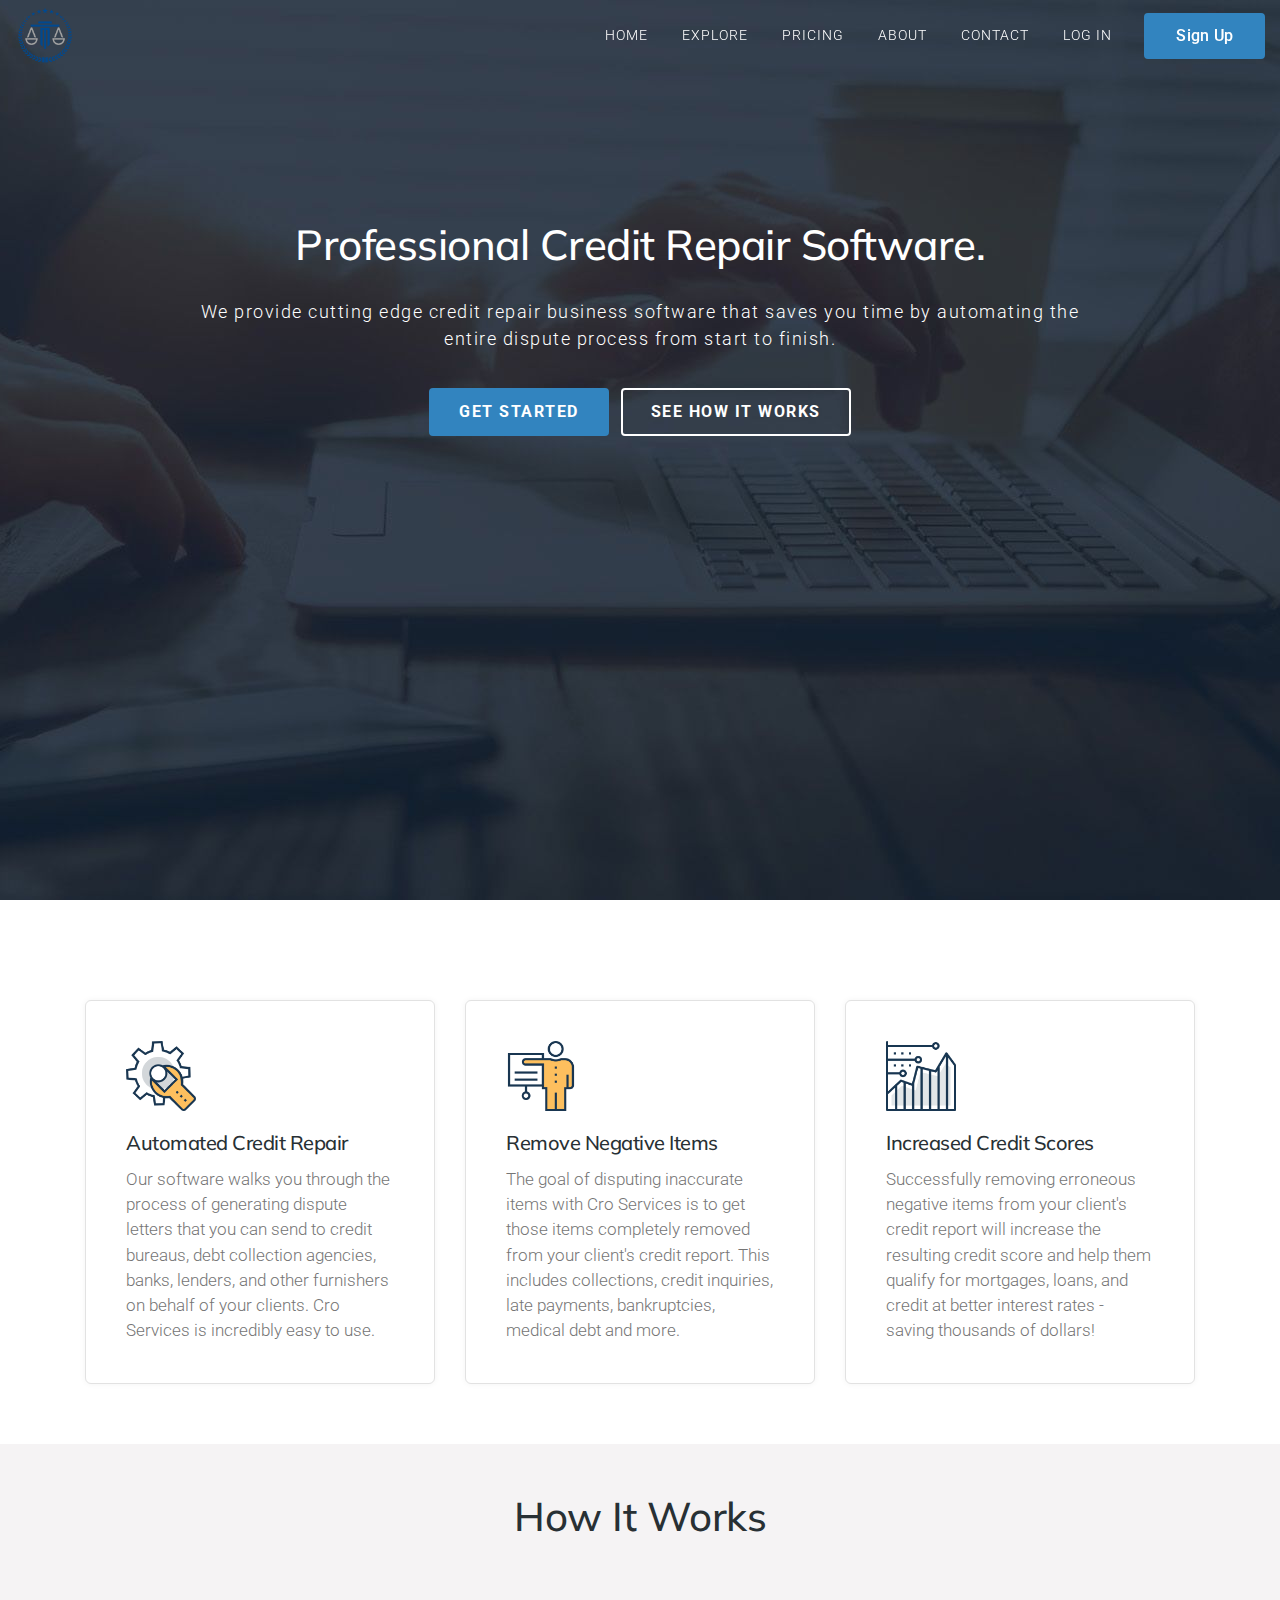
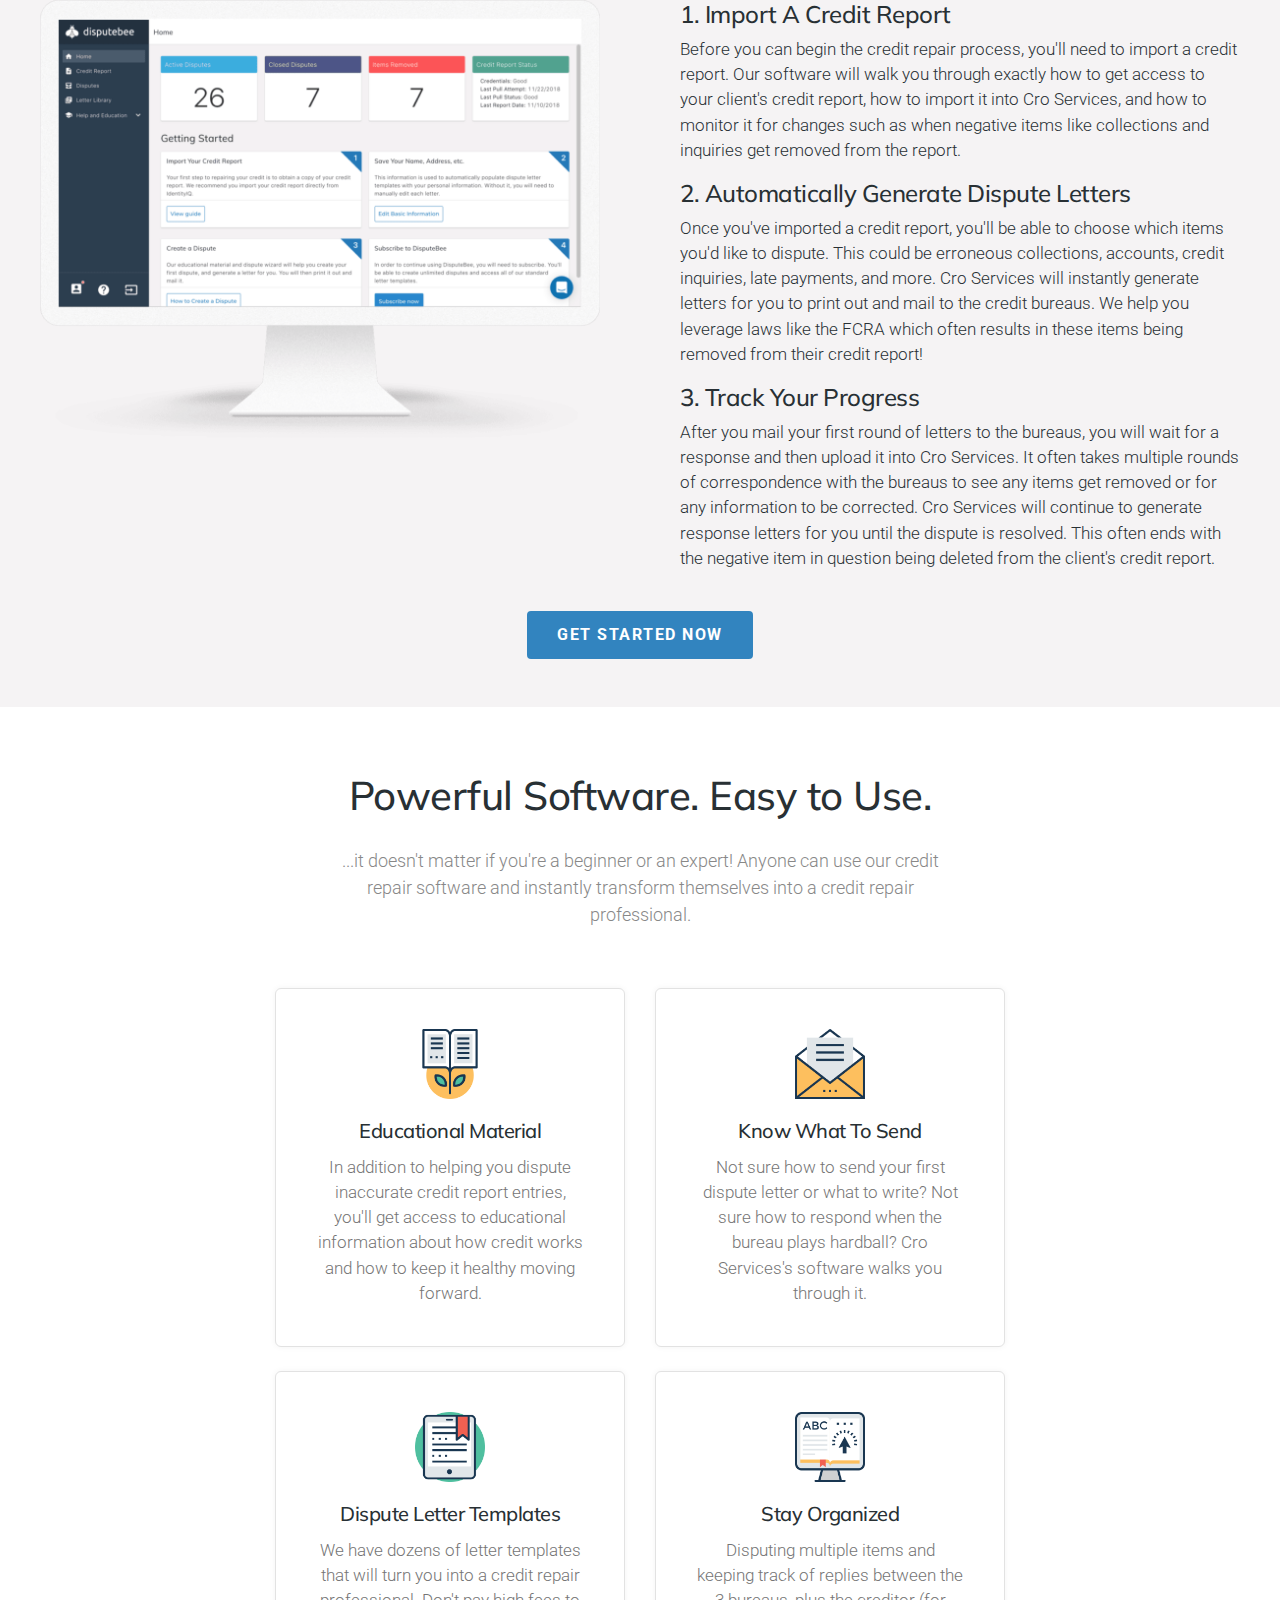
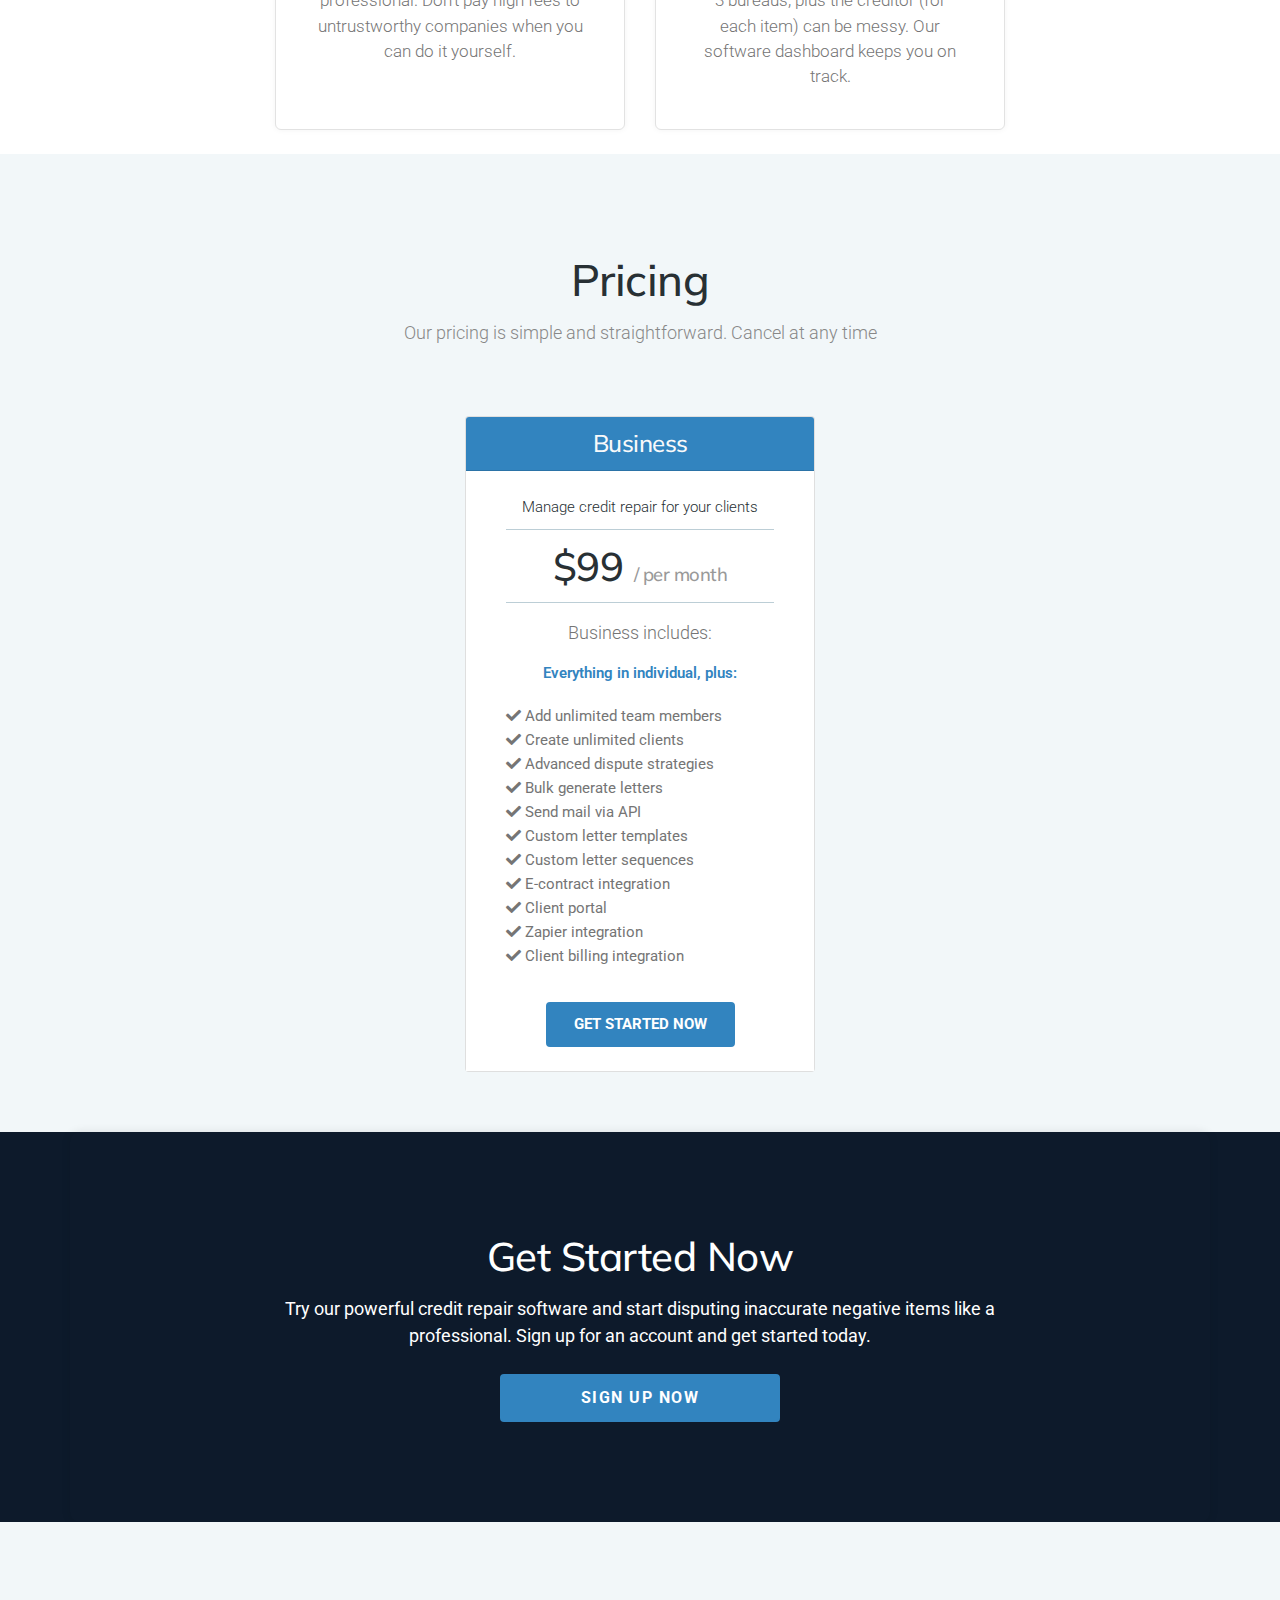
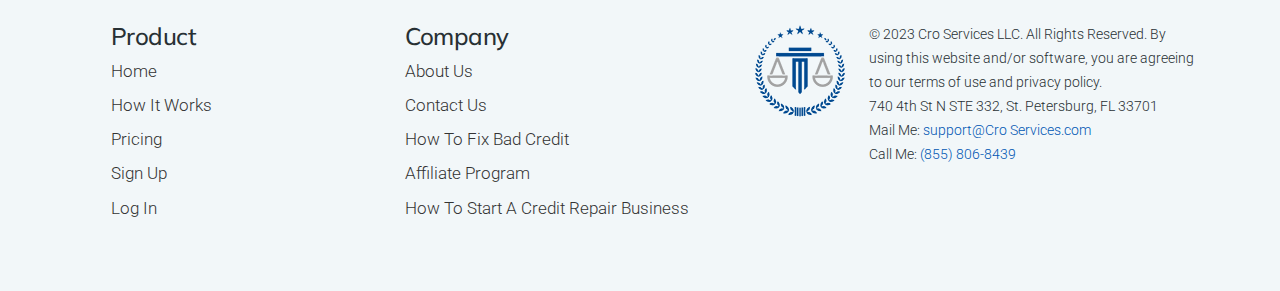
<file: index.html>
<!DOCTYPE html>
<html lang="en">
	<head>

		<meta charset="utf-8">
		<meta http-equiv="X-UA-Compatible" content="IE=edge"/>
		<meta name="author" content="Cro Services"/>	
		<meta name="description" content="Cro Services"/>
		<meta name="keywords" content="Cro Services">
		<meta name="viewport" content="width=device-width, initial-scale=1.0"/>
				
  		<!-- SITE TITLE -->
		<title>Cro Services</title>
							
		<!-- FAVICON  -->
		<link rel="shortcut icon" href="images/favicon.ico" type="image/x-icon">
		<link rel="icon" href="images/favicon.ico" type="image/x-icon">

		<!-- GOOGLE FONTS -->
		<link href="https://fonts.googleapis.com/css?family=Roboto:300,400,500,700&display=swap" rel="stylesheet">		
		<link href="https://fonts.googleapis.com/css?family=Muli:400,600,700,800,900&display=swap" rel="stylesheet">

		<!-- BOOTSTRAP CSS -->
		<link href="css/bootstrap.min.css" rel="stylesheet">
				
		<!-- FONT ICONS -->
		<link href="https://use.fontawesome.com/releases/v5.11.0/css/all.css" rel="stylesheet" crossorigin="anonymous">		
		<link href="css/flaticon.css" rel="stylesheet">

		<!-- PLUGINS STYLESHEET -->
		<link href="css/menu.css" rel="stylesheet">	
		<link href="css/magnific-popup.css" rel="stylesheet">	
	
		<!-- TEMPLATE CSS -->
		<link href="css/style.css" rel="stylesheet">

		<!-- RESPONSIVE CSS -->
		<link href="css/responsive.css" rel="stylesheet"> 
	</head>
	
	<body>
		<!-- PAGE CONTENT
		============================================= -->	
		<div id="page" class="page">
			
			<!-- HEADER
			============================================= -->
			<header id="header" class="header white-menu navbar-dark">
				<div class="header-wrapper">

					<!-- MOBILE HEADER -->
				    <div class="wsmobileheader clearfix">	
				    	<a id="wsnavtoggle" class="wsanimated-arrow"><span></span></a>	    	
				    	<span class="smllogo smllogo-black">
							<img src="images/logo.png" width="60" height="60" alt="mobile-logo"/>
						</span>
				 	</div>

				 	<!-- NAVIGATION MENU -->
				  	<div class="wsmainfull menu clearfix">
	    				<div class="container-fluid clearfix">

							<!-- LOGO IMAGE -->
							<div class="desktoplogo">
								<a href="index.html" class="logo-black"><img src="images/logo.png" width="60" height="60" alt="header-logo"></a>
							</div>
							
							<!-- MAIN MENU -->
							<nav class="wsmenu clearfix">
								<ul class="wsmenu-list">
									<li class="nl-simple" aria-haspopup="true"><a href="#home">Home</a></li>
									<li class="nl-simple" aria-haspopup="true"><a href="#explore">Explore</a></li>
									<li class="nl-simple" aria-haspopup="true"><a href="#pricing">Pricing</a></li>
									<li class="nl-simple" aria-haspopup="true"><a href="pages/about.html">About</a></li>
									<li class="nl-simple" aria-haspopup="true"><a href="pages/contact.html">Contact</a></li>
									<li class="nl-simple" aria-haspopup="true"><a href="pages/login.html">LOG IN</a></li>
									<li class="" aria-haspopup="true">
										<a href="pages/signup.html" class="btn btn-blue skyblue-hover last-link">Sign Up</a>
									</li>
								</ul>
							</nav>

	    				</div>
	    			</div>	<!-- END NAVIGATION MENU -->
				</div>     <!-- End header-wrapper -->
			</header>	<!-- END HEADER -->


			<!-- HERO
			============================================= -->	
			<section id="home" class="bg-scroll hero-section division hero">
				<div class="container">
					<div class="row d-flex justify-content-center align-items-center text-center">

						<!-- HERO TEXT -->
						<div class="col-md-10 col-lg-10">
							<div class="hero-txt mb-40 white-color">
								<!-- Title -->
				         	 	<h4 style="font-size: 42px;">Professional Credit Repair Software.</h4>
					          	
					          	<!-- Text -->
								<p class="p-md" style="padding: 20px 0; letter-spacing: 1.5px;">We provide cutting edge credit repair business software that saves you time by automating the entire dispute process from start to finish.
								</p>

								<!-- Button -->
								<a href="pages/login.html" class="btn btn-md btn-blue tra-white-hover mr-2" style="text-transform: uppercase; letter-spacing: 1.5px;">GET STARTED</a>
								<a class="btn btn-md video-popup3 btn-tra-white tra-white-hover" style="text-transform: uppercase; letter-spacing: 1.5px;" href="https://www.youtube.com/embed/0gv7OC9L2s8">
									See how it works
								</a>
							</div>
						</div>	<!-- END HERO TEXT -->
					</div>    <!-- End row -->
				</div>     <!-- End container -->
			</section>	<!-- END HERO -->


			<!-- SERVICES
			============================================= -->
			<section id="services" class="wide-60 services-section division">
				<div class="container">

					<div class="row">

						<!-- SERVICE BOX #1 -->		
						<div class="col-md-6 col-lg-4">
							<div class="sbox-5">

								<!-- Icon --> 
								<img class="img-70" src="images/icons/settings-1.png" alt="service-icon" />

								<!-- Text -->
								<div class="sbox-5-txt">

									<!-- Title -->
									<h5 class="h5-md">Automated Credit Repair</h5>
									
									<!-- Text -->	
									<p class="grey-color">
										Our software walks you through the process of generating dispute letters that you can send to credit bureaus, debt collection agencies, banks, lenders, and other furnishers on behalf of your clients. Cro Services is incredibly easy to use.
									</p>
								</div>
							</div>
						</div>	<!-- END SERVICE BOX #1 -->	

						<!-- SERVICE BOX #2 -->		
						<div class="col-md-6 col-lg-4">
							<div class="sbox-5">

								<!-- Icon --> 
								<img class="img-70" src="images/icons/presentation.png" alt="service-icon" />

								<!-- Text -->
								<div class="sbox-5-txt">

									<!-- Title -->
									<h5 class="h5-md">Remove Negative Items</h5>

									<!-- Text -->	
									<p class="grey-color">
										The goal of disputing inaccurate items with Cro Services is to get those items completely removed from your client's credit report. This includes collections, credit inquiries, late payments, bankruptcies, medical debt and more.
									</p>
								</div>
							</div>
						</div>	<!-- END SERVICE BOX #2 -->	

						<!-- SERVICE BOX #3 -->		
						<div class="col-md-6 col-lg-4">
							<div class="sbox-5">

								<!-- Icon --> 
								<img class="img-70" src="images/icons/stats.png" alt="service-icon" />

								<!-- Text -->
								<div class="sbox-5-txt">

									<!-- Title -->
									<h5 class="h5-md">Increased Credit Scores</h5>
									
									<!-- Text -->	
									<p class="grey-color">
										Successfully removing erroneous negative items from your client's credit report will increase the resulting credit score and help them qualify for mortgages, loans, and credit at better interest rates - saving thousands of dollars!
									</p>
								</div>
							</div>
						</div>	<!-- END SERVICE BOX #3 -->	
					</div>    <!-- End row --> 	
				</div>	   <!-- End container --> 	
			</section>	<!-- End SERVICES --> 

			
			<!-- EXPLORE
			============================================= -->
			<section id="explore" class="py-5 about-section division explore" style="background-color: #f5f3f4;">
				<div class="container-fluid">

					<!-- SECTION TITLE -->	
					<div class="row">	
						<div class="col-md-12">
							<div class="section-title title-centered mb-60">

								<!-- Title 	-->	
								<h3 class="h3-sm">How It Works</h3>	
							</div>	
						</div>
					</div>

					<div class="row d-flex justify-content-md-center">
						
						<!-- ABOUT IMAGE -->
						<div class="col-md-5 col-lg-6">
							<div class="img-block pc-25 mb-40">
								<img class="img-fluid" src="images/screenshot.png" alt="about-image">
					 		</div>
						</div>

						<!-- ABOUT TEXT -->
					 	<div class="col-md-7 col-lg-6">
					 		<div class="txt-block pc-25 mb-40">
					 			<!-- Title -->	
								<h4 class="h3-sm">1. Import A Credit Report</h4>
								<!-- Text -->
								<p>
									Before you can begin the credit repair process, you'll need to import a credit report. Our software will walk you through exactly how to get access to your client's credit report, how to import it into Cro Services, and how to monitor it for changes such as when negative items like collections and inquiries get removed from the report.
								</p> 
								<!-- Title -->	
								<h4 class="h3-sm">2. Automatically Generate Dispute Letters</h4>
								<!-- Text -->
								<p>
									Once you've imported a credit report, you'll be able to choose which items you'd like to dispute. This could be erroneous collections, accounts, credit inquiries, late payments, and more. Cro Services will instantly generate letters for you to print out and mail to the credit bureaus. We help you leverage laws like the FCRA which often results in these items being removed from their credit report!
								</p> 
								<!-- Title -->	
								<h4 class="h3-sm">3. Track Your Progress</h4>
								<!-- Text -->
								<p>
									After you mail your first round of letters to the bureaus, you will wait for a response and then upload it into Cro Services. It often takes multiple rounds of correspondence with the bureaus to see any items get removed or for any information to be corrected. Cro Services will continue to generate response letters for you until the dispute is resolved. This often ends with the negative item in question being deleted from the client's credit report.
								</p> 
					 		</div>
					 	</div>	  <!-- END ABOUT TEXT -->

						 <div class="col-md-4 text-center">
							<!-- Button -->
							<a href="categories-list.html" class="btn btn-md btn-blue" style="text-transform: uppercase; letter-spacing: 1.5px;">GET STARTED NOW</a>
						</div>
					</div>    <!-- End row --> 	
				</div>	   <!-- End container --> 	
			</section>	<!-- End EXPLORE --> 


			<!-- SERVICES
			============================================= -->
			<section id="services" class="pt-5 services-section division">
				<div class="container">

					<!-- SECTION TITLE -->	
					<div class="row">	
						<div class="col-md-12">
							<div class="section-title title-centered mb-60">

								<!-- Title 	-->	
								<h3 class="h3-sm py-3">Powerful Software. Easy to Use.</h3>	

								<!-- Text -->	
								<p class="p-md">
									...it doesn't matter if you're a beginner or an expert! Anyone can use our credit repair software and instantly transform themselves into a credit repair professional.
								</p>
							</div>	
						</div>
					</div>

					<div class="row text-center justify-content-center">
						<div class="col-md-8">
							<div class="row">
								<!-- SERVICE BOX #1 -->		
								<div class="col-md-6 col-lg-6 mb-4">
									<div class="sbox-5" style="height: 100%;">

										<!-- Icon --> 
										<img class="img-70" src="images/icons/education.png" alt="service-icon" />

										<!-- Text -->
										<div class="sbox-5-txt">

											<!-- Title -->
											<h5 class="h5-md">Educational Material</h5>
											
											<!-- Text -->	
											<p class="grey-color">
												In addition to helping you dispute inaccurate credit report entries, you'll get access to educational information about how credit works and how to keep it healthy moving forward.
											</p>
										</div>
									</div>
								</div>	<!-- END SERVICE BOX #1 -->	

								<!-- SERVICE BOX #2 -->		
								<div class="col-md-6 col-lg-6 mb-4">
									<div class="sbox-5" style="height: 100%;">

										<!-- Icon --> 
										<img class="img-70" src="images/icons/email.png" alt="service-icon" />

										<!-- Text -->
										<div class="sbox-5-txt">

											<!-- Title -->
											<h5 class="h5-md">Know What To Send</h5>

											<!-- Text -->	
											<p class="grey-color">
												Not sure how to send your first dispute letter or what to write? Not sure how to respond when the bureau plays hardball? Cro Services's software walks you through it.
											</p>
										</div>
									</div>
								</div>	<!-- END SERVICE BOX #2 -->	

								<!-- SERVICE BOX #3 -->		
								<div class="col-md-6 col-lg-6 mb-4">
									<div class="sbox-5" style="height: 100%;">

										<!-- Icon --> 
										<img class="img-70" src="images/icons/document.png" alt="service-icon" />

										<!-- Text -->
										<div class="sbox-5-txt">

											<!-- Title -->
											<h5 class="h5-md">Dispute Letter Templates</h5>
											
											<!-- Text -->	
											<p class="grey-color">
												We have dozens of letter templates that will turn you into a credit repair professional. Don't pay high fees to untrustworthy companies when you can do it yourself.
											</p>
										</div>
									</div>
								</div>	<!-- END SERVICE BOX #3 -->	

								<!-- SERVICE BOX #4 -->		
								<div class="col-md-6 col-lg-6 mb-4">
									<div class="sbox-5" style="height: 100%;">

										<!-- Icon --> 
										<img class="img-70" src="images/icons/elearning-1.png" alt="service-icon" />

										<!-- Text -->
										<div class="sbox-5-txt">

											<!-- Title -->
											<h5 class="h5-md">Stay Organized</h5>

											<!-- Text -->	
											<p class="grey-color">
												Disputing multiple items and keeping track of replies between the 3 bureaus, plus the creditor (for each item) can be messy. Our software dashboard keeps you on track.
											</p>

										</div>

									</div>
								</div>	<!-- END SERVICE BOX #4 -->	
							</div>
						</div>
					</div>    <!-- End row --> 	
				</div>	   <!-- End container --> 	
			</section>	<!-- End SERVICES --> 

			<!-- PRICING
			============================================= -->
			<section id="pricing" class="wide-60 pricing-section division" style="background-color: #f2f7f9;">
				<div class="container">

					<!-- SECTION TITLE -->	
					<div class="row">	
						<div class="col-md-12">
							<div class="section-title title-centered mb-70">

								<!-- Title 	-->	
								<h3 class="h3-lg">Pricing</h3>	

								<!-- Text -->	
								<p class="p-md">
									Our pricing is simple and straightforward. Cancel at any time
								</p>
							</div>
						</div>
					</div>


					<!-- PRICING TABLES HOLDER -->
					<div class="row pricing-row justify-content-center">

						<!-- PRICE PLAN Business -->
						<div class="col-md-4 col-lg-4">
							<div class="card" style="  height: 100%;">
								<div class="card-header bg-blue">
									<h4 class="h5-md text-light text-center mb-0">Business</h4>	
								</div>
								<div class="card-body pricing-table">
									<p class="text-center">Manage credit repair for your clients</p>	

									<!-- Plan Price  -->
									<div class="pricing-plan text-center">	
										<h1 class="price py-3 mb-0">$99 <span class="p-sm">/ per month</span></h1>

										<p class="grey-color py-3 mb-0" style="font-size: 18px;">Business includes:</p>
										<p class="blue-color" style="font-weight: 600; font-size: 15px; padding-bottom: 10px;">Everything in individual, plus:</p>
									</div>
									
									<!-- Pricing Plan Features -->
									<ul class="features text-start pb-5">
										<li><span><i class="fas fa-check"></i></span> Add unlimited team members</li>
										<li><span><i class="fas fa-check"></i></span> Create unlimited clients</li>
										<li><span><i class="fas fa-check"></i></span> Advanced dispute strategies</li>						
										<li><span><i class="fas fa-check"></i></span> Bulk generate letters</li>
										<li><span><i class="fas fa-check"></i></span> Send mail via API</li>
										<li><span><i class="fas fa-check"></i></span> Custom letter templates</li>
										<li><span><i class="fas fa-check"></i></span> Custom letter sequences</li>
										<li><span><i class="fas fa-check"></i></span> E-contract integration</li>
										<li><span><i class="fas fa-check"></i></span> Client portal</li>
										<li><span><i class="fas fa-check"></i></span> Zapier integration</li>
										<li><span><i class="fas fa-check"></i></span> Client billing integration</li>
									</ul>

									<!-- Pricing Table Button -->
									<div class="pricing-plan-btn text-center p-4">
										<a href="#" class="btn btn-blue skyblue-hover">GET STARTED NOW</a>
									</div>
								</div>
							</div>
						</div>	<!-- END PRICE PLAN ANNUAL -->

					</div>	<!-- END PRICING TABLES HOLDER -->
				</div>	   <!-- End container -->
			</section>	<!-- END PRICING -->


			<!-- CONTACTS
			============================================= -->
			<section id="contacts" class="contacts-section division" style="background: #0d1a2b; color: #fff;">
				<div class="container">
					<div class="bg-03 bg-fixed contacts-holder">
						<div class="row d-flex align-items-center">

							<!-- CONTACTS TEXT -->	
							<div class="col-lg-8 offset-lg-2">
								<div class="contacts-txt text-center white-color">	

									<!-- Title -->	
									<h3 class="h3-sm">Get Started Now</h3>	
									
									<!-- Text -->	
									<p class="p-md">Try our powerful credit repair software and start disputing inaccurate negative items like a professional.
										Sign up for an account and get started today.</p>	

									<!-- Button -->	
									<a class="btn btn-md btn-blue tra-white-hover" href="pages/signup.html" style="width: 280px; text-transform: uppercase; letter-spacing: 1.5px;">SIGN UP NOW</a>
								</div>								
							</div>
						</div>	  <!-- End row -->
					</div>    <!-- End contacts-holder -->
				</div>	   <!-- End container -->	
			</section>	<!-- END CONTACTS -->


			<!-- FOOTER
			============================================= -->
			<footer id="footer" class="footer division">
				<div class="container">

					<!-- FOOTER CONTENT -->
					<div class="row">

						<!-- FOOTER PRODUCTS LINKS -->
						<div class="col-md-4 col-xl-3">
							<div class="footer-links mb-40">
								<h4>Product</h4>
								<!-- Footer Links -->
								<ul class="foo-links clearfix">
									<li><a href="#home">Home</a></li>
									<li><a href="#explore">How It Works</a></li>	
									<li><a href="#pricing">Pricing</a></li>								
									<li><a href="pages/signup.html">Sign Up</a></li>								
									<li><a href="pages/login.html">Log In</a></li>								
								</ul>

							</div>
						</div>

						<!-- FOOTER COMPANY LINKS -->
						<div class="col-md-4 col-xl-4">
							<div class="footer-links mb-40">
								<h4>Company</h4>
								
								<!-- Footer Links -->
								<ul class="clearfix">
									<li><a href="pages/about.html">About Us</a></li>
									<li><a href="pages/contact.html">Contact Us</a></li>
									<li><a href="pricing.html">How To Fix Bad Credit</a></li>	
									<li><a href="pricing.html">Affiliate Program</a></li>	
									<li><a href="pricing.html">How To Start A Credit Repair Business</a></li>	
								</ul>

							</div>
						</div>

						<!-- FOOTER INFO -->
						<div class="col-md-12 col-xl-5">
							<div class="footer-info mb-40">

								<div class="row">
									<div class="col-3">
										<!-- Footer Logo -->
										<img src="images/logo.png" width="100" height="100" alt="footer-logo">
									</div>
									<div class="col-9">
										<span style="font-size: 14px;">© 2023 Cro Services LLC. All Rights Reserved. By using this website and/or software, you are agreeing to our terms of use and privacy policy.</span>
										<br>
										<span style="font-size: 14px;">740 4th St N STE 332, St. Petersburg, FL 33701</span> <br>
										<span style="font-size: 14px;">Mail Me: <a href="mailto:support@Cro Services.com" style="color: #0056b3;">support@Cro Services.com</a></span><br>
										<span style="font-size: 14px;"> Call Me: <a href="tel:(855) 806-8439"style="color: #0056b3;">(855) 806-8439</a></span>
									</div>
								</div>
							</div>	
						</div>
					</div>	  <!-- END FOOTER CONTENT -->
				</div>	   <!-- End container -->										
			</footer>	<!-- END FOOTER -->
		</div>	<!-- END PAGE CONTENT -->

		<!-- EXTERNAL SCRIPTS
		============================================= -->	
		<script src="js/jquery-3.3.1.min.js"></script>
		<script src="js/bootstrap.min.js"></script>	
		<script src="js/modernizr.custom.js"></script>
		<script src="js/jquery.easing.js"></script>
		<script src="js/jquery.appear.js"></script>
		<script src="js/menu.js"></script>
		<script src="js/materialize.js"></script>	
		<script src="js/jquery.scrollto.js"></script>
		<script src="js/jquery.countdown.min.js"></script>
		<script src="js/imagesloaded.pkgd.min.js"></script>
		<script src="js/isotope.pkgd.min.js"></script>
		<script src="js/jquery.validate.min.js"></script>	
		<script src="js/jquery.magnific-popup.min.js"></script>	

		<!-- Custom Script -->		
		<script src="js/custom.js"></script>
	</body>
</html>
</file>
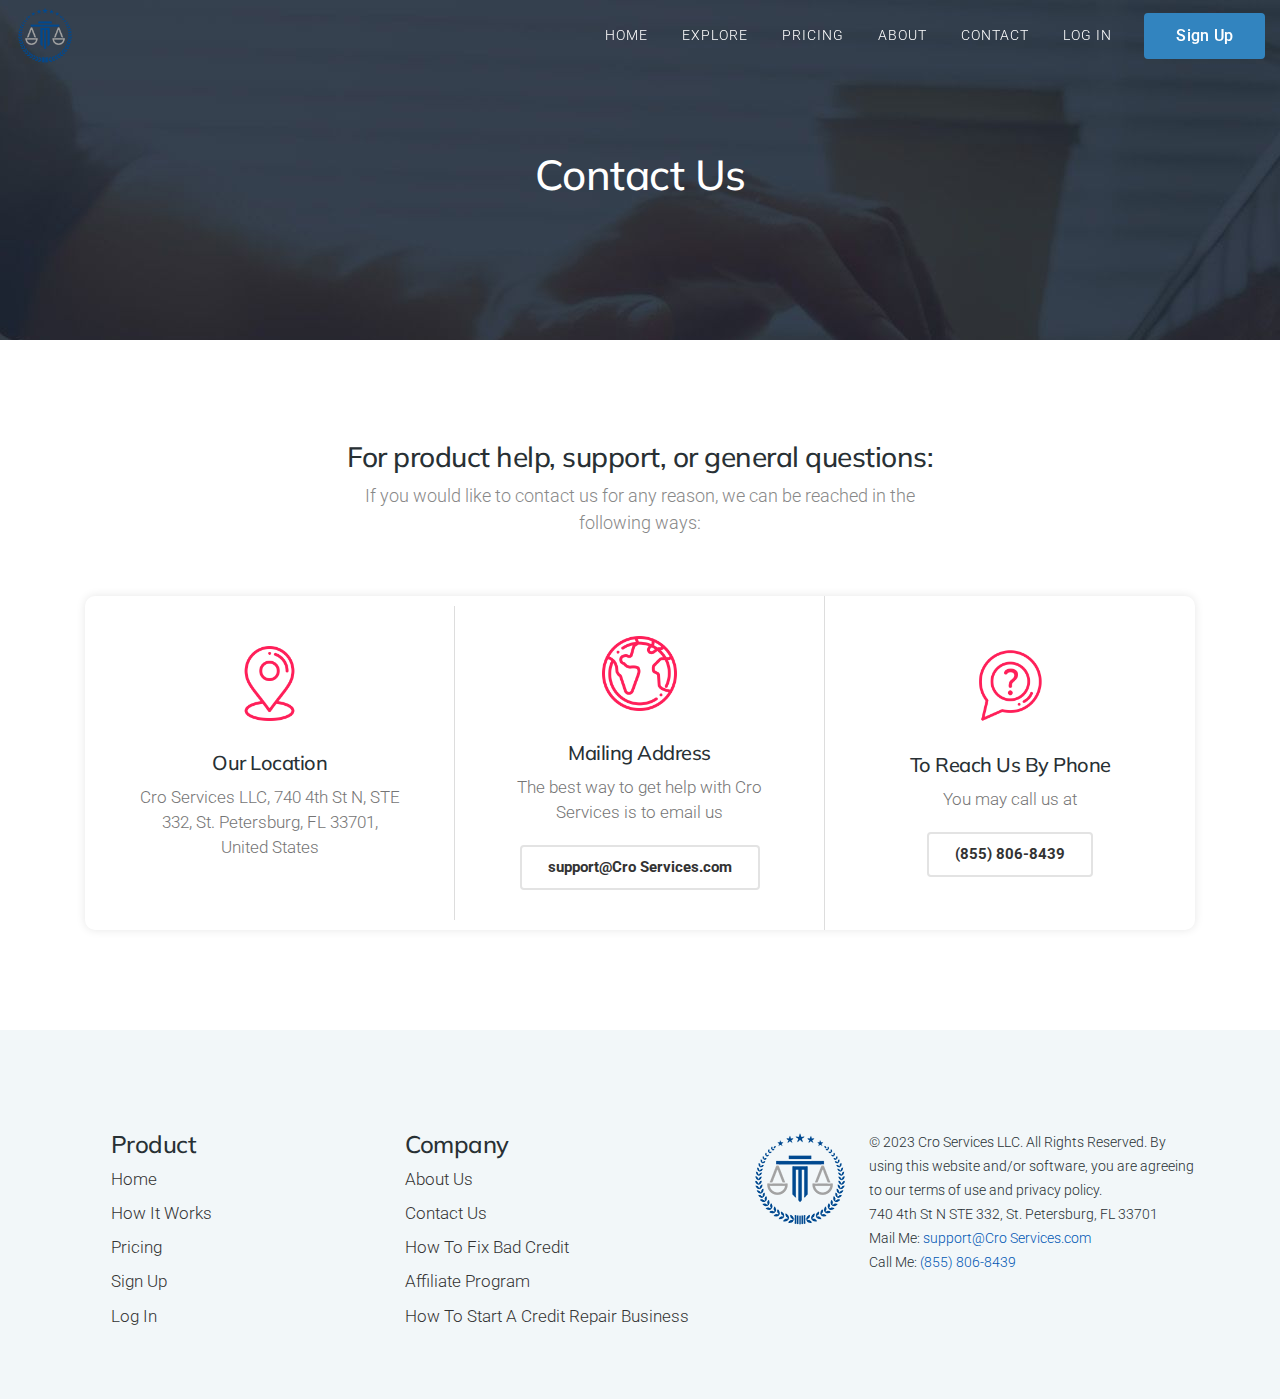
<file: pages/contact.html>
<!DOCTYPE html>
<html lang="en">
	<head>

		<meta charset="utf-8">
		<meta http-equiv="X-UA-Compatible" content="IE=edge"/>
		<meta name="author" content="Cro Services"/>	
		<meta name="description" content="Cro Services"/>
		<meta name="keywords" content="Cro Services">
		<meta name="viewport" content="width=device-width, initial-scale=1.0"/>
				
  		<!-- SITE TITLE -->
		<title>Cro Services</title>
							
		<!-- FAVICON  -->
		<link rel="shortcut icon" href="../images/favicon.ico" type="image/x-icon">
		<link rel="icon" href="../images/favicon.ico" type="image/x-icon">

		<!-- GOOGLE FONTS -->
		<link href="https://fonts.googleapis.com/css?family=Roboto:300,400,500,700&display=swap" rel="stylesheet">		
		<link href="https://fonts.googleapis.com/css?family=Muli:400,600,700,800,900&display=swap" rel="stylesheet">

		<!-- BOOTSTRAP CSS -->
		<link href="../css/bootstrap.min.css" rel="stylesheet">
				
		<!-- FONT ICONS -->
		<link href="https://use.fontawesome.com/releases/v5.11.0/css/all.css" rel="stylesheet" crossorigin="anonymous">		
		<link href="../css/flaticon.css" rel="stylesheet">

		<!-- PLUGINS STYLESHEET -->
		<link href="../css/menu.css" rel="stylesheet">
	
		<!-- TEMPLATE CSS -->
		<link href="../css/style.css" rel="stylesheet">

		<!-- RESPONSIVE CSS -->
		<link href="../css/responsive.css" rel="stylesheet"> 
	</head>
	
	<body>
		<!-- PAGE CONTENT
		============================================= -->	
		<div id="page" class="page">
			
			<!-- HEADER
			============================================= -->
			<header id="header" class="header white-menu navbar-dark">
				<div class="header-wrapper">

					<!-- MOBILE HEADER -->
				    <div class="wsmobileheader clearfix">	
				    	<a id="wsnavtoggle" class="wsanimated-arrow"><span></span></a>	    	
				    	<span class="smllogo smllogo-black"><img src="../images/logo.png" width="60" height="60" alt="mobile-logo"/></span>
				 	</div>

				 	<!-- NAVIGATION MENU -->
				  	<div class="wsmainfull menu clearfix">
	    				<div class="container-fluid clearfix">

							<!-- LOGO IMAGE -->
							<div class="desktoplogo">
								<a href="#hero-2" class="logo-black"><img src="../images/logo.png" width="60" height="60" alt="header-logo"></a>
							</div>
							
							<!-- MAIN MENU -->
							<nav class="wsmenu clearfix">
								<ul class="wsmenu-list">
									<li class="nl-simple" aria-haspopup="true"><a href="../index.html">Home</a></li>
									<li class="nl-simple" aria-haspopup="true"><a href="../index.html">Explore</a></li>
									<li class="nl-simple" aria-haspopup="true"><a href="../index.html">Pricing</a></li>
									<li class="nl-simple" aria-haspopup="true"><a href="../pages/about.html">About</a></li>
									<li class="nl-simple" aria-haspopup="true"><a href="pages/contact.html">Contact</a></li>
									<li class="nl-simple" aria-haspopup="true"><a href="../pages/login.html">LOG IN</a></li>
									<li class="" aria-haspopup="true">
										<a href="../pages/signup.html" class="btn btn-blue skyblue-hover last-link">Sign Up</a>
									</li>
								</ul>
							</nav>

	    				</div>
	    			</div>	<!-- END NAVIGATION MENU -->
				</div>     <!-- End header-wrapper -->
			</header>	<!-- END HEADER -->


			<!-- HERO-ABOUT
			============================================= -->	
			<section id="about" class="bg-scroll hero-section division about">
				<div class="container">
					<div class="row d-flex justify-content-center align-items-center text-center">

						<!-- HERO TEXT -->
						<div class="col-md-10 col-lg-10">
							<div class="hero-txt mb-40 white-color">
								<!-- Title -->
				         	 	<h4 style="font-size: 42px;">Contact Us</h4>
							</div>
						</div>	<!-- END HERO TEXT -->
					</div>    <!-- End row -->
				</div>     <!-- End container -->
			</section>	<!-- END HERO-2 -->


            <!-- CONTACTS-2
				============================================= -->
				<section id="contacts-2" class="wide-100 contacts-section division">
					<div class="container">


						<!-- SECTION TITLE -->	
						<div class="row">	
							<div class="col-md-12">
								<div class="section-title title-centered mb-60">

									<!-- Title 	-->	
									<h4 class="h4-sm">For product help, support, or general questions:</h4>	

									<!-- Text -->	
									<p class="p-md">If you would like to contact us for any reason, we can be reached in the following ways:
									</p>

								</div>
							</div>
						</div>


						<div class="contacts-2-holder">
							<div class="row d-flex align-items-center">


								<!-- CONTACT BOX #1 -->
								<div class="col-lg-4">
									<div class="contact-box b-right">

										<!-- Icon --> 
										<img class="img-75" src="../images/icons/pin.png" alt="contacts-icon" />

										<!-- Title -->	
										<h5 class="h5-md">Our Location</h5>

										<!-- Text -->	
										<p>Cro Services LLC, 740 4th St N, STE 332, St. Petersburg, FL 33701, United States</p>	

										
									</div>			
								</div>	


								<!-- CONTACT BOX #2 -->
								<div class="col-lg-4">
									<div class="contact-box b-right">

										<!-- Icon --> 
										<img class="img-75" src="../images/icons/world-map.png" alt="contacts-icon" />
										
										<!-- Title -->	
										<h5 class="h5-md">Mailing Address</h5>

										<!-- Text -->	
										<p>The best way to get help with Cro Services is to email us</p>	

										<!-- Button -->	
										<a href="mailto:yourdomain@mail.com" class="btn btn-tra-grey">support@Cro Services.com</a>

									</div>			
								</div>	


								<!-- CONTACT BOX #3 -->
								<div class="col-lg-4">
									<div class="contact-box">

										<!-- Icon --> 
										<img class="img-75" src="../images/icons/request.png" alt="contacts-icon" />

										<!-- Title -->	
										<h5 class="h5-md">To Reach Us By Phone</h5>

										<!-- Text -->	
										<p>You may call us at</p>	

										<!-- Button -->	
										<a href="tel:8558068439" class="btn btn-tra-grey">(855) 806-8439</a>
										
									</div>			
								</div>	


							</div>	  <!-- End row -->
						</div>    <!-- End contacts-holder -->
					</div>	   <!-- End container -->	
				</section>	<!-- END CONTACTS-2 -->


			<!-- FOOTER
			============================================= -->
			<footer id="footer" class="footer division">
				<div class="container">

					<!-- FOOTER CONTENT -->
					<div class="row">

						<!-- FOOTER PRODUCTS LINKS -->
						<div class="col-md-4 col-xl-3">
							<div class="footer-links mb-40">
								<h4>Product</h4>
								<!-- Footer Links -->
								<ul class="foo-links clearfix">
									<li><a href="about.html">Home</a></li>
									<li><a href="reviews.html">How It Works</a></li>	
									<li><a href="blog-listing.html">Pricing</a></li>								
									<li><a href="blog-listing.html">Sign Up</a></li>								
									<li><a href="blog-listing.html">Log In</a></li>								
								</ul>

							</div>
						</div>

						<!-- FOOTER COMPANY LINKS -->
						<div class="col-md-4 col-xl-4">
							<div class="footer-links mb-40">
								<h4>Company</h4>
								
								<!-- Footer Links -->
								<ul class="clearfix">
									<li><a href="../categories-list.html">About Us</a></li>
									<li><a href="../categories-list.html">Contact Us</a></li>
									<li><a href="pricing.html">How To Fix Bad Credit</a></li>	
									<li><a href="pricing.html">Affiliate Program</a></li>	
									<li><a href="pricing.html">How To Start A Credit Repair Business</a></li>	
								</ul>

							</div>
						</div>

						<!-- FOOTER INFO -->
						<div class="col-md-12 col-xl-5">
							<div class="footer-info mb-40">

								<div class="row">
									<div class="col-3">
										<!-- Footer Logo -->
										<img src="../images/logo.png" width="100" height="100" alt="footer-logo">
									</div>
									<div class="col-9">
										<span style="font-size: 14px;">© 2023 Cro Services LLC. All Rights Reserved. By using this website and/or software, you are agreeing to our terms of use and privacy policy.</span>
										<br>
										<span style="font-size: 14px;">740 4th St N STE 332, St. Petersburg, FL 33701</span> <br>
										<span style="font-size: 14px;">Mail Me: <a href="mailto:support@Cro Services.com" style="color: #0056b3;">support@Cro Services.com</a></span><br>
										<span style="font-size: 14px;"> Call Me: <a href="tel:(855) 806-8439"style="color: #0056b3;">(855) 806-8439</a></span>
									</div>
								</div>
							</div>	
						</div>
					</div>	  <!-- END FOOTER CONTENT -->
				</div>	   <!-- End container -->										
			</footer>	<!-- END FOOTER-1 -->
		</div>	<!-- END PAGE CONTENT -->

		<!-- EXTERNAL SCRIPTS
		============================================= -->	
		<script src="../js/jquery-3.3.1.min.js"></script>
		<script src="../js/bootstrap.min.js"></script>	
		<script src="../js/modernizr.custom.js"></script>
		<script src="../js/jquery.easing.js"></script>
		<script src="../js/jquery.appear.js"></script>
		<script src="../js/menu.js"></script>
		<script src="../js/materialize.js"></script>	
		<script src="../js/jquery.scrollto.js"></script>
		<script src="../js/jquery.countdown.min.js"></script>
		<script src="../js/imagesloaded.pkgd.min.js"></script>
		<script src="../js/isotope.pkgd.min.js"></script>
		<script src="../js/jquery.validate.min.js"></script>	
		<script src="../js/jquery.magnific-popup.min.js"></script>	

		<!-- Custom Script -->		
		<script src="../js/custom.js"></script>
	</body>
</html>
</file>
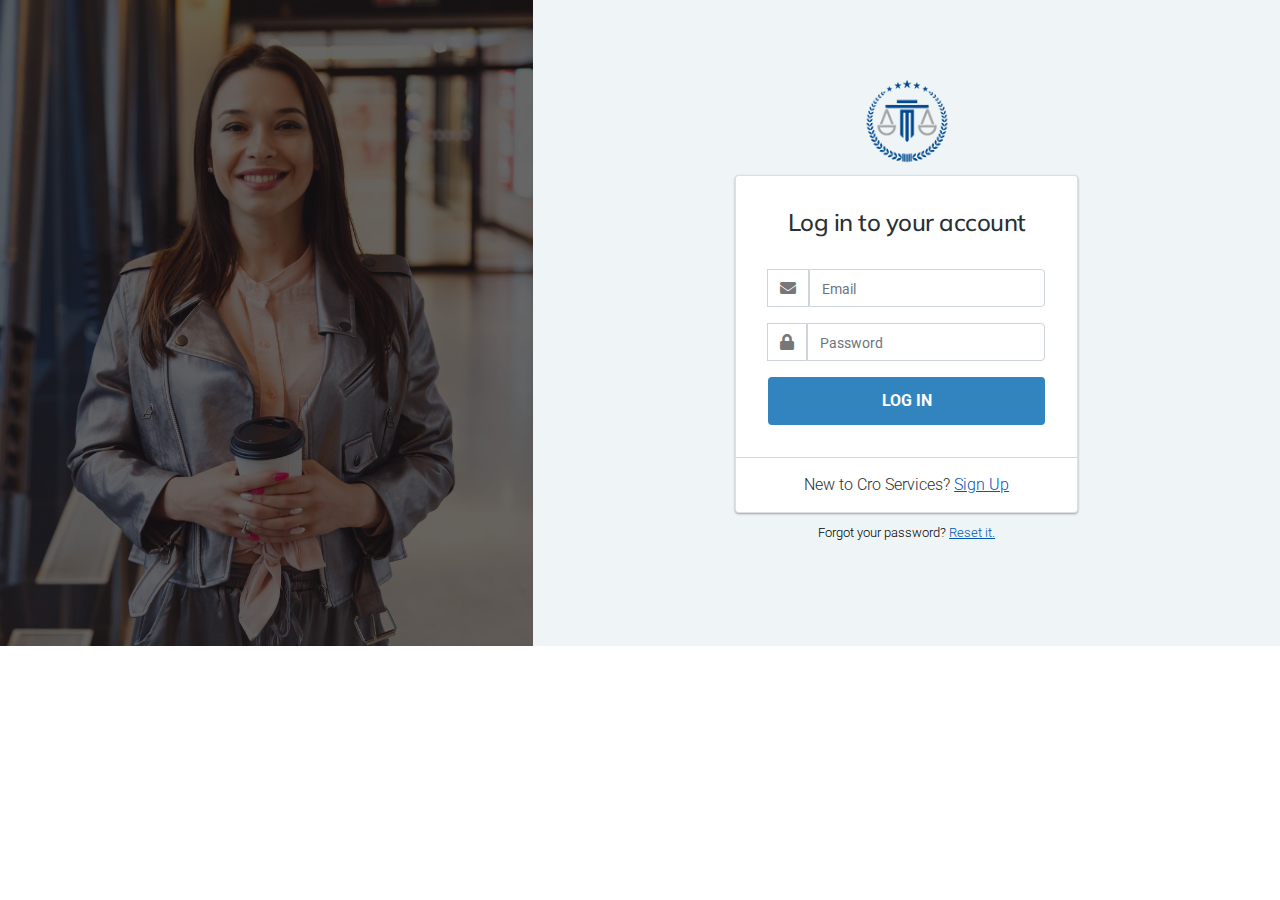
<file: pages/login.html>
<!DOCTYPE html>
<html lang="en">
  <head>
    <meta charset="utf-8" />
    <meta http-equiv="X-UA-Compatible" content="IE=edge" />
    <meta name="author" content="Cro Services" />
    <meta name="description" content="Cro Services" />
    <meta name="keywords" content="Cro Services" />
    <meta name="viewport" content="width=device-width, initial-scale=1.0" />

    <!-- SITE TITLE -->
    <title>Cro Services</title>

    <!-- FAVICON  -->
    <link
      rel="shortcut icon"
      href="../images/favicon.ico"
      type="image/x-icon"
    />
    <link rel="icon" href="../images/favicon.ico" type="image/x-icon" />
    

    <!-- GOOGLE FONTS -->
    <link
      href="https://fonts.googleapis.com/css?family=Roboto:300,400,500,700&display=swap"
      rel="stylesheet"
    />
    <link
      href="https://fonts.googleapis.com/css?family=Muli:400,600,700,800,900&display=swap"
      rel="stylesheet"
    />

    <!-- BOOTSTRAP CSS -->
    <link href="../css/bootstrap.min.css" rel="stylesheet" />

    <!-- FONT ICONS -->
    <link
      href="https://use.fontawesome.com/releases/v5.11.0/css/all.css"
      rel="stylesheet"
      crossorigin="anonymous"
    />
    <link href="../css/flaticon.css" rel="stylesheet" />

    <!-- PLUGINS STYLESHEET -->
    <link href="../css/menu.css" rel="stylesheet" />
    <link
      id="effect"
      href="../css/dropdown-effects/fade-down.css"
      media="all"
      rel="stylesheet"
    />

    <!-- TEMPLATE CSS -->
    <link href="../css/style.css" rel="stylesheet" />

    <!-- RESPONSIVE CSS -->
    <link href="../css/responsive.css" rel="stylesheet" />
  </head>

  <body>
        <!-- PAGE CONTENT
		============================================= -->	
		<div id="page" class="page">

            <section id="login-page">
                <div class="container-fluid">
                    <div class="row d-flex justify-content-center align-items-center text-center">
                        <div class="col-md-5 px-0">
                            <div class="picture-segment">
                                <img src="../images/woman.jpg" alt="" class="w-100">
                                <div class="overlay"></div>
                            </div>
                        </div>
                        <div class="col-md-7 col-sm-12 col-12">
                            <div class="row justify-content-center">
                                <div class="col-md-6">

                                    <a href="../index.html" class="logo-black mb-2">
                                        <img src="../images/logo.png" width="90" height="90" alt="header-logo">
                                    </a>

                                    <div class="card" style=" box-shadow: 0 1px 3px rgb(0 0 0 / 12%), 0 1px 2px rgb(0 0 0 / 24%);">
                                        <form action="../../index3.html" method="post"></form>
                                            <div class="card-body login-card-body">
                                                <h4 class="pb-4">Log in to your account</h4>

                                                <div class="input-group mb-3">
                                                    <div class="input-group-append">
                                                        <div class="input-group-text">
                                                        <span class="fas fa-envelope"></span>
                                                        </div>
                                                    </div>
                                                    <input type="email" class="form-control" placeholder="Email" />
                                                </div>

                                                <div class="input-group mb-3">
                                                    <div class="input-group-append">
                                                        <div class="input-group-text">
                                                        <span class="fas fa-lock"></span>
                                                        </div>
                                                    </div>
                                                    <input type="password" class="form-control" placeholder="Password"/>
                                                </div>

                                                <div class="row mb-4">
                                                    <div class="col-12">
                                                        <button type="submit" class="btn btn-md btn-blue btn-block">LOG IN </button>
                                                    </div>
                                                </div>
                                            </div>

                                            <div class="bottom">
                                                <p class="mb-0" style="font-size: 16px;">New to Cro Services? <a href="signup.html" style="color: #0056b3; text-decoration: underline;">Sign Up</a> </p>
                                            </div>
                                        </form>
                                    </div>
                                    <div class="forgot-password">
                                        <p class="mb-3" style="font-size: 13px;">Forgot your password? <a href="forgot-password.html" style="color: #0056b3; text-decoration: underline;">Reset it.</a> </p>
                                    </div>
                                </div>
                            </div>
                        </div>
                    </div>
                </div>
            </section>
        </div>
  </body>
</html>
</file>
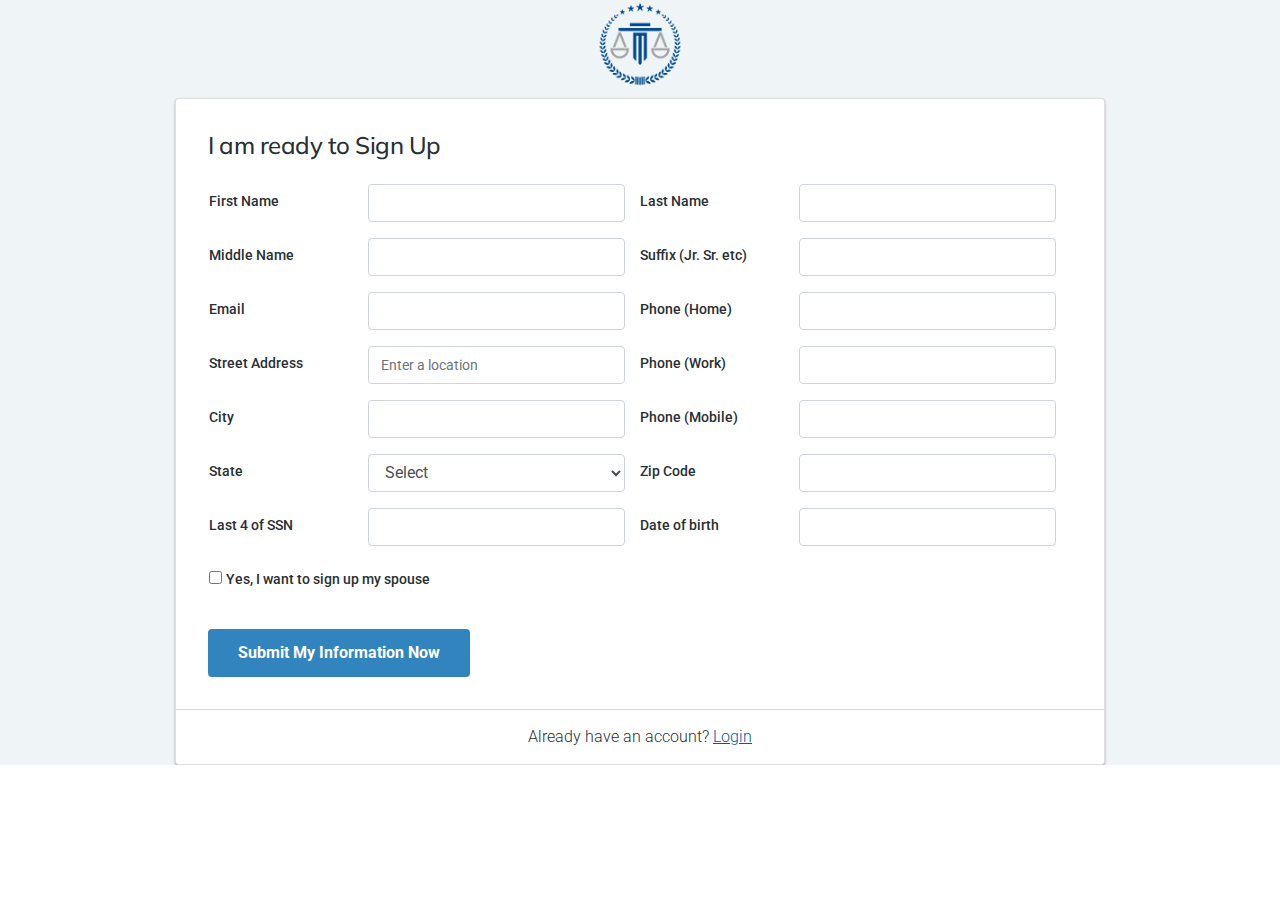
<file: pages/signup.html>
<!DOCTYPE html>
<html lang="en">
  <head>
    <meta charset="utf-8" />
    <meta http-equiv="X-UA-Compatible" content="IE=edge" />
    <meta name="author" content="Cro Services" />
    <meta name="description" content="Cro Services" />
    <meta name="keywords" content="Cro Services" />
    <meta name="viewport" content="width=device-width, initial-scale=1.0" />

    <!-- SITE TITLE -->
    <title>Cro Services</title>

    <!-- FAVICON  -->
    <link rel="shortcut icon" href="../images/favicon.ico" type="image/x-icon"/>
    <link rel="icon" href="../images/favicon.ico" type="image/x-icon" />

    <!-- GOOGLE FONTS -->
    <link href="https://fonts.googleapis.com/css?family=Roboto:300,400,500,700&display=swap" rel="stylesheet"/>
    <link href="https://fonts.googleapis.com/css?family=Muli:400,600,700,800,900&display=swap" rel="stylesheet"/>

    <!-- BOOTSTRAP CSS -->
    <link href="../css/bootstrap.min.css" rel="stylesheet" />

    <!-- FONT ICONS -->
    <link href="https://use.fontawesome.com/releases/v5.11.0/css/all.css" rel="stylesheet"/>
    <link href="../css/flaticon.css" rel="stylesheet" />

    <!-- PLUGINS STYLESHEET -->
    <link href="../css/menu.css" rel="stylesheet" />

    <!-- TEMPLATE CSS -->
    <link href="../css/style.css" rel="stylesheet" />

    <!-- RESPONSIVE CSS -->
    <link href="../css/responsive.css" rel="stylesheet" />
  </head>

  <body>
        <!-- PAGE CONTENT
		============================================= -->	
		<div id="page" class="page">

            <section id="login-page">
                <div class="container-fluid">
                    <div class="row d-flex justify-content-center align-items-center text-center">
                        
                        <div class="col-md-9 col-sm-12 col-12">
                            <a href="../index.html" class="logo-black mb-2">
                                <img src="../images/logo.png" width="90" height="90" alt="header-logo">
                            </a>

                            <div class="card" style=" box-shadow: 0 1px 3px rgb(0 0 0 / 12%), 0 1px 2px rgb(0 0 0 / 24%);">
                                <form action="../../index3.html" method="post"></form>
                                    <div class="card-body login-card-body">
                                        <h4 class="pb-3 text-left">I am ready to Sign Up</h4>

                                        <div class="row text-left px-3">
                                            <div class="col-md-6 col-sm-12 col-12">
                                                <div class="form-group row">
                                                    <label for="" class="col-sm-4 col-form-label">First Name</label>
                                                    <div class="col-sm-8">
                                                        <input type="text" class="form-control">
                                                    </div>
                                                </div>
                                                <div class="form-group row">
                                                    <label for="" class="col-sm-4 col-form-label">Middle Name</label>
                                                    <div class="col-sm-8">
                                                        <input type="text" class="form-control">
                                                    </div>
                                                </div>

                                                <div class="form-group row">
                                                    <label for="" class="col-sm-4 col-form-label">Email</label>
                                                    <div class="col-sm-8">
                                                        <input type="email" class="form-control">
                                                    </div>
                                                </div>
                                                <div class="form-group row">
                                                    <label for="" class="col-sm-4 col-form-label">Street Address</label>
                                                    <div class="col-sm-8">
                                                        <input type="text" class="form-control" placeholder="Enter a location" >
                                                    </div>
                                                </div>
                                                <div class="form-group row">
                                                    <label for="" class="col-sm-4 col-form-label">City</label>
                                                    <div class="col-sm-8">
                                                        <input type="text" class="form-control">
                                                    </div>
                                                </div>
                                                <div class="form-group row">
                                                    <label for="" class="col-sm-4 col-form-label">State</label>
                                                    <div class="col-sm-8">
                                                        <select class="form-select form-control">
                                                            <option selected>Select</option>
                                                            <option value="1">One</option>
                                                            <option value="2">Two</option>
                                                            <option value="3">Three</option>
                                                          </select>
                                                    </div>
                                                </div>
                                                <div class="form-group row">
                                                    <label for="" class="col-sm-4 col-form-label">Last 4 of SSN</label>
                                                    <div class="col-sm-8">
                                                        <input type="text" class="form-control">
                                                    </div>
                                                </div>

                                                <div class="form-group row">
                                                    <div class="icheck-primary">
                                                        <input type="checkbox" id="remember">
                                                        <label for="" class="col-form-label">Yes, I want to sign up my spouse</label>
                                                    </div>
                                                </div>
    
                                                <div class="form-group row">
                                                    <div class="g-recaptcha" data-sitekey="6Lel4Z4UAAAAAOa8LO1Q9mqKRUiMYl_00o5mXJrR">
                                                        
                                                    </div>
                                                </div>
                                            </div>

                                            <div class="col-md-6 col-sm-12 col-12">
                                                <div class="form-group row">
                                                    <label for="" class="col-sm-4 col-form-label">Last Name</label>
                                                    <div class="col-sm-8">
                                                        <input type="text" class="form-control">
                                                    </div>
                                                </div>
                                                <div class="form-group row">
                                                    <label for="" class="col-sm-4 col-form-label">Suffix (Jr. Sr. etc)</label>
                                                    <div class="col-sm-8">
                                                        <input type="text" class="form-control">
                                                    </div>
                                                </div>
                                                <div class="form-group row">
                                                    <label for="" class="col-sm-4 col-form-label">Phone (Home)</label>
                                                    <div class="col-sm-8">
                                                        <input type="text" class="form-control">
                                                    </div>
                                                </div>
                                                <div class="form-group row">
                                                    <label for="" class="col-sm-4 col-form-label">Phone (Work)</label>
                                                    <div class="col-sm-8">
                                                        <input type="text" class="form-control">
                                                    </div>
                                                </div>
                                                <div class="form-group row">
                                                    <label for="" class="col-sm-4 col-form-label">Phone (Mobile)</label>
                                                    <div class="col-sm-8">
                                                        <input type="text" class="form-control">
                                                    </div>
                                                </div>
                                                <div class="form-group row">
                                                    <label for="" class="col-sm-4 col-form-label">Zip Code</label>
                                                    <div class="col-sm-8">
                                                        <input type="text" class="form-control">
                                                    </div>
                                                </div>
                                                <div class="form-group row">
                                                    <label for="" class="col-sm-4 col-form-label">Date of birth</label>
                                                    <div class="col-sm-8">
                                                        <input type="text" class="form-control">
                                                    </div>
                                                </div>
                                            </div>
                                        </div>
                                        
                                        <div class="row mb-4 text-left">
                                            <div class="col-12">
                                                <button type="submit" class="btn btn-md btn-blue">Submit My Information Now</button>
                                            </div>
                                        </div>
                                    </div>

                                    <div class="bottom">
                                        <p class="mb-0" style="font-size: 16px;">Already have an account? <a href="login.html" style="color: #0056b3; text-decoration: underline;">Login</a> </p>
                                    </div>
                                </form>
                            </div>
                        </div>
                    </div>
                </div>
            </section>
        </div>

        <script src="https://www.google.com/recaptcha/api.js" async defer></script>
  </body>
</html>
</file>
<file: css/flaticon.css>
/*
  	Flaticon icon font: Flaticon
  	Creation date: 19/03/2019 07:49
  	*/

@font-face {
  font-family: "Flaticon";
  src: url("../fonts/Flaticon.eot");
  src: url("../fonts/Flaticon.eot?#iefix") format("embedded-opentype"),
       url("../fonts/Flaticon.woff2") format("woff2"),
       url("../fonts/Flaticon.woff") format("woff"),
       url("../fonts/Flaticon.ttf") format("truetype"),
       url("../fonts/Flaticon.svg#Flaticon") format("svg");
  font-weight: normal;
  font-style: normal;
}

@media screen and (-webkit-min-device-pixel-ratio:0) {
  @font-face {
    font-family: "Flaticon";
    src: url("../fonts/Flaticon.svg#Flaticon") format("svg");
  }
}

[class^="flaticon-"]:before, [class*=" flaticon-"]:before,
[class^="flaticon-"]:after, [class*=" flaticon-"]:after {   
  font-family: Flaticon;
  font-size: 20px;
  font-style: normal;
  margin-left: 0;
}

.flaticon-001-book:before { content: "\f100"; }
.flaticon-002-book-1:before { content: "\f101"; }
.flaticon-003-book-2:before { content: "\f102"; }
.flaticon-004-computer:before { content: "\f103"; }
.flaticon-005-computer-1:before { content: "\f104"; }
.flaticon-006-diploma:before { content: "\f105"; }
.flaticon-007-diploma-1:before { content: "\f106"; }
.flaticon-008-elearning:before { content: "\f107"; }
.flaticon-009-elearning-1:before { content: "\f108"; }
.flaticon-010-elearning-2:before { content: "\f109"; }
.flaticon-011-elearning-3:before { content: "\f10a"; }
.flaticon-012-elearning-4:before { content: "\f10b"; }
.flaticon-013-elearning-5:before { content: "\f10c"; }
.flaticon-014-elearning-6:before { content: "\f10d"; }
.flaticon-015-elearning-7:before { content: "\f10e"; }
.flaticon-016-elearning-8:before { content: "\f10f"; }
.flaticon-017-elearning-9:before { content: "\f110"; }
.flaticon-018-graduate:before { content: "\f111"; }
.flaticon-019-graduate-1:before { content: "\f112"; }
.flaticon-020-graduate-2:before { content: "\f113"; }
.flaticon-021-idea:before { content: "\f114"; }
.flaticon-022-jigsaw:before { content: "\f115"; }
.flaticon-023-laptop:before { content: "\f116"; }
.flaticon-024-laptop-1:before { content: "\f117"; }
.flaticon-025-laptop-2:before { content: "\f118"; }
.flaticon-026-learning:before { content: "\f119"; }
.flaticon-027-learn:before { content: "\f11a"; }
.flaticon-028-learning-1:before { content: "\f11b"; }
.flaticon-029-mobile:before { content: "\f11c"; }
.flaticon-030-mobile-1:before { content: "\f11d"; }
.flaticon-031-select:before { content: "\f11e"; }
.flaticon-032-tablet:before { content: "\f11f"; }
.flaticon-033-teacher:before { content: "\f120"; }
.flaticon-034-tutorial:before { content: "\f121"; }
.flaticon-035-video:before { content: "\f122"; }
.flaticon-036-video-1:before { content: "\f123"; }
</file>
<file: css/menu.css>
/*------------------------------------------*/
/*  Desktop Base CSS
--------------------------------------------*/

.wsmenu html,
.wsmenu body,
.wsmenu iframe,
.wsmenu h1,
.wsmenu h2,
.wsmenu h3,
.wsmenu h4,
.wsmenu h5,
.wsmenu h6 {
  -webkit-font-smoothing: subpixel-antialiased;
  font-smoothing: antialiased;
  font-smooth: antialiased;
  -webkit-text-size-adjust: 100%;
  -ms-text-size-adjust: 100%;
  -webkit-font-smoothing: subpixel-antialiased;
  font-smoothing: subpixel-antialiased;
  font-smooth: subpixel-antialiased;
}

.wsmenu .cl {
  clear: both;
}

.wsmenu img,
object,
embed,
video {
  border: 0 none;
  max-width: 100%;
}

.wsmenu a:focus {
  outline: none;
}

.wsmenu:before,
.wsmenu:after {
  content: "";
  display: table;
}

.wsmenu:after {
  clear: both;
}

/*------------------------------------------*/
/*  Desktop Main Menu CSS
--------------------------------------------*/

.wsmenucontainer {
  background-size: cover;
  overflow: hidden;
  background-attachment: fixed;
  background-position: 50% 0;
  background-repeat: no-repeat;
}

.wsmainfull {
  width: 100%;
  height: auto;
  background-color: #fff!important;
  z-index: 999;
  -webkit-box-shadow: 0 2px 3px rgba(96, 96, 96, .1);
  -moz-box-shadow: 0 2px 3px rgba(96, 96, 96, .1);
  box-shadow: 0 2px 3px rgba(96, 96, 96, .1);
  -webkit-transition: all 450ms ease-in-out;
  -moz-transition: all 450ms ease-in-out;
  -o-transition: all 450ms ease-in-out;
  -ms-transition: all 450ms ease-in-out;
  transition: all 450ms ease-in-out; 
}

.wsmainwp {
  margin: 0 auto;
  max-width: 1140px;
  padding: 0 15px;
  position: relative;
}

/* Header Logo */
.desktoplogo {
  padding: 0;
  margin: 0;
  float: left;
  line-height: 70px;
}

.desktoplogo img {
  vertical-align: middle;
}

/* Navigation Menu */
.wsmenu {
  padding: 0;
  float: right;
  display: block;
}

.wsmenu > .wsmenu-list {
  text-align: left;
  margin: 0 auto 0 auto;
  width: 100%;
  display: block;
  padding: 0;
}

.wsmenu > .wsmenu-list > li {
  text-align: center;
  display: block;
  padding: 0;
  margin: 0;
  float: left;
}

.wsmenu > .wsmenu-list > li > a {
  display: block;
  color: #666;
  font-size: 15px;
  font-weight: 700;
  letter-spacing: 0.5px;
  padding: 10px 32px 10px 18px;
  line-height: 50px;
  text-decoration: none;
  position: relative;
}

.wsmenu > .wsmenu-list > li > a.last-link {
  padding: 10px 0px 10px 0;
}

.wsmenu > .wsmenu-list > li > a.callusbtn {
  font-size: 15px;
}

.wsmenu > .wsmenu-list > li > a.callusbtn i {
  font-size: 13px;
  margin-top: 1px;
  margin-right: 1px;
}

.tra-menu .wsmenu > .wsmenu-list > li > a,
.aqua-menu .wsmenu > .wsmenu-list > li > a,
.blue-menu .wsmenu > .wsmenu-list > li > a {
  color: #fff;
}

.white-menu .wsmenu > .wsmenu-list > li > a {
  color: #444;
}

.tra-menu .wsmenu.dark-txt > .wsmenu-list > li > a {
  color: #333;
}

/*
.wsmenu > .wsmenu-list > li:last-child > a {
  border-right: 0px;
}
*/
.wsmenu > .wsmenu-list > li:hover > a {
  color: #f0f0f0;
}

.white-menu .wsmenu > .wsmenu-list > li:hover > a {
  color: #cdcdcd;
}

.wsmenu > .wsmenu-list > li a.menuhomeicon {
  padding-left: 29px;
  padding-right: 29px;
}

.wsmenu > .wsmenu-list > li > a i {
  display: inline-block;
  font-size: 16px;
  line-height: inherit;
  margin-right: 12px;
  vertical-align: top;
}

.wsmenu > .wsmenu-list > li > a.menuhomeicon i {
  margin-right: 0px;
  font-size: 15px;
}

.wsmenu > .wsmenu-list > li > a .wsarrow:after {
  border-left: 4px solid rgba(0, 0, 0, 0);
  border-right: 4px solid rgba(0, 0, 0, 0);
  border-top: 4px solid;
  content: "";
  float: right;
  right: 15px;
  height: 0;
  margin: 0 0 0 14px;
  position: absolute;
  text-align: right;
  top: 33px;
  width: 0;
}

/* Desktop Search Bar */
.wsmenu > .wsmenu-list > li.rightmenu {
  float: right;
}

.wsmenu > .wsmenu-list > li.rightmenu a {
  padding: 0px 30px 0px 20px;
  border-right: none;
}

.wsmenu > .wsmenu-list > li.rightmenu a i {
  font-size: 15px;
}

.wsmenu > .wsmenu-list > li.rightmenu {
  float: right;
}

.wsmenu > .wsmenu-list > li.rightmenu:before,
.wsmenu-list > li.rightmenu:after {
  content: "";
  display: table;
}

.wsmenu > .wsmenu-list > li.rightmenu:after {
  clear: both;
}

.wsmenu > .wsmenu-list > li.rightmenu > .topmenusearch {
  float: right;
  width: 210px;
  height: 39px;
  position: relative;
  margin: 16px 0px 0px 0px;
}

.wsmenu > .wsmenu-list > li.rightmenu > .topmenusearch .searchicon {
  -webkit-transition: all 0.7s ease 0s;
  -moz-transition: all 0.7s ease 0s;
  -o-transition: all 0.7s ease 0s;
  transition: all 0.7s ease 0s;
}

.wsmenu > .wsmenu-list > li.rightmenu > .topmenusearch input {
  width: 100%;
  position: relative;
  float: right;
  top: 0;
  right: 0;
  bottom: 0;
  width: 100%;
  border: 0;
  padding: 0;
  margin: 0;
  text-indent: 15px;
  height: 39px;
  z-index: 2;
  outline: none;
  color: #333;
  background-color: #efefef;
  -webkit-transition: all 0.7s ease 0s;
  -moz-transition: all 0.7s ease 0s;
  -o-transition: all 0.7s ease 0s;
  transition: all 0.7s ease 0s;
  font-size: 12px;
}

.wsmenu > .wsmenu-list > li.rightmenu > .topmenusearch input::placeholder {
  color: #a9a9a9;
}

.wsmenu > .wsmenu-list > li.rightmenu > .topmenusearch input:focus {
  color: #333;
  width: 220px;
}

.wsmenu > .wsmenu-list > li.rightmenu > .topmenusearch input:focus~.btnstyle i {
  color: #000;
  opacity: 1;
}

.wsmenu > .wsmenu-list > li.rightmenu > .topmenusearch input:focus~.searchicon {
  opacity: 1;
  z-index: 3;
  color: #FFFFFF;
}

.wsmenu > .wsmenu-list > li.rightmenu > .topmenusearch .btnstyle {
  top: 0px;
  position: absolute;
  right: 0;
  bottom: 0;
  width: 40px;
  line-height: 30px;
  z-index: 1;
  cursor: pointer;
  opacity: 0.3;
  color: #333;
  z-index: 1000;
  background-color: transparent;
  border: solid 0px;
  -webkit-transition: all 0.7s ease 0s;
  -moz-transition: all 0.7s ease 0s;
  -o-transition: all 0.7s ease 0s;
  transition: all 0.7s ease 0s;
}

.wsmenu > .wsmenu-list > li.rightmenu > .topmenusearch .btnstyle i {
  line-height: 37px;
  margin: 0;
  padding: 0;
  text-align: center;
}

.wsmenu > .wsmenu-list > li.rightmenu > .topmenusearch .btnstyle:hover i {
  opacity: 1;
}

.wsmenu > .wsmenu-list > li.rightmenu {
  zoom: 1;
}

/*------------------------------------------*/
/*  Desktop Drop Down Menu CSS
--------------------------------------------*/

.wsmenu > .wsmenu-list > li > ul.sub-menu {
  position: absolute;
  top: 70px;
  z-index: 1000;
  margin: 0px;
  padding: 9px 15px;
  min-width: 220px;
  background-color: #fff;
  border: solid 1px #eee;
  -webkit-border-radius: 4px;
  -moz-border-radius: 4px;
  border-radius: 4px;
}

.wsmenu > .wsmenu-list > li > ul.sub-menu.last-sub-menu {
  min-width: 160px;
}

.wsmenu > .wsmenu-list > li > ul.sub-menu > li {
  position: relative;
  margin: 0px;
  padding: 0px;
  display: block;
  border-bottom: 1px dashed #c0c0c0;
}

.wsmenu > .wsmenu-list > li > ul.sub-menu > li:last-child {
  border-bottom: none;
}

.wsmenu > .wsmenu-list > li > ul.sub-menu > li > a {
  position: relative;
  background-image: none;  
  border-right: 0 none;
  text-align: left;
  display: block;
  padding: 9px;
  text-transform: none;
  color: #888;
  font-size: 15px;
  line-height: 22px;
  font-weight: 400;
  letter-spacing: 0;
  border-right: 0px solid;
  -webkit-border-radius: 4px;
  -moz-border-radius: 4px;
  border-radius: 4px; 
  -webkit-transition: all 400ms ease-in-out;
  -moz-transition: all 400ms ease-in-out;
  -o-transition: all 400ms ease-in-out;
  -ms-transition: all 400ms ease-in-out;
  transition: all 400ms ease-in-out;
}

.wsmenu > .wsmenu-list > li > ul.sub-menu.last-sub-menu > li > a {
  padding: 11px 0;  
}

.wsmenu > .wsmenu-list > li > ul.sub-menu > li > a:hover {
  padding: 9px 9px 9px 10px;
}

.wsmenu > .wsmenu-list > li > ul.sub-menu.last-sub-menu > li > a:hover {
  padding: 11px 0 11px 8px;
}

.wsmenu > .wsmenu-list > li > ul.sub-menu > li > a > i {
  position: absolute;
  top: 12px;
  right: 0;
}

.wsmenu > .wsmenu-list > li > ul.sub-menu > li > ul.sub-menu {
  min-width: 200px;
  position: absolute;
  left: 100%;
  top: 0;
  margin: 0;
  padding: 0 15px;
  list-style: none;
  background-color: #fff;
  border: solid 1px #eee;
  -webkit-border-radius: 4px;
  -moz-border-radius: 4px;
  border-radius: 4px;
}

.wsmenu > .wsmenu-list > li > ul.sub-menu > li > ul.sub-menu > li {
  position: relative;
  margin: 0px;
  padding: 0px;
  display: block;
  border-bottom: 1px dashed #c0c0c0;
}

.wsmenu > .wsmenu-list > li > ul.sub-menu > li > ul.sub-menu > li:last-child {
  border-bottom: none;
}

.wsmenu > .wsmenu-list > li > ul.sub-menu > li > ul.sub-menu > li > a {
  position: relative;
  background-image: none;
  border-right: 0 none;
  text-align: left;
  display: block;
  padding: 9px;
  text-transform: none;
  color: #888;
  font-size: 16px;
  line-height: 22px;
  font-weight: 400;
  letter-spacing: normal;
  border-right: 0px solid;
  -webkit-transition: all 400ms ease-in-out;
  -moz-transition: all 400ms ease-in-out;
  -o-transition: all 400ms ease-in-out;
  -ms-transition: all 400ms ease-in-out;
  transition: all 400ms ease-in-out;
}

.wsmenu > .wsmenu-list > li > ul.sub-menu > li > ul.sub-menu > li > a:hover {
  padding: 8px 15px 8px 23px;
}

.wsmenu > .wsmenu-list > li > ul.sub-menu > li > ul.sub-menu > li > a > i {
  position: absolute;
  top: 12px;
  right: 12px;
}

.wsmenu > .wsmenu-list > li > ul.sub-menu > li > ul.sub-menu > li > ul.sub-menu {
  min-width: 200px;
  position: absolute;
  left: 100%;
  top: 0;
  margin: 0px;
  list-style: none;
  padding: 0px;
  background-color: #fff;
  border: solid 1px #eee;
  -webkit-border-radius: 4px;
  -moz-border-radius: 4px;
  border-radius: 4px;
}

.wsmenu > .wsmenu-list > li > ul.sub-menu > li > ul.sub-menu > li > ul.sub-menu > li {
  position: relative;
  margin: 0px;
  padding: 0px;
  display: block;
}

.wsmenu > .wsmenu-list > li > ul.sub-menu > li > ul.sub-menu > li > ul.sub-menu > li > a {
  background-image: none;
  border-right: 0 none;
  text-align: left;
  display: block;
  padding: 9px;
  text-transform: none;
  color: #888;
  font-size: 16px;
  font-family: 'Oxygen', sans-serif; 
  line-height: 22px;
  font-weight: 400;
  letter-spacing: normal;
  border-right: 0px solid;
  -webkit-transition: all 400ms ease-in-out;
  -moz-transition: all 400ms ease-in-out;
  -o-transition: all 400ms ease-in-out;
  -ms-transition: all 400ms ease-in-out;
  transition: all 400ms ease-in-out;
}

.wsmenu > .wsmenu-list > li > ul.sub-menu > li > ul.sub-menu > li > ul.sub-menu > li > a:hover {
  padding: 9px 9px 9px 20px;
}

.wsmenu > .wsmenu-list > li > ul.sub-menu > li > ul.sub-menu > li > ul.sub-menu > li > a > i {
  margin-left: 9px;
}

/*------------------------------------------*/
/*  Desktop Mega Menus CSS
--------------------------------------------*/

.wsmenu > .wsmenu-list > li > .wsmegamenu {
  width: 100%;
  left: 0px;
  position: absolute;
  top: 70px;
  color: #000;
  z-index: 1000;
  margin: 0px;
  text-align: left;
  padding: 20px 30px;
  border: solid 1px #eee;
  background-color: #fff;
  -webkit-border-radius: 4px;
  -moz-border-radius: 4px;
  border-radius: 4px;
}

.wsmenu > .wsmenu-list > li > .wsmegamenu.halfmenu {
  padding: 20px 20px;
}

.wsmenu > .wsmenu-list > li > .wsmegamenu .title {
  padding: 9px 5px 9px 0px;
  color: #222;
  font-weight: 700;
  text-transform: uppercase;
  margin: 0px 0px 7px 0px;
  text-align: left;
  height: 39px;
}

.wsmegamenu h5.h5-xs {
  font-size: 1.05rem;
  font-weight: 700;
  margin-top: 18px;
}

.wsmegamenu h5.h5-xs a {
  color: #555;
}

.wsmegamenu h5.h5-xs a:hover {
  color: #272829;
  text-decoration: underline;
}

.wsmenu > .wsmenu-list > li > .wsmegamenu .carousel-control-next {
  opacity: 0.8;
}

.wsmenu > .wsmenu-list > li > .wsmegamenu .carousel-control-prev {
  opacity: 0.8;
}

.wsmenu > .wsmenu-list > li > .wsmegamenu .carousel-caption {
  bottom: 0px;
  background-color: rgba(0, 0, 0, 0.7);
  font-size: 13px;
  height: 31px;
  left: 0;
  padding: 7px 0;
  right: 0;
  width: 100%;
}

.wsmenu > .wsmenu-list > li > .wsmegamenu .wsmwnutxt {
  width: 100%;
  color: #888;
  font-size: 16px;
  font-weight: 400;
  text-align: justify;
  margin-top: 0;
}

.wsmenu > .wsmenu-list > li > .wsmegamenu .link-list li {
  display: block;
  text-align: center;
  text-align: left;
  border-bottom: 1px dashed #c0c0c0;
}

.wsmenu > .wsmenu-list > li > .wsmegamenu .link-list li.title,
.wsmenu > .wsmenu-list > li > .wsmegamenu .link-list li:last-child {
  border-bottom: none;
}

.wsmenu > .wsmenu-list > li > .wsmegamenu .link-list li a {
  line-height: 22px;
  border-right: none;
  text-align: left;
  padding: 13px 0px;
  background: #fff;
  background-image: none;
  border-right: 0 none;
  display: block;
  background-color: #fff;
  color: #888;
  font-size: 16px;
  font-weight: 400;
  -webkit-transition: all 400ms ease-in-out;
  -moz-transition: all 400ms ease-in-out;
  -o-transition: all 400ms ease-in-out;
  -ms-transition: all 400ms ease-in-out;
  transition: all 400ms ease-in-out;
}

.wsmenu > .wsmenu-list > li > .wsmegamenu .link-list li a:hover {
  padding: 13px 0 13px 10px;
}

.wsmenu > .wsmenu-list > li > .wsmegamenu .mrgtop {
  margin-top: 15px;
}

.wsmenu > .wsmenu-list > li > .wsmegamenu .show-grid div {
  padding-bottom: 10px;
  padding-top: 10px;
  background-color: #dbdbdb;
  border: 1px solid #e7e7e7;
  color: #6a6a6a;
  margin: 2px 0px;
  font-size: 13px;
}

/*= Desktop Half Menu CSS =*/
.wsmenu > .wsmenu-list > li > .wsmegamenu.halfmenu {
  width: 40%;
  right: auto;
  left: auto;
}

.wsmenu > .wsmenu-list > li > .wsmegamenu.halfdiv {
  width: 35%;
  right: auto;
  left: auto;
}

/*= Desktop HTML Form Menu CSS =*/
.wsmenu > .wsmenu-list > li > .wsmegamenu .menu_form {
  width: 100%;
  display: block;
}

.wsmenu > .wsmenu-list > li > .wsmegamenu .menu_form input[type="text"] {
  width: 100%;
  border: 1px solid #e2e2e2;
  color: #000;
  font-size: 13px;
  padding: 8px 5px;
  margin-bottom: 8px;
}

.wsmenu > .wsmenu-list > li > .wsmegamenu .menu_form textarea {
  width: 100%;
  border: 1px solid #e2e2e2;
  color: #000;
  font-size: 13px;
  padding: 8px 5px;
  margin-bottom: 8px;
  min-height: 122px;
}

.wsmenu > .wsmenu-list > li > .wsmegamenu .menu_form input[type="submit"] {
  width: 25%;
  display: block;
  height: 32px;
  float: right;
  border: none;
  margin-right: 15px;
  cursor: pointer;
  background-color: #e1e1e1;
  -webkit-border-radius: 2px;
  -moz-border-radius: 2px;
  border-radius: 2px;
}

.wsmenu > .wsmenu-list > li > .wsmegamenu .menu_form input[type="button"] {
  width: 25%;
  display: block;
  height: 32px;
  float: right;
  border: none;
  cursor: pointer;
  background-color: #e1e1e1;
  -webkit-border-radius: 2px;
  -moz-border-radius: 2px;
  border-radius: 2px;
}

.wsmenu > .wsmenu-list > li > .wsmegamenu .carousel-inner .item img {
  width: 100%;
}

.wsmenu > .wsmenu-list > li > .wsmegamenu .carousel-caption {
  bottom: 0px;
  background-color: rgba(0, 0, 0, 0.7);
  font-size: 13px;
  height: 31px;
  left: 0;
  padding: 7px 0;
  right: 0;
  width: 100%;
}

.wsmenu > .wsmenu-list > li > .wsmegamenu .typography-text {
  padding: 0px 0px;
  font-size: 14px;
}

.wsmenu > .wsmenu-list > li > .wsmegamenu .typography-text ul {
  padding: 0px 0px;
  margin: 0px;
}

.wsmenu > .wsmenu-list > li > .wsmegamenu .typography-text p {
  text-align: justify;
  line-height: 24px;
  color: #656565;
}

.wsmenu > .wsmenu-list > li > .wsmegamenu .typography-text ul li {
  display: block;
  padding: 2px 0px;
  line-height: 22px;
}

.wsmenu > .wsmenu-list > li > .wsmegamenu .typography-text ul li a {
  color: #656565;
}

/*------------------------------------------*/
/*  Desktop Extra CSS
--------------------------------------------*/

.wsmobileheader {
  display: none;
}

.overlapblackbg {
  opacity: 0;
  visibility: hidden;
}

.wsmenu .wsmenu-click {
  display: none;
}

.wsmenu .wsmenu-click02 {
  display: none;
}

.hometext {
  display: none;
}

/*==============================================================================
                              Start Mobile CSS
===============================================================================*/

/* ================== Mobile Menu Change Brake Point ================== */
@media only screen and (max-width: 991px) {

  /* ================== Mobile Base CSS ================== */
  html {
    overflow: hidden;
    height: 100%;
    -webkit-overflow-scrolling: touch;
  }

  body {
    height: 100%;
    overflow-y: auto;
    overflow-x: hidden;
  }

  body.wsactive {
    overflow: hidden;
  }


  /* ================== Mobile Main Menu CSS ================== */
  .desktoplogo {
    display: none;
  }

  .wsmainfull {
    height: 0;
  }

  .wsmenucontainer {
    background-attachment: local;
    background-position: 33% 0%;
  }

  .wsmenu {
    width: 100%;
    background: rgba(0, 0, 0, 0) none repeat scroll 0 0;
    left: 0;
    overflow-y: hidden;
    padding: 0;
    top: 0;
    visibility: hidden;
    position: fixed;
    margin: 0px;
  }

  .wsmenu > .wsmenu-list {
    height: auto;
    min-height: 100%;
    width: 240px;
    width: 300px;
    background: #fff;
    padding-bottom: 0;
    margin-left: -240px;
    margin-left: -300px;
    display: block;
    text-align: center;
    -webkit-transition: all 0.25s ease-in-out;
    -moz-transition: all 0.25s ease-in-out;
    -o-transition: all 0.25s ease-in-out;
    -ms-transition: all 0.25s ease-in-out;
    transition: all 0.25s ease-in-out;
  }

  .wsmenu > .wsmenu-list > li {
    width: 100%;
    display: block;
    float: none;
    border-right: none;
    background-color: transparent;
    position: relative;
    white-space: inherit;
    clear: right;
  }

  @supports (-webkit-overflow-scrolling: touch) {
    .wsmenu > .wsmenu-list > li:last-child {
      padding-bottom: 110px;
    }
  }

  .wsmenu > .wsmenu-list > li >a {
    padding: 12px 32px 12px 17px;
    font-size: 15px;
    text-align: left;
    border-right: solid 0px;
    1background-color: transparent;
    color: #666666;
    line-height: 25px;
    border-bottom: 1px solid;
    border-bottom-color: rgba(0, 0, 0, 0.13);
    position: static;
  }

  .wsmenu > .wsmenu-list > li a.menuhomeicon {
    padding-left: 17px;
    padding-right: 17px;
    border-top: solid 1px rgba(0, 0, 0, 0.13);
  }

  .wsmenu > .wsmenu-list > li >a.menuhomeicon i {
    margin-right: 2px;
    font-size: 13px;
  }

  .wsmenu > .wsmenu-list > li > a >i {
    font-size: 14px;
    color: #bfbfbf;
  }

  .wsmenu > .wsmenu-list > li >a .wsarrow:after {
    display: none;
  }

  .wsmenu > .wsmenu-list > li:hover>a {
    background-color: rgba(0, 0, 0, 0.08);
    text-decoration: none;
  }

  .wsmenu > .wsmenu-list > li > a > .hometext {
    display: inline-block;
  }

  /* ================== Mobile Slide Down Links CSS ================== */
  .wsmenu > .wsmenu-list > li > ul.sub-menu {
    display: none;
    position: relative;
    top: 0px;
    background-color: #fff;
    border: none;
    padding: 0px;
    opacity: 1;
    visibility: visible;
    -webkit-transform: none;
    -moz-transform: none;
    -ms-transform: none;
    -o-transform: none;
    transform: none;
    -webkit-transition: inherit;
    -moz-transition: inherit;
    transition: inherit;
    -webkit-transform-style: flat;
  }

  .wsmenu > .wsmenu-list > li > ul.sub-menu > li >a {
    line-height: 20px;
    font-size: 13px;
    padding: 10px 0px 10px 16px;
    color: #383838;
  }

  .wsmenu > .wsmenu-list > li > ul.sub-menu > li span+a {
    padding-right: 30px;
  }

  .wsmenu > .wsmenu-list > li > ul.sub-menu > li > a >i {
    display: none;
  }

  .wsmenu > .wsmenu-list > li > ul.sub-menu > li >a:hover {
    background-color: #e7e7e7;
    color: #666666;
    text-decoration: underline;
  }

  .wsmenu > .wsmenu-list > li > ul.sub-menu li:hover>a {
    background-color: #e7e7e7;
    color: #666666;
  }

  .wsmenu > .wsmenu-list > li > ul.sub-menu > li > ul.sub-menu {
    width: 100%;
    position: static;
    left: 100%;
    top: 0;
    display: none;
    margin: 0px;
    padding: 0px;
    border: solid 0px;
    transform: none;
    opacity: 1;
    visibility: visible;
    -webkit-transform: none;
    -moz-transform: none;
    -ms-transform: none;
    -o-transform: none;
    transform: none;
    -webkit-transition: inherit;
    -moz-transition: inherit;
    transition: inherit;
    -webkit-transform-style: flat;
  }

  .wsmenu > .wsmenu-list > li > ul.sub-menu > li > ul.sub-menu > li {
    margin: 0px 0px 0px 0px;
    padding: 0px;
    position: relative;
  }

  .wsmenu > .wsmenu-list > li > ul.sub-menu > li > ul.sub-menu > li >a {
    line-height: 20px;
    font-size: 13px;
    padding: 10px 0px 10px 26px;
    color: #383838;
  }

  .wsmenu > .wsmenu-list > li > ul.sub-menu > li > ul.sub-menu > li span+a {
    padding-right: 30px;
  }

  .wsmenu > .wsmenu-list > li > ul.sub-menu > li > ul.sub-menu > li > a >i {
    display: none;
  }

  .wsmenu > .wsmenu-list > li > ul.sub-menu > li > ul.sub-menu > li >a:hover {
    background-color: #e7e7e7;
    color: #666666;
    text-decoration: underline;
  }

  .wsmenu > .wsmenu-list > li > ul.sub-menu > li > ul.sub-menu > li >a.active {
    color: #000;
  }

  .wsmenu > .wsmenu-list > li > ul.sub-menu > li > ul.sub-menu > li:hover>a {
    color: #000;
  }

  .wsmenu > .wsmenu-list > li > ul.sub-menu > li > ul.sub-menu > li > ul.sub-menu {
    width: 100%;
    position: static;
    left: 100%;
    top: 0;
    display: none;
    margin: 0px;
    padding: 0px;
    border: solid 0px;
    transform: none;
    opacity: 1;
    visibility: visible;
    -webkit-transform: none;
    -moz-transform: none;
    -ms-transform: none;
    -o-transform: none;
    transform: none;
    -webkit-transition: inherit;
    -moz-transition: inherit;
    transition: inherit;
    -webkit-transform-style: flat;
  }

  .wsmenu > .wsmenu-list > li > ul.sub-menu > li > ul.sub-menu > li > ul.sub-menu > li {
    margin: 0px 0px 0px 0px;
  }

  .wsmenu > .wsmenu-list > li > ul.sub-menu > li > ul.sub-menu > li > ul.sub-menu > li >a {
    line-height: 20px;
    font-size: 13px;
    padding: 10px 0px 10px 34px;
    color: #383838;
  }

  .wsmenu > .wsmenu-list > li > ul.sub-menu > li > ul.sub-menu > li > ul.sub-menu > li span+a {
    padding-right: 30px;
  }

  .wsmenu > .wsmenu-list > li > ul.sub-menu > li > ul.sub-menu > li > ul.sub-menu > li > a >i {
    display: none;
  }

  .wsmenu > .wsmenu-list > li > ul.sub-menu > li > ul.sub-menu > li > ul.sub-menu > li >a:hover {
    background-color: #e7e7e7;
    color: #666666;
    text-decoration: underline;
  }

  .wsmenu > .wsmenu-list > li > ul.sub-menu > li > ul.sub-menu > li > ul.sub-menu > li >a.active {
    color: #000;
  }

  /* ================== Mobile Mega Menus CSS  ================== */
  .wsmenu > .wsmenu-list > li > .wsmegamenu {
    color: #666666;
    display: none;
    position: relative;
    top: 0px;
    padding: 10px 0px;
    border: solid 0px;
    transform: none;
    opacity: 1;
    visibility: visible;
    -webkit-transform: none;
    -moz-transform: none;
    -ms-transform: none;
    -o-transform: none;
    transform: none;
    -webkit-transition: inherit;
    -moz-transition: inherit;
    transition: inherit;
    border-bottom: 1px solid rgba(0, 0, 0, 0.13);
    -webkit-transform-style: flat;
  }

  .wsmenu > .wsmenu-list > li > .wsmegamenu.halfmenu {
    width: 100%;
    margin: 0px;
    padding: 5px 0px 10px 0px;
  }

  .wsmenu > .wsmenu-list > li > .wsmegamenu .title {
    color: #666666;
    font-size: 15px;
    padding: 10px 8px 10px 0px;
  }

  .wsmenu > .wsmenu-list > li > .wsmegamenu> ul {
    width: 100%;
    margin: 0px;
    padding: 0px;
    font-size: 15px;
  }

  .wsmenu > .wsmenu-list > li > .wsmegamenu> ul> li >a {
    padding: 9px 14px;
    line-height: normal;
    font-size: 13px;
    background-color: #e7e7e7;
    color: #666666;
  }

  .wsmenu > .wsmenu-list > li > .wsmegamenu> ul> li >a:hover {
    background-color: #000000;
  }

  .wsmenu > .wsmenu-list > li > .wsmegamenu ul li.title {
    line-height: 26px;
    color: #666666;
    margin: 0px;
    font-size: 15px;
    padding: 7px 0px;
    background-color: transparent;
  }

  .wsmenu > .wsmenu-list > li > .wsmegamenu.halfdiv {
    width: 100%;
  }

  .wsmenu > .wsmenu-list > li > .wsmegamenu .menu_form {
    padding: 5px 0px 62px 0px;
  }

  .wsmenu > .wsmenu-list > li > .wsmegamenu .show-grid div {
    margin: 0px;
  }

  .wsmenu > .wsmenu-list > li > .wsmegamenu .menu_form input[type="button"] {
    width: 46%;
  }

  .wsmenu > .wsmenu-list > li > .wsmegamenu .menu_form input[type="submit"] {
    width: 46%;
  }

  .wsmenu > .wsmenu-list > li > .wsmegamenu .menu_form textarea {
    min-height: 100px;
  }

  /* ================== Mobile Header CSS ================== */
  .wsmobileheader {
    width: 100%;
    display: block;
    position: fixed;
    top: 0;
    left: 0;
    z-index: 10002;
    height: 54px;
    background-color: #eaecf0;
    text-align: center;
    -webkit-transition: all 0.25s ease-in-out;
    -moz-transition: all 0.25s ease-in-out;
    -o-transition: all 0.25s ease-in-out;
    -ms-transition: all 0.25s ease-in-out;
    transition: all 0.25s ease-in-out;
    box-shadow: 0 0 1px rgba(0, 0, 0, .3);
  }

  .wsactive .wsmobileheader {
    margin-left: 240px;
    margin-left: 300px;
    -webkit-transition: all 0.25s ease-in-out;
    -moz-transition: all 0.25s ease-in-out;
    -o-transition: all 0.25s ease-in-out;
    -ms-transition: all 0.25s ease-in-out;
    transition: all 0.25s ease-in-out;
  }

  .wsmobileheader .smllogo {
    display: inline-block;
    margin-top: 12px;
  }

  /* Mobile Search Bar*/
  .wsmenu > .wsmenu-list > li.rightmenu> .topmenusearch {
    width: 86%;
    margin: 7% 7%;
    padding: 0px;
  }

  .wsmenu > .wsmenu-list > li.rightmenu> .topmenusearch input {
    border-radius: 50px
  }

  .wsmenu > .wsmenu-list > li.rightmenu> .topmenusearch input:focus {
    width: 100%;
  }

  .callusbtn {
    color: #a9a9a9;
    font-size: 18px;
    position: absolute;
    right: 5px;
    top: 0px;
    transition: all 0.4s ease-in-out 0s;
    z-index: 102;
    padding: 12px 14px;
  }

  .callusbtn i {
    vertical-align: top;
    margin-top: 4px;
  }

  .callusbtn:hover i {
    color: #a9a9a9;
  }

  /* Mobile Toggle Menu icon (X ICON) */
  .wsanimated-arrow {
    position: absolute;
    left: 0;
    top: 0;
    z-index: 102;
    -webkit-transition: all 0.4s ease-in-out;
    -moz-transition: all 0.4s ease-in-out;
    -o-transition: all 0.4s ease-in-out;
    -ms-transition: all 0.4s ease-in-out;
    transition: all 0.4s ease-in-out;
  }

  .wsanimated-arrow {
    cursor: pointer;
    padding: 16px 35px 16px 0px;
    margin: 7px 0 0 15px;
  }

  .wsanimated-arrow span,
  .wsanimated-arrow span:before,
  .wsanimated-arrow span:after {
    cursor: pointer;
    height: 3px;
    width: 22px;
    background: #a9a9a9;
    position: absolute;
    display: block;
    content: '';
  }

  .wsanimated-arrow span:before {
    top: -7px;
    width: 26px;
  }

  .wsanimated-arrow span:after {
    bottom: -7px;
    width: 20px;
  }

  .wsanimated-arrow span,
  .wsanimated-arrow span:before,
  .wsanimated-arrow span:after {
    transition: all 500ms ease-in-out;
  }

  .wsactive .wsanimated-arrow span:after {
    width: 23px;
  }

  .wsactive .wsanimated-arrow span {
    background-color: transparent;
  }

  .wsactive .wsanimated-arrow span:before,
  .wsactive .wsanimated-arrow.active span:after {
    top: 7px;
  }

  .wsactive .wsanimated-arrow span:before {
    transform: rotate(45deg);
    -moz-transform: rotate(45deg);
    -ms-transform: rotate(45deg);
    -o-transform: rotate(45deg);
    -webkit-transform: rotate(45deg);
    bottom: 0px;
  }

  .wsactive .wsanimated-arrow span:after {
    transform: rotate(-45deg);
    -moz-transform: rotate(-45deg);
    -ms-transform: rotate(-45deg);
    -o-transform: rotate(-45deg);
    -webkit-transform: rotate(-45deg);
  }

  /* ================== Mobile Overlay/Drawer CSS ================== */
  .overlapblackbg {
    right: 0;
    width: calc(100% - 240px);
    width: calc(100% - 300px);
    height: 100vh;
    min-height: 100%;
    position: fixed;
    top: 0;
    opacity: 0;
    visibility: hidden;
    background-color: rgba(0, 0, 0, 0.45);
    cursor: pointer;
  }

  .wsactive .wsmenu .overlapblackbg {
    opacity: 1;
    visibility: visible;
    -webkit-transition: opacity 1.5s ease-in-out;
    -moz-transition: opacity 1.5s ease-in-out;
    -ms-transition: opacity 1.5s ease-in-out;
    -o-transition: opacity 1.5s ease-in-out;
  }

  .wsmenucontainer {
    -webkit-transition: all 0.25s ease-in-out;
    -moz-transition: all 0.25s ease-in-out;
    -o-transition: all 0.25s ease-in-out;
    -ms-transition: all 0.25s ease-in-out;
    transition: all 0.25s ease-in-out;
  }

  .wsactive .wsmenucontainer {
    margin-left: 240px;
    margin-left: 300px;
    -webkit-transition: all 0.25s ease-in-out;
    -moz-transition: all 0.25s ease-in-out;
    -o-transition: all 0.25s ease-in-out;
    -ms-transition: all 0.25s ease-in-out;
    transition: all 0.25s ease-in-out;
  }

  .wsactive .wsmenu {
    overflow-y: scroll;
    -webkit-overflow-scrolling: touch;
    visibility: visible;
    z-index: 1000;
    top: 0;
  }

  .wsactive .wsmenu > .wsmenu-list {
    -webkit-transition: all 0.25s ease-in-out;
    -moz-transition: all 0.25s ease-in-out;
    -o-transition: all 0.25s ease-in-out;
    -ms-transition: all 0.25s ease-in-out;
    transition: all 0.25s ease-in-out;
    margin-left: 0;
  }

  /* ================== Mobile Sub Menu Expander Arrows  ================== */
  .wsmenu > .wsmenu-list > li > .wsmenu-click {
    height: 49px;
    position: absolute;
    top: 0;
    right: 0;
    display: block;
    cursor: pointer;
    width: 100%;
  }

  .wsmenu > .wsmenu-list > li .wsmenu-click.ws-activearrow>i {
    transform: rotate(-45deg);
    margin-top: 23px;
  }

  .wsmenu > .wsmenu-list > li > .wsmenu-click>i {
    display: block;
    height: 8px;
    width: 8px;
    float: right;
    transform: rotate(-225deg);
    margin: 18px 18px 0px 0px;
  }

  .wsmenu > .wsmenu-list > li > .wsmenu-click>i:before {
    content: "";
    width: 100%;
    height: 100%;
    border-width: 1.5px 1.5px 0 0;
    border-style: solid;
    border-color: rgba(0, 0, 0, 0.40);
    transition: 0.2s ease;
    display: block;
    transform-origin: 100% 0;
  }

  .wsmenu > .wsmenu-list > li > ul.sub-menu > li .wsmenu-click02 {
    height: 41px;
    position: absolute;
    top: 0;
    right: 0;
    display: block;
    cursor: pointer;
    width: 100%;
  }

  .wsmenu > .wsmenu-list > li > ul.sub-menu > li .wsmenu-click02>i {
    display: block;
    height: 8px;
    width: 8px;
    float: right;
    transform: rotate(-225deg);
    margin: 14px 18px 0px 0px;
  }

  .wsmenu > .wsmenu-list > li > ul.sub-menu > li .wsmenu-click02>i:before {
    content: "";
    width: 100%;
    height: 100%;
    border-width: 1.5px 1.5px 0 0;
    border-style: solid;
    border-color: rgba(0, 0, 0, 0.40);
    transition: 0.2s ease;
    display: block;
    transform-origin: 100% 0;
  }

  .wsmenu > .wsmenu-list > li > ul.sub-menu > li .wsmenu-click02>i.wsmenu-rotate {
    transform: rotate(-45deg);
    margin-top: 19px;
  }

  /*End Media Query*/
}

/* Extra @Media Query*/
@media only screen and (min-width: 992px) and (max-width:1162px) {
  .desktoplogo {
    margin-left: 12px;
  }
/*
  .wsmenu > .wsmenu-list > li > a > .wsarrow {
    display: none;
  }
*/
  .wsmenu > .wsmenu-list > li > a {
    padding-left: 16px;
    padding-right: 16px;
  }

  .wsmenu > .wsmenu-list > li a.menuhomeicon {
    padding-left: 22px;
    padding-right: 22px;
  }
}
</file>
<file: css/style.css>
/* ==========================================================================
  01. GENERAL & BASIC STYLES
  =========================================================================== */

html {
  -webkit-font-smoothing: antialiased;
  font-size: 16px;
} 
 
body {
  font-family: 'Roboto', 'Helvetica Neue', Helvetica, Arial, sans-serif;
  color: #283034;
  font-weight: 300;
}

/*------------------------------------------------------------------*/
/*  IE10 in Windows 8 and Windows Phone 8 Bug fix
/*-----------------------------------------------------------------*/

@-webkit-viewport { width: device-width; }
@-moz-viewport { width: device-width; }
@-ms-viewport { width: device-width; }
@-o-viewport { width: device-width; }
@viewport { width: device-width; }

/*------------------------------------------*/
/*  PAGE CONTENT
/*------------------------------------------*/

#page { overflow: hidden; }

/*------------------------------------------*/
/*  SPACING & INDENTS
/*------------------------------------------*/

.wide-100 { padding-top: 100px; padding-bottom: 100px; }
.wide-90 { padding-top: 100px; padding-bottom: 90px; }
.wide-80 { padding-top: 100px; padding-bottom: 80px; }
.wide-70 { padding-top: 100px; padding-bottom: 70px; }
.wide-60 { padding-top: 100px; padding-bottom: 60px; }
.wide-50 { padding-top: 100px; padding-bottom: 50px; }
.wide-40 { padding-top: 100px; padding-bottom: 40px; }
.wide-30 { padding-top: 100px; padding-bottom: 30px; }
.wide-20 { padding-top: 100px; padding-bottom: 20px; }

/*------------------------------------------*/
/*  Margin Top
/*------------------------------------------*/

.mt-100 { margin-top: 100px; }
.mt-95 { margin-top: 95px; }
.mt-90 { margin-top: 90px; }
.mt-85 { margin-top: 85px; }
.mt-80 { margin-top: 80px; }
.mt-75 { margin-top: 75px; }
.mt-70 { margin-top: 70px; }
.mt-65 { margin-top: 65px; }
.mt-60 { margin-top: 60px; }
.mt-55 { margin-top: 55px; }
.mt-50 { margin-top: 50px; }
.mt-45 { margin-top: 45px; }
.mt-40 { margin-top: 40px; }
.mt-35 { margin-top: 35px; }
.mt-30 { margin-top: 30px; }
.mt-25 { margin-top: 25px; }
.mt-20 { margin-top: 20px; }
.mt-15 { margin-top: 15px; }
.mt-10 { margin-top: 10px; }
.mt-5 { margin-top: 5px; }

/*------------------------------------------*/
/*  Margin Bottom
/*------------------------------------------*/

.mb-100 { margin-bottom: 100px; }
.mb-95 { margin-bottom: 95px; }
.mb-90 { margin-bottom: 90px; }
.mb-85 { margin-bottom: 85px; }
.mb-80 { margin-bottom: 80px; }
.mb-75 { margin-bottom: 75px; }
.mb-70 { margin-bottom: 70px; }
.mb-65 { margin-bottom: 65px; }
.mb-60 { margin-bottom: 60px; }
.mb-55 { margin-bottom: 55px; }
.mb-50 { margin-bottom: 50px; }
.mb-45 { margin-bottom: 45px; }
.mb-40 { margin-bottom: 40px; }
.mb-35 { margin-bottom: 35px; }
.mb-30 { margin-bottom: 30px; }
.mb-25 { margin-bottom: 25px; }
.mb-20 { margin-bottom: 20px; }
.mb-15 { margin-bottom: 15px; }
.mb-10 { margin-bottom: 10px; }
.mb-5 { margin-bottom: 5px; }
.mb-0 { margin-bottom: 0; }

/*------------------------------------------*/
/*  Margin Left
/*------------------------------------------*/

.ml-70 { margin-left: 70px; }
.ml-60 { margin-left: 60px; }
.ml-50 { margin-left: 50px; }
.ml-45 { margin-left: 45px; }
.ml-40 { margin-left: 40px; }
.ml-35 { margin-left: 35px; }
.ml-30 { margin-left: 30px; }
.ml-25 { margin-left: 25px; }
.ml-20 { margin-left: 20px; }
.ml-15 { margin-left: 15px; }
.ml-10 { margin-left: 10px; }
.ml-5 { margin-left: 5px; }

/*------------------------------------------*/
/*  Margin Right
/*------------------------------------------*/

.mr-70 { margin-right: 70px; }
.mr-60 { margin-right: 60px; }
.mr-50 { margin-right: 50px; }
.mr-45 { margin-right: 45px; }
.mr-40 { margin-right: 40px; }
.mr-35 { margin-right: 35px; }
.mr-30 { margin-right: 30px; }
.mr-25 { margin-right: 25px; }
.mr-20 { margin-right: 20px; }
.mr-15 { margin-right: 15px; }
.mr-10 { margin-right: 10px; }
.mr-5 { margin-right: 5px; }

/*------------------------------------------*/
/*  Padding Top
/*------------------------------------------*/

.pt-100 { padding-top: 100px; }
.pt-90 { padding-top: 90px; }
.pt-80 { padding-top: 80px; }
.pt-70 { padding-top: 70px; }
.pt-60 { padding-top: 60px; }
.pt-50 { padding-top: 50px; }
.pt-45 { padding-top: 45px; }
.pt-40 { padding-top: 40px; }
.pt-35 { padding-top: 35px; }
.pt-30 { padding-top: 30px; }
.pt-25 { padding-top: 25px; }
.pt-20 { padding-top: 20px; }
.pt-15 { padding-top: 15px; }
.pt-10 { padding-top: 10px; }

/*------------------------------------------*/
/*  Padding Bottom
/*------------------------------------------*/

.pb-100 { padding-bottom: 100px; }
.pb-90 { padding-bottom: 90px; }
.pb-80 { padding-bottom: 80px; }
.pb-70 { padding-bottom: 70px; }
.pb-60 { padding-bottom: 60px; }
.pb-50 { padding-bottom: 50px; }
.pb-45 { padding-bottom: 45px; }
.pb-40 { padding-bottom: 40px; }
.pb-35 { padding-bottom: 35px; }
.pb-30 { padding-bottom: 30px; }
.pb-25 { padding-bottom: 25px; }
.pb-20 { padding-bottom: 20px; }
.pb-15 { padding-bottom: 15px; }
.pb-10 { padding-bottom: 10px; }
.pb-0 { padding-bottom: 0; }

/*------------------------------------------*/
/*  Padding Left
/*------------------------------------------*/

.pl-100 { padding-left: 100px; }
.pl-90 { padding-left: 90px; }
.pl-80 { padding-left: 80px; }
.pl-70 { padding-left: 70px; }
.pl-60 { padding-left: 60px; }
.pl-50 { padding-left: 50px; }
.pl-45 { padding-left: 45px; }
.pl-40 { padding-left: 40px; }
.pl-35 { padding-left: 35px; }
.pl-30 { padding-left: 30px; }
.pl-25 { padding-left: 25px; }
.pl-20 { padding-left: 20px; }
.pl-15 { padding-left: 15px; }
.pl-10 { padding-left: 10px; }
.pl-5 { padding-left: 5px; }
.pl-0 { padding-left: 0px; }

/*------------------------------------------*/
/*  Padding Right
/*------------------------------------------*/

.pr-100 { padding-right: 100px; }
.pr-90 { padding-right: 90px; }
.pr-80 { padding-right: 80px; }
.pr-70 { padding-right: 70px; }
.pr-60 { padding-right: 60px; }
.pr-50 { padding-right: 50px; }
.pr-45 { padding-right: 45px; }
.pr-40 { padding-right: 40px; }
.pr-35 { padding-right: 35px; }
.pr-30 { padding-right: 30px; }
.pr-25 { padding-right: 25px; }
.pr-20 { padding-right: 20px; }
.pr-15 { padding-right: 15px; }
.pr-10 { padding-right: 10px; }
.pr-5 { padding-right: 5px; }
.pr-0 { padding-right: 0px; }

/*------------------------------------------*/
/*  Padding Centered
/*------------------------------------------*/

.pc-45 { padding-right: 45px; padding-left: 45px; } 
.pc-40 { padding-right: 40px; padding-left: 40px; }
.pc-35 { padding-right: 35px; padding-left: 35px; }
.pc-30 { padding-right: 30px; padding-left: 30px; }
.pc-25 { padding-right: 25px; padding-left: 25px; }
.pc-20 { padding-right: 20px; padding-left: 20px; }
.pc-15 { padding-right: 15px; padding-left: 15px; }

/*------------------------------------------*/
/*  BACKGROUND SETTINGS
/*------------------------------------------*/

.bg-fixed,
.bg-scroll {
  width: 100%;
  background-repeat: no-repeat;
  background-position: center center;   
  background-size: cover;
}

.bg-scroll {
  background-attachment: fixed!important;
}

/*------------------------------------------*/
/*  Background Colors
/*------------------------------------------*/

.bg-lightdark { background-color: #283034; }
.bg-dark { background-color: #1d1e29!important; }
.bg-lightgrey { background-color: #f8f9fb; }
.bg-whitesmoke { background-color: #f2f5f6; }
.bg-carrot { background-color: #d05a24; }
.bg-blue { background-color: #3284bf; }
.bg-darkblue { background-color: #253993; }
.bg-skyblue { background-color: #1ba1f0; }
.bg-green { background-color: #20ab5c; }
.bg-lightgreen { background-color: #8dd17e; }
.bg-red { background-color: #ff6d33; }
.bg-rose { background-color: #ff1f59; }
.bg-olive { background-color: #7ba323; }
.bg-orange { background-color: #ff4500; }
.bg-teal { background-color: #109d87; }
.bg-yellow { background-color: #ffb605; }
.bg-violet { background-color: #8a8cbd; }

/*------------------------------------------*/
/*  Background Images for Sections
/*------------------------------------------*/

.bg-01,
.bg-02,
.bg-03,
.bg-04,
.bg-05,
.bg-06,
.bg-map {
  width: 100%;
  background-repeat: no-repeat;
  background-position: center center;   
  background-size: cover;
  background-attachment: fixed!important;
}

.bg-01 {
  background-image: url(../images/bg-01.jpg);
}

.bg-map {
  background-image: url(../images/bg-map.png);
}

.bg-02 {
  background-image: url(../images/bg-02.jpg);
}


.bg-04 {
  background-image: url(../images/bg-04.jpg);
}

.bg-05 {
  background-image: url(../images/bg-05.jpg);
}

.bg-06 {
  background-image: url(../images/bg-06.jpg);
}

/*------------------------------------------*/
/*   BORDER SETTINGS FOR DEMOS
/*------------------------------------------*/

.b-top { border-top: 1px solid #ddd; }
.b-bottom { border-bottom: 1px solid #ddd; }
.b-left { border-left: 1px solid #ddd; }
.b-right { border-right: 1px solid #ddd; }

/* ==========================================================================
  02. TYPOGRAPHY
  =========================================================================== */

/*------------------------------------------*/
/*  HEADERS
/*------------------------------------------*/

h1, h2, h3, h4, h5, h6 {
  color: #283034;
  font-family: 'Muli', sans-serif;
  font-weight: 500;
  letter-spacing: -0.5px;
}

/* Header H5 */
h5.h5-xs { font-size: 1.125rem; }  /* 18px */
h5.h5-sm { font-size: 1.1875rem; } /* 19px */
h5.h5-md { font-size: 1.25rem;  }  /* 20px */
h5.h5-lg { font-size: 1.375rem;  } /* 22px */
h5.h5-xl { font-size: 1.5rem; }    /* 24px */

/* Header H4 */
h4.h4-xs { font-size: 1.625rem; }  /* 26px */
h4.h4-sm { font-size: 1.75rem; }   /* 28px */
h4.h4-md { font-size: 1.875rem; }  /* 30px */
h4.h4-lg { font-size: 2rem; }      /* 32px */
h4.h4-xl { font-size: 2.125rem; }  /* 34px */

/* Header H3 */
h3.h3-xs { font-size: 2.375rem; }  /* 38px */
h3.h3-sm { font-size: 2.5rem; }    /* 40px */
h3.h3-md { font-size: 2.625rem; }  /* 42px */
h3.h3-lg { font-size: 2.75rem; }   /* 44px */
h3.h3-xl { font-size: 3rem; }      /* 48px */

/* Header H2 */
h2.h2-xs { font-size: 3.25rem; }   /* 52px */
h2.h2-sm { font-size: 3.375rem; }  /* 54px */
h2.h2-md { font-size: 3.5rem; }    /* 56px */ 
h2.h2-lg { font-size: 3.75rem; }   /* 60px */
h2.h2-xl { font-size: 4rem; }      /* 64px */
h2.h2-huge { font-size: 5rem; }    /* 80px */

/*------------------------------------------*/
/*  PARAGRAPHS
/*------------------------------------------*/

p.p-sm { font-size: 0.95rem; }     /* 15.2px */
p { font-size: 1.05rem; }          /* 16.8px */
p.p-md { font-size: 1.125rem; }    /* 18px */
p.p-lg { font-size: 1.25rem; }     /* 20px */
p.p-xl { font-size: 1.3175rem; }   /* 22px */

/*------------------------------------------*/
/*  LINK SETTINGS
/*------------------------------------------*/

a {
  color: #333;
  text-decoration: none;
  -webkit-transition: all 400ms ease-in-out;
  -moz-transition: all 400ms ease-in-out;
  -o-transition: all 400ms ease-in-out;
  -ms-transition: all 400ms ease-in-out;
  transition: all 400ms ease-in-out;
}

a:hover {
  color: #666;
  text-decoration: none;
}

a:focus {
  outline: none;
  text-decoration: none;
}

/*------------------------------------------*/
/*  LISTS
/*------------------------------------------*/

ul {
  margin: 0;
  padding: 0;
  list-style: none;
} 

/*------------------------------------------*/
/*  TEXT LIST
/*------------------------------------------*/

ul.txt-list {
  list-style: disc;
  margin-left: 15px;
}

ul.txt-list li,
ul.ico-list li {
  font-size: 1.05rem;
  margin-bottom: 7px;
}

ul.txt-list li:last-child,
ul.ico-list li:last-child {
  margin-bottom: 0;
}

ul.txt-list li span {
  font-weight: 700;
}

ul.ico-list li i {   
  text-align: center;
  float: left;
  font-size: 0.85rem;
  margin-top: 6px;
  margin-right: 10px;
}

/*------------------------------------------*/
/*  BUTTON SETTINGS
/*------------------------------------------*/

.btn {
  background-color: transparent;
  color: #fff;
  font-size: 15px;
  line-height: 1;
  font-weight: 700;
  padding: 13px 26px;
  border: 2px solid transparent;
  -webkit-border-radius: 4px;
  -moz-border-radius: 4px;
  border-radius: 4px;  
  -webkit-transition: all 450ms ease-in-out;
  -moz-transition: all 450ms ease-in-out;
  -o-transition: all 450ms ease-in-out;
  -ms-transition: all 450ms ease-in-out;
  transition: all 450ms ease-in-out; 
}

/*------------------------------------------*/
/*  Button Size
/*------------------------------------------*/

.btn.btn-sm {
  font-size: 14px;
  padding: 12px 24px;
}

.btn.btn-md {
  font-size: 16px;
  padding: 14px 28px;
}

.btn.btn-lg {
  font-size: 18px;
  padding: 18px 45px;
}

/*------------------------------------------*/
/*  Button Color
/*------------------------------------------*/

.btn-tra {
  color: #333;
  background-color: transparent;
  border-color: transparent!important;
}

.btn-tra-black,
.white-color .btn-tra-black {
  color: #333;
  background-color: transparent;
  border-color: #333;
}

.btn-black,
.white-color .btn-black {
  color: #fff;
  background-color: #333;
  border-color: #333;
}

.btn-tra-grey,
.white-color .btn-tra-grey {
  color: #333;
  background-color: transparent;
  border-color: #e3e3e3;
}

.btn-tra-white {
  color: #fff;
  background-color: transparent;
  border-color: #fff!important;
}

.btn-tra-blue,
.scroll .btn-tra-blue,
.white-color .btn-tra-blue {
  color: #3284bf!important;
  background-color: transparent;
  border-color: #3284bf;
}

.btn-blue,
.scroll .btn-blue,
.white-color .btn-blue {
  color: #fff!important;
  background-color: #3284bf;
  border-color: #3284bf;
}

.btn-carrot,
.scroll .btn-carrot,
.white-color .btn-carrot {
  color: #fff!important;
  background-color: #d05a24;
  border-color: #d05a24;
}

.btn-green,
.scroll .btn-green,
.white-color .btn-green {
  color: #fff!important;
  background-color: #20ab5c;
  border-color: #20ab5c;
}

.btn-lightgreen,
.scroll .btn-lightgreen,
.white-color .btn-lightgreen {
  color: #fff!important;
  background-color: #8dd17e;
  border-color: #8dd17e;
}

.btn-skyblue,
.scroll .btn-skyblue,
.white-color .btn-skyblue {
  color: #fff!important;
  background-color: #1ba1f0;
  border-color: #1ba1f0;
}

.btn-orange,
.scroll .btn-orange,
.white-color .btn-orange {
  color: #fff!important;
  background-color: #ff4500;
  border-color: #ff4500;
}

.btn-red,
.scroll .btn-red,
.white-color .btn-red {
  color: #fff!important;
  background-color: #ff6d33;
  border-color: #ff6d33;
}

.btn-tra-rose,
.scroll .btn-tra-rose,
.white-color .btn-tra-rose {
  color: #ff1f59!important;
  background-color: transparent;
  border-color: #ff1f59;
}

.btn-rose,
.scroll .btn-rose,
.white-color .btn-rose {
  color: #fff!important;
  background-color: #ff1f59;
  border-color: #ff1f59;
}

.btn-teal,
.scroll .btn-teal,
.white-color .btn-teal {
  color: #fff!important;
  background-color: #109d87;
  border-color: #109d87;
}

.btn-yellow,
.scroll .btn-yellow,
.white-color .btn-yellow {
  color: #fff!important;
  background-color: #ffb605;
  border-color: #ffb605;
}

/*------------------------------------------*/
/*  Button Hover
/*------------------------------------------*/

.white-hover:hover,
.scroll .white-hover:hover {
  color: #333!important;
  background-color: #fff;
  border-color: #fff;
}

.black-hover:hover,
.scroll .black-hover:hover {
  color: #fff!important;
  background-color: #333;
  border-color: #333;
}

.grey-hover:hover,
.scroll .grey-hover:hover {
  color: #333!important;
  background-color: #ddd;
  border-color: #ddd;
}

.tra-white-hover:hover,
.scroll .tra-white-hover:hover
.white-color .tra-white-hover:hover {
  color: #fff!important;
  background-color: transparent;
  border-color: #fff!important;
}

.tra-black-hover:hover,
.scroll .tra-black-hover:hover
.white-color .tra-black-hover:hover {
  color: #333!important;
  background-color: transparent;
  border-color: #333!important;
}

.tra-grey-hover:hover,
.scroll .tra-grey-hover:hover {
  color: #333!important;
  background-color: transparent;
  border-color: #ddd;
}

.blue-hover:hover,
.scroll .blue-hover:hover,
.white-color .blue-hover:hover {
  color: #fff!important;
  background-color: #3284bf;
  border-color: #3284bf;
}

.carrot-hover:hover,
.scroll .carrot-hover:hover,
.white-color .carrot-hover:hover {
  color: #fff!important;
  background-color: #d05a24;
  border-color: #d05a24!important;
}

.green-hover:hover,
.scroll .green-hover:hover,
.white-color .green-hover:hover {
  color: #fff!important;
  background-color: #20ab5c;
  border-color: #20ab5c!important;
}

.lightgreen-hover:hover,
.scroll .lightgreen-hover:hover,
.white-color .lightgreen-hover:hover {
  color: #fff!important;
  background-color: #8dd17e;
  border-color: #8dd17e!important;
}

.skyblue-hover:hover,
.scroll .skyblue-hover:hover,
.white-color .skyblue-hover:hover {
  color: #fff!important;
  background-color: #1ba1f0;
  border-color: #1ba1f0!important;
}

.orange-hover:hover,
.scroll .orange-hover:hover,
.white-color .orange-hover:hover {
  color: #fff!important;
  background-color: #ff4500;
  border-color: #ff4500!important;
}

.red-hover:hover,
.scroll .red-hover:hover,
.white-color .red-hover:hover {
  color: #fff!important;
  background-color: #ff6d33;
  border-color: #ff6d33!important;
}

.rose-hover:hover,
.scroll .rose-hover:hover,
.white-color .rose-hover:hover {
  color: #fff!important;
  background-color: #ff1f59;
  border-color: #ff1f59!important;
}

.teal-hover:hover,
.scroll .teal-hover:hover,
.white-color .teal-hover:hover {
  color: #fff!important;
  background-color: #109d87;
  border-color: #109d87!important;
}

/*------------------------------------------*/
/*  Button Focus
/*------------------------------------------*/

.btn:focus {
  color: #fff; 
  -webkit-box-shadow: none;
  box-shadow: none; 
}

.btn.btn-black:focus {
  color: #fff; 
  -webkit-box-shadow: none;
  box-shadow: none; 
}

.btn-tra-black:focus, 
.btn.btn-tra-grey:focus {
  color: #333; 
  -webkit-box-shadow: none;
  box-shadow: none; 
}

/*------------------------------------------*/
/*  VIDEO POPUP LINK
/*------------------------------------------*/

.play-btn {
  position: relative;
}

.video-play-button {
  position: absolute;
  z-index: 10;
  top: 50%;
  left: 50%;
  -webkit-transform: translateX(-50%) translateY(-50%);
  transform: translateX(-50%) translateY(-50%);
  box-sizing: content-box;
  display: block;
  width: 30px; 
  height: 52px; 
  border-radius: 50%;
  padding: 14px 25px 14px 29px;
}

.video-play-button:before {
  content: "";
  position: absolute;
  z-index: 0;
  left: 50%;
  top: 50%;
  -webkit-transform: translateX(-50%) translateY(-50%);
  transform: translateX(-50%) translateY(-50%);
  display: block;
  width: 105px; 
  height: 105px;
  background: rgba(248, 248, 248, .5);
  border-radius: 50%;
  -webkit-animation: pulse-border 2200ms ease-out infinite;
  animation: pulse-border 2200ms ease-out infinite;
}

.video-play-button:after {
  content: "";
  position: absolute;
  z-index: 1;
  left: 50%;
  top: 50%;
  -webkit-transform: translateX(-50%) translateY(-50%);
  transform: translateX(-50%) translateY(-50%);
  display: block;
  width: 95px; 
  height: 95px;
  border-radius: 50%;
  transition: all 500ms;
}

.video-play-button span {
  display: block;
  position: relative;
  z-index: 3;
  width: 0;
  height: 0;
  border-left: 36px solid #fff; 
  border-top: 26px solid transparent; 
  border-bottom: 26px solid transparent;
}

@-webkit-keyframes pulse-border {
  0% {
    -webkit-transform: translateX(-50%) translateY(-50%) translateZ(0) scale(1);
    transform: translateX(-50%) translateY(-50%) translateZ(0) scale(1);
    opacity: 1;
  }
  100% {
    -webkit-transform: translateX(-50%) translateY(-50%) translateZ(0) scale(1.5);
    transform: translateX(-50%) translateY(-50%) translateZ(0) scale(1.5);
    opacity: 0;
  }
}

@keyframes pulse-border {
  0% {
    -webkit-transform: translateX(-50%) translateY(-50%) translateZ(0) scale(1);
    transform: translateX(-50%) translateY(-50%) translateZ(0) scale(1);
    opacity: 1;
  }
  100% {
    -webkit-transform: translateX(-50%) translateY(-50%) translateZ(0) scale(1.5);
    transform: translateX(-50%) translateY(-50%) translateZ(0) scale(1.5);
    opacity: 0;
  }
}

/*------------------------------------------*/
/*  VIDEO BUTTON COLOR 
/*------------------------------------------*/

.play-btn-blue .video-play-button:after { background: #3284bf; }
.play-btn-blue .video-play-button:hover:after { background: #3284bf; }

.play-btn-carrot .video-play-button:after { background: #d05a24; }
.play-btn-carrot .video-play-button:hover:after { background: #d05a24; }

.play-btn-skyblue .video-play-button:after { background: #1ba1f0; }
.play-btn-skyblue .video-play-button:hover:after { background: #1ba1f0; }

.play-btn-green .video-play-button:after { background: #20ab5c; }
.play-btn-green .video-play-button:hover:after { background: #20ab5c; }

.play-btn-lightgreen .video-play-button:after { background: #8dd17e; }
.play-btn-lightgreen .video-play-button:hover:after { background: #8dd17e; }

.play-btn-orange .video-play-button:after { background: #ff4500; }
.play-btn-orange .video-play-button:hover:after { background: #ff4500; }

.play-btn-red .video-play-button:after { background: #ff6d33; }
.play-btn-red .video-play-button:hover:after { background: #ff6d33; }

.play-btn-rose .video-play-button:after { background:  #ff1f59; }
.play-btn-rose .video-play-button:hover:after { background:  #ff1f59; }

.play-btn-teal .video-play-button:after { background: #109d87; }
.play-btn-teal .video-play-button:hover:after { background: #109d87; }

.play-btn-yellow .video-play-button:after { background: #ffb605; }
.play-btn-yellow .video-play-button:hover:after { background: #ffb605; }

/*------------------------------------------*/
/*  COUNTDOWN ELEMENT
/*------------------------------------------*/ 

#clock {
  display: inline-block;
}

#clock .cbox {
  float: left;
  text-align: center;
  padding-right: 10px;
  display: inline-block;
}

.banner-2-txt #clock .cbox {
  padding: 25px 15px;
  margin-right: 10px;
  background-color: rgba(255, 255, 255, .1);
  -webkit-border-radius: 6px;
  -moz-border-radius: 6px;
  border-radius: 6px;  
}

span.countdown-txt {
  position: relative;
  top: -8px;
  font-size: 1.25rem;
  font-family: 'Muli', sans-serif;
  line-height: 1;
  font-weight: 600;
  margin: 0;
  padding-right: 8px;
}

.banner-2-txt span.countdown-txt {
  display: block;
  font-size: 1.35rem;
  font-weight: 400;
  top: 0;
  padding-right: 0;
  margin-bottom: 15px;
}

/*------------------------------------------*/
/*  Countdown Digit
/*------------------------------------------*/

#clock span.cbox-digit {
  font-size: 1.5rem;
  font-family: 'Muli', sans-serif;
  line-height: 1;
  font-weight: 800;
  letter-spacing: -1px;
}

#clock span.cbox-txt {
  font-size: 1.5rem;
  font-family: 'Muli', sans-serif;
  line-height: 1;
  font-weight: 800;
  margin-bottom: 0;  
}

.banner-2-txt #clock span.cbox-digit,
.banner-2-txt #clock span.cbox-txt {
  font-size: 2.35rem;
  font-weight: 700;
}

/*------------------------------------------*/
/*  BOX ICONS
/*------------------------------------------*/

.icon-xs [class*="flaticon-"]:before,
.icon-xs [class*="flaticon-"]:after {   
  font-family: Flaticon;
  font-size: 3.25rem;
  line-height: 1!important;
}

.icon-sm [class*="flaticon-"]:before,
.icon-sm [class*="flaticon-"]:after {   
  font-family: Flaticon;
  font-size: 3.75rem;
  line-height: 1!important;
}

.icon-md [class*="flaticon-"]:before,
.icon-md [class*="flaticon-"]:after {   
  font-family: Flaticon;
  font-size: 4.125rem;
  line-height: 1!important;
}

.icon-lg [class*="flaticon-"]:before,
.icon-lg [class*="flaticon-"]:after {   
  font-family: Flaticon;
  font-size: 4.5rem;
  line-height: 1!important;
}

.icon-xl [class*="flaticon-"]:before,
.icon-xl [class*="flaticon-"]:after {   
  font-family: Flaticon;
  font-size: 5rem;
  line-height: 1!important;
}

/*------------------------------------------*/
/*   PNG ICONS SETTINGS
/*------------------------------------------*/ 

.img-150 { width: 150px; height: 150px; }
.img-145 { width: 145px; height: 145px; }
.img-140 { width: 140px; height: 140px; }
.img-135 { width: 135px; height: 135px; }
.img-130 { width: 130px; height: 130px; }
.img-125 { width: 125px; height: 125px; }
.img-120 { width: 120px; height: 120px; }
.img-115 { width: 115px; height: 115px; }
.img-110 { width: 110px; height: 110px; }
.img-105 { width: 105px; height: 105px; }
.img-100 { width: 100px; height: 100px; }
.img-95 { width: 95px; height: 95px; }
.img-90 { width: 90px; height: 90px; }
.img-85 { width: 85px; height: 85px; }
.img-80 { width: 80px; height: 80px; }
.img-75 { width: 75px; height: 75px; }
.img-70 { width: 70px; height: 70px; }
.img-65 { width: 65px; height: 65px; }
.img-60 { width: 60px; height: 60px; }
.img-55 { width: 55px; height: 55px; }
.img-50 { width: 50px; height: 50px; }
.img-45 { width: 45px; height: 45px; }
.img-40 { width: 40px; height: 40px; }
.img-35 { width: 35px; height: 35px; }
.img-30 { width: 30px; height: 30px; }

/*------------------------------------------*/
/*  SECTION TITLE
/*------------------------------------------*/

.section-title {
  position: relative;
  padding-right: 48%;  
}

#hboxes-1 .section-title {
  margin-bottom: 45px;  
}

.section-title.title-centered {
  text-align: center;
  padding: 0 20%;    
}

.section-title h3 {
  margin-bottom: 12px;
}

.section-title h4 {
  margin-bottom: 8px;
}

#hboxes-1 .section-title h4 {
  line-height: 1;
  margin-bottom: 8px;  
}

.section-title p {
  color: #888;
  margin-bottom: 0;
}

.section-title.title-centered p {
  padding: 0 5%;    
}

#hboxes-1 .section-title p {
  color: #757575;
  margin-top: 0;  
}

.title-btn {
  position: absolute;
  right: 15px;
  bottom: 5px;
}

/*------------------------------------------*/
/*  TEXT COLOR
/*------------------------------------------*/

.white-color,
.white-color h2, 
.white-color h3, 
.white-color h4, 
.white-color h5, 
.white-color h6, 
.white-color p, 
.white-color a, 
.white-color li,
.white-color i, 
.white-color span { color: #fff; }

.grey-color,
.grey-color h2, 
.grey-color h3, 
.grey-color h4, 
.grey-color h5, 
.grey-color h6, 
.grey-color p, 
.grey-color a,
.grey-color li, 
.grey-color i,
.grey-color span, 
.white-color .grey-color { color: #757575; }

.lightgrey-color,
.lightgrey-color h2, 
.lightgrey-color h3, 
.lightgrey-color h4, 
.lightgrey-color h5, 
.lightgrey-color h6, 
.lightgrey-color p, 
.lightgrey-color a,
.lightgrey-color li, 
.lightgrey-color i, 
.lightgrey-color span,
.white-color .lightgrey-color { color: #bbb; }

.blue-color,
.blue-color h2, 
.blue-color h3, 
.blue-color h4, 
.blue-color h5, 
.blue-color h6, 
.blue-color p, 
.blue-color a,
.blue-color li, 
.blue-color i, 
.blue-color span,
.grey-color .blue-color,
.white-color .blue-color { color: #3284bf; }

.skyblue-color,
.skyblue-color h2, 
.skyblue-color h3, 
.skyblue-color h4, 
.skyblue-color h5, 
.skyblue-color h6, 
.skyblue-color p, 
.skyblue-color a,
.skyblue-color li, 
.skyblue-color i, 
.skyblue-color span,
.grey-color .skyblue-color,
.white-color .skyblue-color { color: #1ba1f0; }

.carrot-color,
.carrot-color h2, 
.carrot-color h3, 
.carrot-color h4, 
.carrot-color h5, 
.carrot-color h6, 
.carrot-color p, 
.carrot-color a, 
.carrot-color li,
.carrot-color i,
.carrot-color span, 
.grey-color .carrot-color,
.white-color .carrot-color { color: #d05a24; }

.green-color,
.green-color h2, 
.green-color h3, 
.green-color h4, 
.green-color h5, 
.green-color h6, 
.green-color p, 
.green-color a, 
.green-color li,
.green-color i, 
.green-color span,
.grey-color .green-color,
.white-color .green-color { color: #20ab5c; }

.lightgreen-color,
.lightgreen-color h2, 
.lightgreen-color h3, 
.lightgreen-color h4, 
.lightgreen-color h5, 
.lightgreen-color h6, 
.lightgreen-color p, 
.lightgreen-color a, 
.lightgreen-color li,
.lightgreen-color i, 
.lightgreen-color span,
.grey-color .lightgreen-color,
.white-color .lightgreen-color { color: #8dd17e; }

.orange-color,
.orange-color h2, 
.orange-color h3, 
.orange-color h4, 
.orange-color h5, 
.orange-color h6, 
.orange-color p, 
.orange-color a, 
.orange-color li,
.orange-color i, 
.orange-color span,
.grey-color .orange-color,
.white-color .orange-color { color: #ff4500; }

.red-color,
.red-color h2, 
.red-color h3, 
.red-color h4, 
.red-color h5, 
.red-color h6, 
.red-color p, 
.red-color a, 
.red-color li,
.red-color i, 
.red-color span,
.grey-color .red-color,
.white-color .red-color { color: #ff6d33; }

.rose-color,
.rose-color h2, 
.rose-color h3, 
.rose-color h4, 
.rose-color h5, 
.rose-color h6, 
.rose-color p, 
.rose-color a, 
.rose-color li,
.rose-color i, 
.rose-olor span,
.grey-color .rose-color,
.white-color .rose-color { color: #ff1f59; }

.teal-color,
.teal-color h2, 
.teal-color h3, 
.teal-color h4, 
.teal-color h5, 
.teal-color h6, 
.teal-color p, 
.teal-color a,
.teal-color li, 
.teal-color i, 
.teal-color span,
.grey-color .teal-color,
.white-color .teal-color { color: #109d87; }

/*------------------------------------------*/
/*  TEXT BLOCK TYPOGRAPHY
/*------------------------------------------*/ 

.txt-block h3.h3-sm {
  margin-bottom: 25px;
}

.txt-block h5.h5-lg {
  margin-top: 5px;
  margin-bottom: 20px;
}

.txt-block .btn {
  margin-top: 20px;
}

/*------------------------------------------*/
/*  IMAGE BLOCK SETTINGS
/*------------------------------------------*/ 

.img-block {
  text-align: center;
}




/* ==========================================================================
  03. PRELOAD SPINNER
  =========================================================================== */

#loader-wrapper {
  position: fixed;
  top: 0;
  left: 0;
  width: 100%;
  height: 100%;
  z-index: 99999999;
}

#loading {
  background-color: #517082;
  height: 100%;
  width: 100%;
  position: fixed;
  z-index: 99999999;
  margin-top: 0px;
  top: 0px;
}

#loading-center {
  width: 100%;
  height: 100%;
  position: relative;
}

.cssload-loading {
  position: absolute;
  left: 50%;
  top: 50%;
  margin-top: -20px;
  margin-left: -40px;
}

.cssload-container {
  display: block;
  margin: 47px auto;
  width: 95px;
}

.cssload-loading i {
  width: 19px;
  height: 19px;
  display: inline-block;
  border-radius: 50%;
  background: rgb(0,179,213);
}
.cssload-loading i:first-child{
  opacity: 0;
  animation:cssload-loading-ani2 0.475s linear infinite;
  -o-animation:cssload-loading-ani2 0.475s linear infinite;
  -ms-animation:cssload-loading-ani2 0.475s linear infinite;
  -webkit-animation:cssload-loading-ani2 0.475s linear infinite;
  -moz-animation:cssload-loading-ani2 0.475s linear infinite;
  transform:translate(-19px);
  -o-transform:translate(-19px);
  -ms-transform:translate(-19px);
  -webkit-transform:translate(-19px);
  -moz-transform:translate(-19px);
}
.cssload-loading i:nth-child(2),
.cssload-loading i:nth-child(3){
  animation:cssload-loading-ani3 0.475s linear infinite;
  -o-animation:cssload-loading-ani3 0.475s linear infinite;
  -ms-animation:cssload-loading-ani3 0.475s linear infinite;
  -webkit-animation:cssload-loading-ani3 0.475s linear infinite;
  -moz-animation:cssload-loading-ani3 0.475s linear infinite;
}
.cssload-loading i:last-child{
  animation:cssload-loading-ani1 0.475s linear infinite;
  -o-animation:cssload-loading-ani1 0.475s linear infinite;
  -ms-animation:cssload-loading-ani1 0.475s linear infinite;
  -webkit-animation:cssload-loading-ani1 0.475s linear infinite;
  -moz-animation:cssload-loading-ani1 0.475s linear infinite;
}

@keyframes cssload-loading-ani1{
  100%{
    transform:translate(38px);
    opacity: 0;
  }
}

@-o-keyframes cssload-loading-ani1{
  100%{
    -o-transform:translate(38px);
    opacity: 0;
  }
}

@-ms-keyframes cssload-loading-ani1{
  100%{
    -ms-transform:translate(38px);
    opacity: 0;
  }
}

@-webkit-keyframes cssload-loading-ani1{
  100%{
    -webkit-transform:translate(38px);
    opacity: 0;
  }
}

@-moz-keyframes cssload-loading-ani1{
  100%{
    -moz-transform:translate(38px);
    opacity: 0;
  }
}

@keyframes cssload-loading-ani2{
  100%{
    transform:translate(19px);
    opacity: 1;
  }
}

@-o-keyframes cssload-loading-ani2{
  100%{
    -o-transform:translate(19px);
    opacity: 1;
  }
}

@-ms-keyframes cssload-loading-ani2{
  100%{
    -ms-transform:translate(19px);
    opacity: 1;
  }
}

@-webkit-keyframes cssload-loading-ani2{
  100%{
    -webkit-transform:translate(19px);
    opacity: 1;
  }
}

@-moz-keyframes cssload-loading-ani2{
  100%{
    -moz-transform:translate(19px);
    opacity: 1;
  }
}

@keyframes cssload-loading-ani3{
  100%{
    transform:translate(19px);
  }
}

@-o-keyframes cssload-loading-ani3{
  100%{
    -o-transform:translate(19px);
  }
}

@-ms-keyframes cssload-loading-ani3{
  100%{
    -ms-transform:translate(19px);
  }
}

@-webkit-keyframes cssload-loading-ani3{
  100%{
    -webkit-transform:translate(19px);
  }
}

@-moz-keyframes cssload-loading-ani3{
  100%{
    -moz-transform:translate(19px);
  }
}




/* ==========================================================================
  04. HEADER & NAVIGATION
  =========================================================================== */

#header {
  width: 100%;
  display: block;
  padding-top: 0px;
}

.header-wrapper {
  position: fixed;
  top: 0;
  right: 0;
  left: 0;
  z-index: 1030;
}

.headerwp {
  max-width: 1140px;
  margin: 0 auto;
  padding: 0;
}

.posrlt {
  position: relative;
}

/*------------------------------------------*/
/*   NAVIGATION MENU
/*------------------------------------------*/

.wsmainfull {
  width: 100%;
  height: auto;
  z-index: 1031;
  -webkit-transition: all 450ms ease-in-out;
  -moz-transition: all 450ms ease-in-out;
  -o-transition: all 450ms ease-in-out;
  -ms-transition: all 450ms ease-in-out;
  transition: all 450ms ease-in-out; 
}

.tra-menu .wsmainfull {
  background-color: transparent!important;
  padding: 20px 0;
  -webkit-box-shadow: none;
  -moz-box-shadow: none;
  box-shadow: none;
}

.white-menu .wsmainfull {
  background-color: #fff0!important;
  /* padding: 10px 0; */
  -webkit-box-shadow: 0 2px 3px rgba(96, 96, 96, .1);
  -moz-box-shadow: 0 2px 3px rgba(96, 96, 96, .1);
  box-shadow: none;
}

.dark-menu .wsmainfull {
  background-color: #283034!important;
  padding: 10px 0;
  -webkit-box-shadow: 0 2px 3px rgba(96, 96, 96, .1);
  -moz-box-shadow: 0 2px 3px rgba(96, 96, 96, .1);
  box-shadow: 0 2px 3px rgba(96, 96, 96, .1);
}

/*------------------------------------------*/
/*  HEADER LINK
/*------------------------------------------*/

.wsmenu > .wsmenu-list > li > a {
  display: block;
  font-size: 14px;
  font-weight: 300;
  letter-spacing: 0;
  /* margin: 0 7px;
  padding: 10px 15px; */
  line-height: 50px;
  text-transform: uppercase;
  text-decoration: none;  
}

.navbar-dark .wsmenu > .wsmenu-list > li > a {
  color: #fff;
  padding: 10px 17px;
  letter-spacing: 1px;
  transition: .11s ease-in;
}

.navbar-light .wsmenu > .wsmenu-list > li > a {
  color: #fff;
}

.wsmenu > .wsmenu-list > li > a.last-link {
  padding: 10px 0px;
  margin: 0 0 0 7px;
}

.wsmenu > .wsmenu-list > li > a .wsarrow:after {
  border-left: 4px solid rgba(0, 0, 0, 0);
  border-right: 4px solid rgba(0, 0, 0, 0);
  border-top: 4px solid;
  content: "";
  float: right;
  right: 0;
  height: 0;
  margin: 0 0 0 14px;
  position: absolute;
  text-align: right;
  top: 33px;
  width: 0;
}

li > .lang-select {
  margin-right: 15px;
}

.wsmenu > .wsmenu-list > li > a img,
.wsmenu > .wsmenu-list > li ul.sub-menu a img {
  width: 26px;
  height: 26px;
  margin-right: 3px;
}

/*------------------------------------------*/
/*  HEADER BUTTON
/*------------------------------------------*/

.wsmenu > .wsmenu-list > li a.btn {
  font-size: 16px;
  line-height: 30px;
  font-weight: 500;
  text-transform: none;
  letter-spacing: 0.25px;
  margin-top: 13px;
  margin-left: 15px;
  padding: 6px 30px;
}

/*------------------------------------------*/
/*  HEADER SUBMENU
/*------------------------------------------*/

.wsmenu > .wsmenu-list > li > ul.sub-menu > li > a {
  font-size: 16px;
  padding: 11px 9px;
}

.wsmenu > .wsmenu-list > li > ul.sub-menu > li > a:hover {
  padding: 11px 9px 11px 15px;
}

.wsmenu > .wsmenu-list > li > .wsmegamenu .title {
  font-size: 16px;
  line-height: 1.3;
  font-weight: 800;
  font-family: 'Muli', sans-serif;
  letter-spacing: 0;
}

/*------------------------------------------*/
/*   MEGAMENU LATEST NEWS
/*------------------------------------------*/

.wsmegamenu .latest-news li { 
  padding: 15px 0;
  border-bottom: 1px dashed #c0c0c0;
}

.wsmegamenu .latest-news li:first-child {
  padding: 0 0 15px;
}

.wsmegamenu .latest-news li:last-child {
  padding: 15px 0 0;
  border-bottom: 0; 
}

.wsmegamenu .latest-news img {
  text-align: center;
  float: left;
  width: 85px;
  height: 85px;
}

.wsmegamenu .post-summary {
  overflow: hidden;
  padding-left: 20px;
}

/*------------------------------------------*/
/*  MEGAMENU LATEST NEWS TYPOGRAPHY
--------------------------------------------*/

.wsmegamenu .post-summary a { 
  color: #888!important;
  font-size: 16px;
  font-family: 'Muli', sans-serif; 
  font-weight: 400;
}

.wsmegamenu h5.h5-md a { 
  color: #333!important;
  margin-bottom: 0;
}

.wsmegamenu .latest-news .post-summary a:hover { 
  color: #333!important;
  text-decoration: underline;
}

.wsmegamenu .latest-news p { 
  color: #999;  
  font-size: 15px;
  font-weight: 300;
  margin-top: 6px;
  margin-bottom: 0;
}

/*------------------------------------------*/
/*  NAVBAR SCROLL
/*------------------------------------------*/

.tra-menu .wsmainfull.scroll,
.white-menu .wsmainfull.scroll,
.dark-menu.dark-scroll .wsmainfull.scroll {
  background-color: #fff!important;
  padding: 3px 0;
  -webkit-box-shadow: 0 2px 3px rgba(96, 96, 96, .1);
  -moz-box-shadow: 0 2px 3px rgba(96, 96, 96, .1);
  box-shadow: 0 2px 3px rgba(96, 96, 96, .1);
}

/*------------------------------------------*/
/*  Navigation Menu
/*------------------------------------------*/

.scroll .container-fluid .wsmenu .wsmenu-list .nl-simple a{
  color: #333 !important;
}

.tra-menu.navbar-light .scroll .wsmenu > .wsmenu-list > li a {
  color: #333;
}

.tra-menu.navbar-light.dark-scroll .scroll .wsmenu > .wsmenu-list > li a,
.tra-menu.navbar-dark.dark-scroll .scroll .wsmenu > .wsmenu-list > li a {
  color: #fff;
}

.tra-menu.navbar-light.dark-scroll .scroll .wsmenu > .wsmenu-list .sub-menu li a,
.tra-menu.navbar-dark.dark-scroll .scroll .wsmenu > .wsmenu-list .sub-menu li a,
.tra-menu.navbar-light.dark-scroll .scroll .wsmenu > .wsmenu-list li .wsmegamenu a,
.tra-menu.navbar-dark.dark-scroll .scroll .wsmenu > .wsmenu-list li .wsmegamenu a {
  color: #666;
}

/*------------------------------------------*/
/*  Logo Image
/*------------------------------------------*/

.logo-white, 
.logo-black {
  display: block;
}

.navbar-light .logo-black,
.navbar-dark .logo-white,
.tra-menu.navbar-light .scroll .logo-white,
.tra-menu.navbar-light.dark-scroll .scroll .logo-black,
.tra-menu.navbar-dark.dark-scroll .scroll .logo-black {
  display: none;
}

.tra-menu.navbar-light .scroll .logo-black,
.tra-menu.navbar-light.dark-scroll .scroll .logo-white,
.tra-menu.navbar-dark.dark-scroll .scroll .logo-white {
  display: block;
}




/* ==========================================================================
  05. HERO
  =========================================================================== */

.hero {
  background-image: url(../images/home-bg-blue.jpg);
  padding-top: 220px;
  padding-bottom: 50px;
  height: 100vh;
}
.about {
  background-image: url(../images/home-bg-blue.jpg);
  padding-top: 150px;
  padding-bottom: 50px;
  min-height: 340px;
}
/*------------------------------------------*/
/*  HERO SLIDER
/*------------------------------------------*/

.slider {
  position: relative;
  max-width: 100%;
  height: 600px;
  margin-top: 85px;
}

.slider .slides {
  margin: 0;
  height: 600px;
}

#hero-7 .slider,
#hero-7 .slider .slides {
  height: 640px;
}

.slider .slides li {
  opacity: 0;
  position: absolute;
  top: 0;
  left: 0;
  z-index: 1;
  width: 100%;
  height: inherit;
  overflow: hidden;
}

.slider .slides li img {
  height: 100%;
  width: 100%;
  background-size: cover;
  background-position: center;
}

.slider .slides li .caption {
  position: absolute;
  top: 0;
  left: 0;
  width: 100%;
  height: 100%;
  opacity: 0;
}

.slider .slides li.active {
  z-index: 2;
}

/*------------------------------------------*/
/*  Slider Animation
/*------------------------------------------*/

.center-align {
  text-align: center;
}

/*------------------------------------------*/
/*  Slider Indicators
/*------------------------------------------*/

.slider .indicators {
  position: absolute;
  text-align: center;
  left: 0;
  right: 0;
  bottom: 30px;
  margin: 0; 
  z-index: 98;
}

.slider .indicators .indicator-item {
  display: inline-block;
  position: relative;
  cursor: pointer;
  background-color: transparent;
  height: 10px;
  width: 10px;
  border: 2px solid #fff;
  margin: 0 7px;
  opacity: .5;
  -webkit-transition: background-color .3s;
  transition: background-color .3s;
  border-radius: 50%;
}

.slider .indicators .indicator-item.active {
  background-color: #fff;
  opacity: .65;
}

/*------------------------------------------*/
/*  HERO TEXT
/*------------------------------------------*/

#hero-4 .hero-txt {
  padding-right: 45px;
}

#hero-7 .caption-txt {
  margin-top: -120px;
}

#hero-9 .hero-txt {
  padding-right: 10%;
}

/*------------------------------------------*/
/*  Hero Headers
/*------------------------------------------*/ 

#hero-1 h2 {
  font-size: 3.35rem;
  font-weight: 900;
  letter-spacing: 0;
  text-transform: uppercase;
  margin-bottom: 20px;
}

#hero-2 h3 {
  font-size: 3.15rem;
  font-weight: 800;
  margin-bottom: 20px;
}

#hero-2 h5 {
  font-weight: 600;
  letter-spacing: 0;
  margin-bottom: 25px;
}

#hero-3 h2 {
  line-height: 1.1;
  font-weight: 400;
  padding: 0 5%;
  letter-spacing: 0;
  margin-bottom: 20px;
}

#hero-3 h2 span {
  font-weight: 700;
} 

#hero-4 h2 {
  font-weight: 400;
  margin-bottom: 20px;
}

#hero-4 h2 span {
  font-weight: 800;
}

#hero-5 h2 {
  font-size: 4rem;
  font-weight: 900;
  text-transform: uppercase;
  padding: 0 12%;
  margin-bottom: 20px;
}

#hero-6 h2 {
  letter-spacing: 0;
  margin-bottom: 20px;
}

#hero-7 h2 {
  font-size: 3.65rem;
  letter-spacing: 0;
  padding: 0 11%;
  margin-bottom: 20px;
}

#hero-8 h2 {
  letter-spacing: 0;
  padding: 0 8%;
  margin-bottom: 35px;
}

#hero-8 h4 {
  font-weight: 400;
  letter-spacing: 0;
  margin-bottom: 22px;
}

#hero-9 h3 {
  font-size: 3.45rem;
  font-weight: 400;
  margin-bottom: 20px;
}

#hero-9 h3 span {
  font-weight: 800;
}

/*------------------------------------------*/
/*  Hero Paragraphs
/*------------------------------------------*/

#hero-1 .caption-txt p {
  padding-right: 15%;
  margin-bottom: 30px;
}

#hero-2 .hero-txt p {
  padding-right: 5%;
  margin-bottom: 30px;
}

#hero-3 .hero-txt p {
  padding: 0 10%;
  margin-bottom: 35px;
}

#hero-4 .hero-txt p {
  margin-bottom: 30px;
}

#hero-5 .caption-txt p,
#hero-7 .caption-txt p {
  font-size: 1.35rem;
  padding: 0 20%;
  margin-bottom: 30px;
}

#hero-6 .hero-txt p {
  padding-right: 10%;
}

#hero-9 .hero-txt p {
  padding-right: 5%;
  margin-bottom: 30px;
}

/*------------------------------------------*/
/*  HERO SEARCH FORM
/*------------------------------------------*/

#hero-1 .hero-form {
  margin: 40px 15% 0 0;
}

#hero-3 .hero-form {
  margin: 0 8%;
}

#hero-6 .hero-form {
  margin: 35px 10% 0 0;
}

/*------------------------------------------*/
/*  HERO SEARCH FORM INPUT
/*------------------------------------------*/

.hero-form .form-control {
  height: 60px;
  background-color: #fff;
  border: 1px solid #ccc;
  border-right: none;
  color: #333;
  font-size: 1.125rem;
  padding: 0 20px;
  -webkit-border-radius: 8px 0 0 8px;
  -moz-border-radius: 8px 0 0 8px;
  border-radius: 8px 0 0 8px;
  -webkit-transition: all 450ms ease-in-out;
  -moz-transition: all 450ms ease-in-out;
  -o-transition: all 450ms ease-in-out;
  -ms-transition: all 450ms ease-in-out;
  transition: all 450ms ease-in-out;
}

/*------------------------------------------*/
/*  Newsletter Form Input Focus
/*------------------------------------------*/

.hero-form .form-control:focus {
  border: 1px solid #ccc;
  border-right: none;
  outline: 0;
  box-shadow: none;
}

/*------------------------------------------*/
/*  Newsletter Form Button
/*------------------------------------------*/

.hero-form .btn {
  height: 60px;
  background-color: #fff;
  border: 1px solid #ccc;
  border-left: none;
  font-size: 1.45rem;
  line-height: 1!important;
  padding: 0 20px;
  -webkit-border-radius: 0 8px 8px 0;
  -moz-border-radius: 0 8px 8px 0;
  border-radius: 0 8px 8px 0;
}

.hero-form .btn i {
  color: #ec5252;
  font-size: 1.125rem;
  line-height: 1;
}

/*------------------------------------------*/
/*  HERO SECTION BOXES
/*------------------------------------------*/

#hboxes-1 .hero-boxes-holder,
#hboxes-2 .hero-boxes-holder {
  position: relative;
  background-color: #fff;
  padding: 45px 40px 15px;
  border: 1px solid #f5f5f5;
  margin-top: -130px;
  z-index: 999;
  -webkit-border-radius: 4px; 
  -moz-border-radius: 4px; 
  border-radius: 4px;
  -webkit-box-shadow: 0 0 10px rgba(0, 0, 0, 0.1);
  -moz-box-shadow: 0 0 10px rgba(0, 0, 0, 0.1);
  box-shadow: 0 0 10px rgba(0, 0, 0, 0.1);
}

#hboxes-2 .hero-boxes-holder {
  margin: -80px 25px 0;
}

#hboxes-1 .c2-box-txt h5 {
  line-height: 1;
  margin-top: 15px;
  margin-bottom: 6px;
}

#hboxes-1 .c2-box-txt p {
  line-height: 1;
  margin-bottom: 35px;
}

#hboxes-1 .owl-nav {
  display: none;
}

/*------------------------------------------*/
/*  HERO IMAGE
/*------------------------------------------*/

.hero-2-img {
  padding-left: 30px;
  padding-right: 20px;
}




/* ==========================================================================
  06. ABOUT
  =========================================================================== */

#about-1 {
  padding-top: 25px;
  padding-bottom: 22px;
}

.a4-boxes {
  padding: 0 4%;
}

.about-us{
  border: 2px solid #74b9ff;
  border-radius: 8px;
  position: relative;
  align-self: center;
  padding: 25px 15px 15px;
  font-size: 18px;
  color: #333;
  line-height: 26px;
  margin-bottom: 40px;
}
.about-us-p{
  font-size: 16px;
  font-weight: 400;
}
.about-us-title{
  position: absolute;
  top: -18px;
  left: 37px;
  background: #fff;
  padding: 5px 12px;
  color: #192a56;
}

/*------------------------------------------*/
/*  ABOUT BOX
/*------------------------------------------*/

.abox-1 {
  padding-left: 25px;
}

.abox-4 {
  padding-left: 10px;
  margin-bottom: 30px;
}

/*------------------------------------------*/
/*  ABOUT BOX TEXT
/*------------------------------------------*/

.abox-1-txt,
.abox-4-txt {
  overflow: hidden;
  padding-left: 20px;
}

/*------------------------------------------*/
/*  ABOUT BOX TYPOGRAPHY
/*------------------------------------------*/ 

.abox-1 h5 {
  line-height: 1;
  margin-bottom: 1px;
}

.abox-4 h5 {
  line-height: 1;
  margin-bottom: 10px;
}

.a4-txt h5 {
  margin-bottom: 20px;
}

.abox-1 p,
.a4-txt p,
.abox-4 p {
  margin-bottom: 0;
}

/*------------------------------------------*/
/*  ABOUT BOX ICON
/*------------------------------------------*/ 

.abox-1 img,
.abox-4 img,
.abox-1 span,
.abox-4 span {     
  float: left;
  text-align: center;
}

/*------------------------------------------*/
/*  ABOUT IMAGE
/*------------------------------------------*/ 

#about-4 .img-block {
  margin-top: 50px;
  margin-bottom: 70px;
}

#about-4 .img-block img {
  -webkit-border-radius: 10px;
  -moz-border-radius: 10px;
  border-radius: 10px;
}




/* ==========================================================================
  07. SERVICES
  =========================================================================== */

/*------------------------------------------*/
/*  SERVICE BOX
/*------------------------------------------*/

.sbox-1 {
  background-color: #fff;
  border: 1px solid #f5f5f5;
  padding: 30px 25px;
  margin-bottom: 40px;
  -webkit-border-radius: 4px; 
  -moz-border-radius: 4px; 
  border-radius: 4px;
  -webkit-box-shadow: 0 0 10px rgba(0, 0, 0, 0.1);
  -moz-box-shadow: 0 0 10px rgba(0, 0, 0, 0.1);
  box-shadow: 0 0 10px rgba(0, 0, 0, 0.1);
}

.sbox-2 {
  text-align: center;
  background-color: #fff;
  border: 1px solid #f5f5f5;
  padding: 50px 20px;
  margin-bottom: 40px;
  -webkit-border-radius: 4px; 
  -moz-border-radius: 4px; 
  border-radius: 4px;
  -webkit-box-shadow: 0 0 10px rgba(0, 0, 0, 0.1);
  -moz-box-shadow: 0 0 10px rgba(0, 0, 0, 0.1);
  box-shadow: 0 0 10px rgba(0, 0, 0, 0.1);
}

.sbox-3 {
  padding: 0 10px;
  margin-bottom: 40px;
}

.sbox-4 {
  padding: 0 10px;
  margin-bottom: 40px;
}

.sbox-5 {
  background-color: #fff;
  border: 1px solid #e2e2e2;
  padding: 40px;

  -webkit-border-radius: 6px; 
  -moz-border-radius: 6px; 
  border-radius: 6px;
  -webkit-transition: all 450ms ease-in-out;
  -moz-transition: all 450ms ease-in-out;
  -o-transition: all 450ms ease-in-out;
  -ms-transition: all 450ms ease-in-out;
  transition: all 450ms ease-in-out; 
  -webkit-box-shadow: 0 0 6px rgba(0, 0, 0, .05);
  -moz-box-shadow: 0 0 6px rgba(0, 0, 0, .05);
  box-shadow: 0 0 6px rgba(0, 0, 0, .05);
}

.sbox-5:hover {
  border: 1px solid #f5f5f5;
  box-shadow: 0px 6px 15px 0px rgba(0, 0, 0, .15);
}

.sbox-6 {
  width: 20%;
  float: left;
  text-align: center;
  padding: 0 20px;
  margin-bottom: 40px;
}

/*------------------------------------------*/
/*  SERVICE BOX TEXT
/*------------------------------------------*/

.sbox-1-txt {
  overflow: hidden;
  padding-left: 20px;
}

/*------------------------------------------*/
/*  SERVICE BOX TYPOGRAPHY
/*------------------------------------------*/ 

.sbox-1 h5 {
  margin-bottom: 10px;
}

.sbox-2 h5,
.sbox-3 h5,
.sbox-4 h5,
.sbox-5 h5  {
  margin-top: 20px;
  margin-bottom: 12px;
}

.sbox-6 h5  {
  font-size: 1rem;
  text-transform: uppercase;
  padding: 0 2%;
  margin-top: 15px;
  margin-bottom: 0;
}

.sbox-1 p {
  font-size: 0.975rem;
  margin-bottom: 0;
}

.sbox-2 p,
.sbox-3 p,
.sbox-5 p {
  margin-bottom: 0;
}

/*------------------------------------------*/
/*  SERVICE BOX ICON
/*------------------------------------------*/ 

.sbox-1 img,
.sbox-1 span {     
  float: left;
  text-align: center;
  margin-top: 4px;
}

/*------------------------------------------*/
/*  SERVICE TEXT
/*------------------------------------------*/ 

.services-6-txt {
  margin-bottom: 70px;
}

.services-6-txt h3 {
  letter-spacing: 0;
  margin-bottom: 15px;
}

.services-6-txt p {
  padding: 0 15%;
  margin-bottom: 30px;
}




/* ==========================================================================
  08.  CATEGORIES
  =========================================================================== */

#categories-1 {
  padding-top: 60px;
  padding-bottom: 54px;
}

/*------------------------------------------*/
/*  CATEGORIE BOX
/*------------------------------------------*/ 

.c1-box {
  width: 20%;
  float: left;
}

#hboxes-1 .col-lg-2,
#categories-2 .col-lg-2 {
  padding-left: 8px;
  padding-right: 8px;
}

/*------------------------------------------*/
/*  CATEGORIE BOX ICON
/*------------------------------------------*/ 

.c2-box img,
.c2-box-txt img {
  -webkit-filter: grayscale(100%);
  filter: grayscale(100%);
  -webkit-transition: all 450ms ease-in-out;
  -moz-transition: all 450ms ease-in-out;
  -o-transition: all 450ms ease-in-out;
  -ms-transition: all 450ms ease-in-out;
  transition: all 450ms ease-in-out; 
}

.c2-box:hover > img,
.c2-box-txt:hover > img {
  -webkit-filter: grayscale(0);
  filter: grayscale(0);
}

/*------------------------------------------*/
/*  CATEGORIE BOX TEXT
/*------------------------------------------*/ 

.c1-box-txt {
  text-align: left!important;
  background-color: #fff;
  border: 1px solid #ddd;
  padding: 15px;
  margin: 0 8px 16px;
  -webkit-border-radius: 4px;
  -moz-border-radius: 4px;
  border-radius: 4px;
  -webkit-transition: all 450ms ease-in-out;
  -moz-transition: all 450ms ease-in-out;
  -o-transition: all 450ms ease-in-out;
  -ms-transition: all 450ms ease-in-out;
  transition: all 450ms ease-in-out; 
}

.bg-dark .c1-box-txt {
  background-color: #1d1e29;
  border: 1px solid #444;
}

.c2-box {
  background-color: #fff;
  border: 1px solid #e5e5e5;
  padding: 25px 15px;
  margin-bottom: 30px;
  -webkit-border-radius: 4px;
  -moz-border-radius: 4px;
  border-radius: 4px;
  -webkit-transition: all 450ms ease-in-out;
  -moz-transition: all 450ms ease-in-out;
  -o-transition: all 450ms ease-in-out;
  -ms-transition: all 450ms ease-in-out;
  transition: all 450ms ease-in-out; 
}

.c1-box-txt:hover,
.c2-box:hover {
  border: 1px solid #f5f5f5;
  box-shadow: 0px 6px 15px 0px rgba(0, 0, 0, .15);
}

.bg-dark .c1-box-txt:hover {
  background-color: #1d1e29;
  border: 1px solid #777;
}

.c3-box {
  text-align: center!important;
  padding: 35px 25px 45px;
  margin: 0 8px 30px;
  -webkit-border-radius: 8px;
  -moz-border-radius: 8px;
  border-radius: 8px;
  -webkit-transition: all 450ms ease-in-out;
  -moz-transition: all 450ms ease-in-out;
  -o-transition: all 450ms ease-in-out;
  -ms-transition: all 450ms ease-in-out;
  transition: all 450ms ease-in-out; 
}

.c4-box {
  margin-bottom: 50px;
}

.c4-box-list li {
  width: auto !important;
  display: inline-block !important;
  vertical-align: top;
  clear: none !important;
  margin: 0;
  padding: 0;
}

.c4-box-list li a {
  color: #888;
  font-size: 0.95rem;
  font-weight: 500;
  border-bottom: 1px dotted #888;
  margin-right: 3px;
}

/*------------------------------------------*/
/*  CATEGORIE BOX TYPOGRAPHY
/*------------------------------------------*/ 

.c1-box-txt h5 {
  font-size: 1rem;
  line-height: 1;
  margin-bottom: 6px;
}

.c2-box h5 {
  font-size: 1rem;
  line-height: 1.3;
  margin-top: 15px;
  margin-bottom: 6px;
}

.cbox-3-txt h5 {
  line-height: 1;
  margin-top: 20px;
  margin-bottom: 4px;
}

.c4-box-ico h5 {
  line-height: 1;
  padding-top: 15px;
  margin-bottom: 4px;
}

.c1-box-txt p,
.c2-box p {
  color: #666;
  font-size: 0.925rem;
  line-height: 1;
  margin-bottom: 0;
}

.bg-dark .c1-box-txt p {
  color: #ddd;
}

.c3-box-txt p {
  line-height: 1;
  margin-bottom: 0;
}

.c4-box-ico p {
  line-height: 1;
  margin-bottom: 0;
}

/*------------------------------------------*/
/*  CATEGORIE BOX ICON
/*------------------------------------------*/ 

.c1-box-txt img {
  float: left;
  position: relative;
  width: 40px;
  height: 40px;
  top: -2px;
  margin-left: 5px;
  margin-right: 15px;
}

.c3-box-icon {
  display: inline-block;
  padding: 25px;
  background-color: rgba(255, 255, 255, .1);
  -webkit-border-radius: 100%;
  -moz-border-radius: 100%;
  border-radius: 100%;
}

.c4-ico {
  float: left;
  position: relative;
  padding: 12px;
  -webkit-border-radius: 100%;
  -moz-border-radius: 100%;
  border-radius: 100%;
  margin-right: 15px;
}

.c4-ico img {
  width: 45px;
  height: 45px;
}

.owl-carousel .owl-item .c3-box-icon img {
  width: 72px;
  height: 72px;
  display: inline-block;
  -webkit-transition: all 450ms ease-in-out;
  -moz-transition: all 450ms ease-in-out;
  -o-transition: all 450ms ease-in-out;
  -ms-transition: all 450ms ease-in-out;
  transition: all 450ms ease-in-out; 
}




/* ==========================================================================
  09.  COURSES
  =========================================================================== */

#courses-5 {
  padding-top: 100px;
  padding-bottom: 84px
}

#courses-4 .section-title { 
  padding-right: 25%; 
} 

/*------------------------------------------*/
/*  COURSE BOX
/*------------------------------------------*/ 

.cbox-1,
.cbox-2 {
  overflow: hidden;
  background-color: #fff;
  border: 1px solid #ddd;
  margin: 0 6px 30px;
  -webkit-border-radius: 4px;
  -moz-border-radius: 4px;
  border-radius: 4px;
  -webkit-transition: all 450ms ease-in-out;
  -moz-transition: all 450ms ease-in-out;
  -o-transition: all 450ms ease-in-out;
  -ms-transition: all 450ms ease-in-out;
  transition: all 450ms ease-in-out; 
} 

.bg-lightdark .cbox-1 {
  border: 1px solid #333;
} 

#courses-3 .cbox-1 { margin: 0 0 30px; }

.cbox-2 {
  margin: 0 0 40px;
} 

.cbox-1:hover,
.cbox-2:hover {
  border: 1px solid #f5f5f5;
  box-shadow: 0px 6px 15px 0px rgba(0, 0, 0, .15);
}

.bg-lightdark .cbox-1:hover {
  border: 1px solid #333;
  box-shadow: 0px 6px 15px 0px rgba(0, 0, 0, .95);
}

.courses-grid .col-lg-3 {
  padding-left: 5px;
  padding-right: 5px;
}

.cbox-5 {
  background-color: #fff;
  border: 1px solid #ddd;
  padding: 25px;
  margin-bottom: 16px;
  -webkit-border-radius: 6px;
  -moz-border-radius: 6px;
  border-radius: 6px;
  -webkit-transition: all 450ms ease-in-out;
  -moz-transition: all 450ms ease-in-out;
  -o-transition: all 450ms ease-in-out;
  -ms-transition: all 450ms ease-in-out;
  transition: all 450ms ease-in-out; 
}

#courses-5 .col-md-6 {
  padding-left: 8px;
  padding-right: 8px;
}

.cbox-5:hover {
  border: 1px solid #f5f5f5;
  box-shadow: 0px 6px 15px 0px rgba(0, 0, 0, .15);
}

/*------------------------------------------*/
/*  COURSES MASONRY GRID
/*------------------------------------------*/ 

#courses-4 .masonry-item {
  width: 25%;
  position: relative;
  padding: 0;
  margin-bottom: 0;
}

.cbox-4 {
  background-color: #fff;
  border: 1px solid #ddd;
  margin: 0 6px 20px;
  -webkit-border-radius: 4px;
  -moz-border-radius: 4px;
  border-radius: 4px;
  -webkit-transition: all 450ms ease-in-out;
  -moz-transition: all 450ms ease-in-out;
  -o-transition: all 450ms ease-in-out;
  -ms-transition: all 450ms ease-in-out;
  transition: all 450ms ease-in-out; 
} 

.cbox-4:hover {
  border: 1px solid #f5f5f5;
  box-shadow: 0px 6px 15px 0px rgba(0, 0, 0, .15);
}

/*------------------------------------------*/
/*  COURSES FILTER BUTTONS
/*------------------------------------------*/ 

#courses-4 .masonry-filter {
  margin-top: 22px;
}

#courses-4 .title-centered .masonry-filter {
  margin-top: 30px;
}


#courses-4 .masonry-filter button {
  background-color: transparent; 
  border: 1px solid transparent;
  color: #959595;
  font-size: 0.95rem;
  font-weight: 400;
  margin-right: 12px;
  padding: 5px 13px;
  cursor: pointer;
  outline: 0px none;
  -webkit-border-radius: 4px;
  -moz-border-radius: 4px;
  border-radius: 4px;
  -webkit-transition: all 400ms ease-in-out;
  -moz-transition: all 400ms ease-in-out;
  -o-transition: all 400ms ease-in-out;
  -ms-transition: all 400ms ease-in-out;
  transition: all 400ms ease-in-out;
}

/*------------------------------------------*/
/*  Filter Button Hover
/*------------------------------------------*/ 

#courses-4 .masonry-filter button:hover {
  background-color: transparent;
  color: #333;
  border: 1px solid transparent;
  outline: 0px none;
}

/*------------------------------------------*/
/*  Filter Button Checked
/*------------------------------------------*/ 

#courses-4 .masonry-filter button:focus,
#courses-4 .masonry-filter button.is-checked {
  color: #fff;
  cursor: default;
  background-color: #ff1f59;
  border: 1px solid #ff1f59;
  outline: 0px none;
}

#courses-4 .masonry-filter.hover-blue button.is-checked {
  background-color: #3284bf;
  border: 1px solid #3284bf;
}

#courses-4 .masonry-filter.hover-green button.is-checked {
  background-color: #20ab5c;
  border: 1px solid #20ab5c;
}

#courses-4 .masonry-filter.hover-rose button.is-checked {
  background-color: #ff1f59;
  border: 1px solid #ff1f59;
}

#courses-4 .masonry-filter.hover-yellow button.is-checked {
  background-color: #ffb605;
  border: 1px solid #ffb605;
}

/*------------------------------------------*/
/*  COURSE BOX TEXT
/*------------------------------------------*/ 

.cbox-1-txt,
.cbox-4-txt {
  padding: 25px 20px;
  -webkit-border-radius: 0 0 6px 6px;
  -moz-border-radius: 0 0 6px 6px;
  border-radius: 0 0 6px 6px;
}

.cbox-2-txt {
  padding: 35px 20px 25px;
  -webkit-border-radius: 0 0 6px 6px;
  -moz-border-radius: 0 0 6px 6px;
  border-radius: 0 0 6px 6px;
}

/*------------------------------------------*/
/*  COURSE BOX TYPOGRAPHY
/*------------------------------------------*/ 

.cbox-1-txt h5,
.cbox-2-txt h5,
.cbox-4-txt h5 {
  margin-bottom: 12px;
}

.cbox-5-txt h5 {
  font-size: 1.1rem;
  margin-bottom: 10px;
}

p.course-tags {
  margin-bottom: 10px;
}

.cbox-1-txt p.course-tags,
.cbox-4-txt p.course-tags {
  margin-bottom: 15px;
}

.course-tags span {
  background-color: #f0f1f2;
  font-size: 0.915rem;
  padding: 3px 7px;
  margin-right: 3px;
  -webkit-border-radius: 4px;
  -moz-border-radius: 4px;
  border-radius: 4px;  
}

.cbox-1-txt p.p-sm,
.cbox-2-txt p.p-sm,
.cbox-4-txt p.p-sm {
  margin-bottom: 12px;
}

.cbox-5-txt p.p-sm {
  line-height: 1;
  margin-bottom: 3px;
}

.cbox-5-data p {
  font-size: 1rem;
  font-family: 'Muli', sans-serif;
  font-weight: 400;
}

/*------------------------------------------*/
/*  Course Rating
/*------------------------------------------*/

.course-rating {
  position: relative;
  display: inline-block;
}

.course-rating i {
  color: #ffb605;
  font-size: 0.85rem;
  line-height: 1;
}

#course-details .course-rating i {
  font-size: 0.975rem;
}

.course-rating span {
  color: #888;
  position: relative;
  font-size: 0.925rem;
  line-height: 1;
  font-weight: 400;
  top: 1px;
}

#course-details .course-rating span {
  font-size: 1rem;
  margin-left: 5px;
}

#course-details .cs-rating .course-rating span {
  color: #444;
  font-size: 0.95rem;
  margin-left: 5px;
}

.cr-rating {
  padding-left: 3px;
}

/*------------------------------------------*/
/*  Course Price
/*------------------------------------------*/

.course-price {
  display: block;
  font-size: 1.05rem;
  font-family: 'Muli', sans-serif;
  font-weight: 800;
  margin-top: 5px;
}

.cbox-5-price .course-price {
  margin-top: 0;
}

.course-data {
  position: relative;
}

.course-data .course-price {
  position: absolute;
  bottom: -9px;
  right: 15px;
  margin-top: 0;
  padding: 5px 12px;
  -webkit-border-radius: 4px;
  -moz-border-radius: 4px;
  border-radius: 4px;  
}

.old-price {
  color: #999;
  font-size: 0.95rem;
  font-weight: 400;
  text-decoration: line-through;
  margin-right: 10px;
}

.cbox-5-price .old-price {
  margin-right: 0;
}

/*------------------------------------------*/
/*  COURSE BOX IMAGE
/*------------------------------------------*/ 

.cbox-1 .hover-overlay,
.cbox-2 .hover-overlay,
.cbox-4 .hover-overlay {
  -webkit-border-radius: 6px 6px 0 0;
  -moz-border-radius: 6px 6px 0 0;
  border-radius: 6px 6px 0 0;
}

/*------------------------------------------*/
/*  ALL COURSES BUTTON
/*------------------------------------------*/ 

.all-courses-btn {
  text-align: center;
  margin-top: 25px;
  margin-bottom: 40px;
}

/*------------------------------------------*/
/*  OWL CAROUSEL NAVIGATION
/*------------------------------------------*/

.owl-theme .owl-dots, 
.owl-theme .owl-nav {
  text-align: center;
}

.owl-carousel.owl-theme .owl-nav [class*='owl-'] { 
  background: transparent;
  margin: 0 10px;
  padding: 0;
}

.owl-theme .owl-nav img { 
  width: 30px;
  height: 16px;
}

.owl-theme .owl-nav button:focus {
  outline: 0px none;
  box-shadow: none;
}




/* ==========================================================================
  10. TEAM
  =========================================================================== */

.team-member {
  text-align: center;
  margin-bottom: 40px;
}

#team-2 .team-member {
  margin: 0 6px 30px;
}

.tm-meta {
  padding-top: 25px;
}

.tm-meta h5 {
  line-height: 1;
  margin-bottom: 3px;
}

.tm-meta span {
  color: #888;
  display: block;
  margin-bottom: 5px;
}

.tm-meta span a {
  color: #888;
}

.tm-meta p {
  color: #888;
  font-weight: 0.9rem;
  line-height: 1;
  margin-top: 5px;
  margin-bottom: 0;
}

/*------------------------------------------*/
/*  Team Memer Rating
/*------------------------------------------*/

.tm-rating {
  position: relative;
  display: block;
}

.tm-rating i {
  color: #ffb605;
  font-size: 0.925rem;
  line-height: 1;
}

.tm-rating.grey-stars i {
  color: #888;
}

.tm-rating span {
  display: inline-block;
  color: #000;
  font-family: 'Muli', sans-serif;
  font-weight: 800;
  margin-left: 4px;
  margin-bottom: 0;
}

/*------------------------------------------*/
/*  Team Member Social Links
/*------------------------------------------*/

.team-member-photo {
  position: relative;
}

.tm-social ul {
  width: 100%;
  display: inline-block; 
  padding-left: 0;
  position: absolute;
  right: 0;
  bottom: 0;
  z-index: 20;
  zoom: 1;
  opacity: 0;
  -webkit-transition: all 200ms ease-in-out;
  -moz-transition: all 200ms ease-in-out;
  -o-transition: all 200ms ease-in-out;
  -ms-transition: all 200ms ease-in-out;
  transition: all 200ms ease-in-out;
}

.tm-3-social {
  margin-top: 30px;
  margin-bottom: 25px;
}

.tm-social ul li,
.tm-3-social ul li {
  width: auto !important;
  display: inline-block !important;
  vertical-align: top;
  clear: none !important;
  padding: 0;
}

.tm-social a,
.tm-3-social a {
  width: 38px;
  height: 38px;
  color: #fff;
  font-size: 1.05rem;
  line-height: 38px!important;
  margin-right: 1px;
  display: block;
  -webkit-border-radius: 100%;
  -moz-border-radius: 100%;
  border-radius: 100%;
  -webkit-transition: all 400ms ease-in-out;
  -moz-transition: all 400ms ease-in-out;
  -o-transition: all 400ms ease-in-out;
  -ms-transition: all 400ms ease-in-out;
  transition: all 400ms ease-in-out;
}

.tm-3-social a {
  width: 46px;
  height: 46px;
  font-size: 1.25rem;
  line-height: 46px!important;
  margin-right: 3px;
}

.tm-3-social a.ico-facebook, .tm-social a.ico-facebook { background-color: #3b5998; }
.tm-3-social a.ico-twitter, .tm-social a.ico-twitter { background-color: #00a9ed; }
.tm-3-social a.ico-instagram, .tm-social a.ico-instagram { background-color: #e44772 }
.tm-3-social a.ico-dribbble, .tm-social a.ico-dribbble { background-color: #d92d84; }
.tm-3-social a.ico-behance, .tm-social a.ico-behance { background-color: #2473f6; }
.tm-3-social a.ico-pinterest, .tm-social a.ico-pinterest { background-color: #ac281a; }
.tm-3-social a.ico-linkedin, .tm-social a.ico-linkedin { background-color: #015886; }
.tm-3-social a.ico-google-plus, .tm-social a.ico-google-plus { background-color: #cd1111; }
.tm-3-social a.ico-youtube, .tm-social a.ico-youtube { background-color: #cd1b20; }
.tm-3-social a.ico-tumblr, .tm-social a.ico-tumblr { background-color: #3a5976; }
.tm-3-social a.ico-vk, .tm-social a.ico-vk { background-color: #3b5998; }


.team-member:hover .tm-social ul {
  bottom: 6%;
  opacity: 1; 
  -moz-opacity: 1; 
}

/*------------------------------------------*/
/*  Team Member Photo
/*------------------------------------------*/

.team-3-photo {
  margin: 0 20px;
}

.team-3-photo img {
  -webkit-border-radius: 10px;
  -moz-border-radius: 10px;
  -o-border-radius: 10px;
  border-radius: 10px;
}

.team-3-photo p {
  line-height: 1;
  font-weight: 400;
  margin-bottom: 10px;
}

.team-3-photo p span {
  color: #000;
  font-weight: 700;
}

.t-3-links {
  padding: 0 10%;
}

.team-3-photo .btn {
  width: 100%;
  display: block;
  margin-bottom: 10px;
}

/*------------------------------------------*/
/*  Team Member Data
/*------------------------------------------*/

.teacher-data {
  color: #757575;
  font-size: 1.125rem;
  line-height: 1;
  font-weight: 400;
  margin: 7px 0;
}

.team-3-txt h3 {
  line-height: 1;
  font-weight: 800;
  margin-top: 20px;
  margin-bottom: 7px;
}

.team-3-txt span {
  display: inline-block;
  font-family: 'Muli', sans-serif;
  font-size: 1.35rem;
  line-height: 1;
  font-weight: 700;
}

.team-3-txt h5.h5-xl {
  line-height: 1;
  margin-bottom: 20px;
}




/* ==========================================================================
  11. VIDEO
  =========================================================================== */

#video-1 {
  padding-top: 80px;
  padding-bottom: 80px;
}

.video-1-holder {
  background-color: #fff;
  margin: 0 5%;
  padding: 50px;
  -webkit-border-radius: 10px;
  -moz-border-radius: 10px;
  border-radius: 10px;  
  -webkit-box-shadow: 0 0 10px rgba(0, 0, 0, 0.1);
  -moz-box-shadow: 0 0 10px rgba(0, 0, 0, 0.1);
  box-shadow: 0 0 10px rgba(0, 0, 0, 0.1);
}

#video-2 {
  background-image: url(../images/video-2.jpg);
  padding-top: 140px;
  padding-bottom: 80px;
}

.video-3-txt {
  background-image: url(../images/video-3.jpg);
}

#video-3-content {
  padding-top: 100px;
  padding-bottom: 350px;
  position: relative;
  z-index: 3;
}

/*------------------------------------------*/
/*  VIDEO TEXT
/*------------------------------------------*/

#video-1 .video-txt {
  padding-left: 15px;
}

#video-2 .video-txt {
  padding-top: 80px;
}

.video-txt h4 {
  font-size: 2.2rem;
  font-weight: 600;
  margin-bottom: 15px;
}

.video-txt h4 span {
  font-weight: 800;
}

.video-3-txt h3 {
  margin-bottom: 10px;
}

#video-1 .video-txt p {
  margin-bottom: 25px;
}

#video-2 .video-txt p {
  padding: 0 15%;
  margin-bottom: 0;
}

/*------------------------------------------*/
/*  VIDEO LINK
/*------------------------------------------*/

#video-1 .video-link {
  padding-right: 15px;
}

.video-1-holder .video-link img {
  -webkit-border-radius: 16px;
  -moz-border-radius: 16px;
  -o-border-radius: 16px;
  border-radius: 16px;
}

#video-3 .video-link img {
  -webkit-border-radius: 10px;
  -moz-border-radius: 10px;
  border-radius: 10px;
}

.video-3-link {
  margin-top: -310px;
}




/* ==========================================================================
  12. STATISTICS
  =========================================================================== */

#statistic-1 {
  padding-top: 60px;
  padding-bottom: 20px;
}

#statistic-2 {
  padding-top: 80px;
  padding-bottom: 40px;
}

#statistic-3 {
  padding-top: 70px;
  padding-bottom: 30px;
}

/*------------------------------------------*/
/*  STATISTIC BLOCK
/*------------------------------------------*/

.statistic-block {
  margin-bottom: 40px;
  padding: 0 25px;
}

#hboxes-2 .statistic-block {
  margin-bottom: 30px;
}

#statistic-3 .statistic-block {
  padding: 0 10px;
}

/*------------------------------------------*/
/*  STATISTIC BLOCK DIGIT
/*------------------------------------------*/

h5.statistic-number {
  font-size: 3.5rem;
  line-height: 1; 
  font-weight: 800;
  letter-spacing: -1px;
  margin-bottom: 16px;
}

#hboxes-2 h5.statistic-number,
#statistic-1 h5.statistic-number {
  float: left;
  text-align: center;
  margin-right: 25px;
  margin-bottom: 12px;
}

#hboxes-2 h5.statistic-number {
  font-size: 3rem;
}

#statistic-3 h5.statistic-number {
  font-size: 2rem;
  letter-spacing: 0;
  margin-bottom: 8px;
}

.statistic-block p.p-md {
  font-family: 'Muli', sans-serif;
  font-size: 1.2rem;
  line-height: 1;
  margin-bottom: 0;
}

.statistic-block p {
  font-family: 'Muli', sans-serif;
  line-height: 1;
  margin-bottom: 0;
}

/*------------------------------------------*/
/*  STATISTIC BLOCK TEXT
/*------------------------------------------*/

.statistic-block-txt {
  overflow: hidden;
  padding-left: 25px;
  border-left: 1px solid rgba(10, 10, 10, .2);
}

.white-color .statistic-block-txt {
  border-left: 1px solid rgba(245, 245, 245, .2);
}

#statistic-3 .statistic-block-txt {
  padding-left: 20px;
}

.statistic-block-txt h5 {
  font-weight: 800;
  margin-bottom: 3px;
}

.statistic-block a {
  font-weight: 400;
  line-height: 1;
  margin-bottom: 0;
}

span.s-icon {
  float: left;
  text-align: center;
  margin-right: 20px;
  margin-top: 5px;
}

.statistic-block.icon-xs [class*="flaticon-"]:before,
.statistic-block.icon-xs [class*="flaticon-"]:after {   
  font-size: 3.05rem;
}




/* ==========================================================================
  13. PRICING
  =========================================================================== */

/*------------------------------------------*/
/*  PRICING TABLE
/*------------------------------------------*/  

#pricing .pricing-table {
  background-color: #fff;
  /* border: 1px solid #ddd; */
  /* text-align: center; */
  padding: 25px 40px;
  /* margin-bottom: 40px;
  -webkit-border-radius: 6px;
  -moz-border-radius: 6px;
  border-radius: 6px; */
  overflow: hidden;
  -webkit-transition: all 400ms ease-in-out;
  -moz-transition: all 400ms ease-in-out;
  -o-transition: all 400ms ease-in-out;
  -ms-transition: all 400ms ease-in-out;
  transition: all 400ms ease-in-out; 
}

#pricing .pricing-table:hover {
  background-color: #fff;
  border-color: transparent;
  box-shadow: 0px 6px 15px 0px rgba(0, 0, 0, .15);
}

#pricing-2 .pricing-table {
  background-color: #fff;
  border: 1px solid #ddd;
  padding: 30px 70px 45px;
  margin: 0 20px 40px;
  -webkit-border-radius: 6px;
  -moz-border-radius: 6px;
  border-radius: 6px;
}

/*------------------------------------------*/
/*  Pricing Table Price Plan
/*------------------------------------------*/
.pricing-plan-btn{
  position: absolute;
  left: 0;
  right: 0;
  bottom: 0;
}
.pricing-plan h5 {
  font-size: 1.05rem;
  font-weight: 800;
  letter-spacing: 0;
  text-transform: uppercase;
  margin-bottom: 30px;
}

#pricing-2 .pricing-plan h5 {
  font-size: 1.45rem;
  line-height: 1;
  font-weight: 700;
  letter-spacing: 0;
  text-transform: none;
  margin-top: 5px;
  margin-bottom: 5px;
}

.pricing-table .price {
  line-height: 1;
  border-top: 1px solid #bcced6;
  border-bottom: 1px solid #bcced6;
}

.pricing-table sup {
  font-size: 40px;
  font-weight: 500;
  top: -7px;
  right: 3px;
}

.pricing-table sup.coins {
  font-weight: 500;
  font-size: 40px;
  top: -22px;
  left: 1px;
}

.pricing-table .p-sm {
  color: #999;
  font-size: 1.15rem;
  line-height: 1;
  margin-top: 5px;
  margin-bottom: 0;
}

#pricing-2 .pricing-plan p {
  color: #999;
  font-size: 1.05rem;
  font-weight: 400;
}

/*------------------------------------------*/
/*  Pricing Table Body
/*------------------------------------------*/

ul.features {
  color: #757575;
  font-size: 1.05rem;
  line-height: 1;
  font-weight: 400;
  /* margin-top: 25px; */
  margin-bottom: 30px;
}

#pricing-2 ul.features {
  font-size: 1rem;
  margin-top: 25px;
  margin-bottom: 25px;
}

ul.features li {
  padding: 4px 0px;
  font-size: 15px;
} 

#pricing-2 ul.features li {
  position: relative;
  padding: 7px 0;
} 

#pricing-2 ul.features li span {   
  position: absolute;
  color: #00a344;
  font-size: 1.25rem;
  line-height: 1;
  right: 0;
  bottom: 6px;
}

ul.features li.disabled-option {
  color: #ccc;
}

/*------------------------------------------*/
/*  Pricing Table Button
/*------------------------------------------*/

#pricing-1 .pricing-table .btn,
#pricing-2 .pricing-table .btn {
  display: block;
  width: 100%;
}

/*------------------------------------------*/
/*  PRICING TEXT
/*------------------------------------------*/

.pricing-txt .txt-list li {
  margin-bottom: 12px;
}

/*------------------------------------------*/
/*  PRICING NOTICE TEXT
/*------------------------------------------*/

.pricing-notice {
  margin-top: 30px;
  margin-bottom: 40px;
}

.pricing-notice p {
  padding: 0 8%;
  margin-bottom: 0;
}

.pricing-notice p span {
  font-weight: 700;
  margin-right: 5px;
}




/* ==========================================================================
  14. TESTIMONIALS
  =========================================================================== */

#reviews-3 {
  padding-top: 60px;
  padding-bottom: 60px;
}

.review-1 { 
  background-color: #fff;
  border: 1px solid #e2e3e4;
  padding: 40px 30px;
  margin: 0 15px 20px;
  overflow: visible;
  -webkit-border-radius: 4px;
  -moz-border-radius: 4px;
  -o-border-radius: 4px;
  border-radius: 4px;
}

.bg-lightgrey .review-1,
.bg-whitesmoke .review-1 { 
  border: 1px solid #f5f5f5;
  -webkit-box-shadow: 0 0 10px rgba(0, 0, 0, 0.1);
  -moz-box-shadow: 0 0 10px rgba(0, 0, 0, 0.1);
  box-shadow: 0 0 10px rgba(0, 0, 0, 0.1);
}

.review-3 {
  background-color: #f0f1f2;
  border: 1px solid #eee;
  padding: 25px 40px;
  -webkit-border-radius: 4px;
  -moz-border-radius: 4px;
  -o-border-radius: 4px;
  border-radius: 4px;
}

.review-4 { 
  background-color: #fff;
  border: 1px solid #ddd;
  padding: 25px 40px;
  margin-bottom: 40px;
  -webkit-border-radius: 4px;
  -moz-border-radius: 4px;
  -o-border-radius: 4px;
  border-radius: 4px;
}

/*------------------------------------------*/
/*  MASONRY GRID TESTIMONIALS
/*------------------------------------------*/ 

.review-2 { 
  width: 50%;
  padding: 0 2%;
  margin: 0 0 60px 0;
}

/*------------------------------------------*/
/*  Testimonial Message Avatar 
/*------------------------------------------*/ 

.review-1 .author-avatar,
.review-2 .author-avatar,
.review-4 .author-avatar { 
  display: inline-block;
  float: left;
}

.owl-carousel .owl-item .review-1-author img,
.review-2-author img,
.review-4-author img {
  width: 70px;
  height: 70px;
  display: inline-block;
  margin: 0 15px 0 0;
  -webkit-border-radius: 100%;
  -moz-border-radius: 100%;
  -o-border-radius: 100%;
  border-radius: 100%;
}

.quote-ico {
  position: relative;
  margin-bottom: -25px;
}

.quote-ico img,
.owl-carousel .owl-item .quote-ico img {
  width: 65px;
  height: 65px;
  opacity: .15;
}

/*------------------------------------------*/
/*  Testimonial Message Text
/*------------------------------------------*/

.review-1 p {
  color: #757575;
  line-height: 1.4;
  margin-bottom: 25px;
} 

.review-2-txt p {
  font-size: 1.125rem;
  line-height: 1.5;
  margin-bottom: 25px;
} 

.review-3 p {
  color: #757575;
  font-size: 1.15rem;
  line-height: 1.4;
  font-weight: 400;
  margin-bottom: 15px;
} 

.review-4-txt p {
  font-size: 1rem;
  line-height: 1.5;
  margin-bottom: 15px;
} 

/*------------------------------------------*/
/*  Testimonial Author
/*------------------------------------------*/

.review-1-author h5,
.review-2-author h5,
.review-4-author h5 {
  font-weight: 700;
  line-height: 1;
  margin-bottom: 2px;
}

.review-2-author h5,
.review-4-author h5 {
  font-size: 1.075rem;
}

.review-3-author h5 {
  line-height: 1;
  margin-bottom: 5px;
}

.review-1-author span,
.review-2-author span {
  color: #858585;
  font-size: 0.95rem;
  font-weight: 300;
}

.review-3-author span {
  display: block;
  color: #858585;
  font-size: 1.1rem;
  font-weight: 300;
}

.review-4-author span {
  color: #858585;
  font-size: 1rem;
  font-weight: 300;
}

/*------------------------------------------*/
/*  Review Rating
/*------------------------------------------*/

.tst-rating {
  position: relative;
  display: inline-block;
  margin-right: 10px;
  margin-bottom: 4px;
}

.tst-rating i {
  color: #ffb605;
  font-size: 0.85rem;
  line-height: 1;
}

/*------------------------------------------*/
/*   Reviews FlexSlider Navigation
/*------------------------------------------*/

.owl-theme .owl-nav.disabled+.owl-dots {
  margin-top: 40px;
}

.owl-theme .owl-dots .owl-dot span {
  background: transparent;
  border: 2px solid #bbb;
  -webkit-transition: all 450ms ease-in-out;
  -moz-transition: all 450ms ease-in-out;
  -o-transition: all 450ms ease-in-out;
  -ms-transition: all 450ms ease-in-out;
  transition: all 450ms ease-in-out; 
}

.owl-theme .owl-dots .owl-dot.active span, 
.owl-theme .owl-dots .owl-dot:hover span {
  background: #bbb;
  border: 2px solid transparent; 
}




/* ==========================================================================
  15. BRANDS
  =========================================================================== */

#brands-1 {
  padding-top: 60px;
  padding-bottom: 10px;
}

#brands-1 .section-title {
  margin-bottom: 50px;
}

.video-3-brands { 
  margin: 60px 5% 70px;
}

.brands-section p,
.video-3-brands p {
  font-weight: 400;
  margin-bottom: 25px;
}

/*------------------------------------------*/
/*  BRANDS LOGO HOLDER
/*------------------------------------------*/ 

#brands-1 .brand-logo {
  margin-bottom: 30px;
} 

#video-3 .brand-logo img,
#brands-1 .brand-logo img {
  padding: 0 15px;
  opacity: .9;
}




/* ==========================================================================
  16. BANNER
  =========================================================================== */

#banner-1 {
  padding-top: 30px;
  padding-bottom: 25px;
}

#banner-3 {
  padding-top: 80px;
  padding-bottom: 80px;
}

.banner-3-holder {
  -webkit-border-radius: 10px;
  -moz-border-radius: 10px;
  border-radius: 10px;  
  overflow: hidden;
  -webkit-box-shadow: 0 0 10px rgba(0, 0, 0, 0.1);
  -moz-box-shadow: 0 0 10px rgba(0, 0, 0, 0.1);
  box-shadow: 0 0 10px rgba(0, 0, 0, 0.1);
}

#banner-4 {
  background-image: url(../images/banner-4.jpg);
  padding-top: 120px;
  padding-bottom: 120px;
}

/*------------------------------------------*/
/*  BANNER TEXT
/*------------------------------------------*/

.banner-2-txt {
  padding: 0 25px;
  margin-bottom: 40px;
}

.banner-3-txt {
  padding: 0 15px;
}

.banner-5-txt {
  padding: 50px 35px;
  background-color: #fff;
  border: 1px solid #ddd;
  margin-bottom: 40px;
  -webkit-border-radius: 10px;
  -moz-border-radius: 10px;
  -o-border-radius: 10px;
  border-radius: 10px;
  -webkit-transition: all 450ms ease-in-out;
  -moz-transition: all 450ms ease-in-out;
  -o-transition: all 450ms ease-in-out;
  -ms-transition: all 450ms ease-in-out;
  transition: all 450ms ease-in-out; 
}

.bg-whitesmoke .banner-5-txt {
  border: 1px solid #f5f5f5;
  -webkit-box-shadow: 0 0 6px rgba(0, 0, 0, .05);
  -moz-box-shadow: 0 0 6px rgba(0, 0, 0, .05);
  box-shadow: 0 0 6px rgba(0, 0, 0, .05);
}

.banner-5-txt:hover {
  border: 1px solid #f5f5f5;
  box-shadow: 0px 6px 15px 0px rgba(0, 0, 0, .15);
}

.b5-txt {
  overflow: hidden;
  padding-left: 25px;
}

/*------------------------------------------*/
/*  BANNER TYPOGRAPHY
/*------------------------------------------*/

.banner-1-txt h5 {
  line-height: 1.3;
  font-weight: 600;
  margin-bottom: 3px;
}

.banner-2-txt h3 {
  line-height: 1.3;
  font-weight: 400;
  margin-bottom: 30px;
}

.banner-2-txt h3 span {
  font-weight: 700;
}

.banner-3-txt h4 {
  line-height: 1.3;
  font-weight: 600;
  margin-bottom: 25px;
}

.banner-4-txt h3 {
  line-height: 1.3;
  font-weight: 600;
  margin-bottom: 15px;
}

.banner-5-txt h4 {
  font-size: 1.4rem;
  line-height: 1;
  margin-bottom: 12px;
}

.banner-1-txt h5 span,
.banner-2-txt h3 span,
.banner-3-txt h4 span {
  font-weight: 800;
}

.banner-4-txt p {
  margin-bottom: 30px;
}

.banner-5-txt p {
  margin-bottom: 17px;
}

/*------------------------------------------*/
/*  BANNER IMAGE
/*------------------------------------------*/

.banner-3-img img {
  -webkit-border-radius: 10px 0 0 10px;
  -moz-border-radius: 10px 0 0 10px;
  -o-border-radius: 10px 0 0 10px;
  border-radius: 10px 0 0 10px;
}

.banner-5-txt img {
  position: relative;
  float: left;
  width: 175px;
  height: 146px;
  top: 3px;
}

/*------------------------------------------*/
/*  BANNER REGISTER FORM
/*------------------------------------------*/

#register-form {
  position: relative;
  z-index: 999;
  background-color: #fff;
  border: 1px solid #f5f5f5;
  padding: 45px 30px 30px;
  margin: 0 15px 40px;
  -webkit-border-radius: 6px;
  -moz-border-radius: 6px;
  border-radius: 6px;
}

#register-form p {
  color: #333;
  font-size: 17px;
  line-height: 1;
  font-weight: 700;
  margin-bottom: 10px;
  padding-left: 5px;
}

/*------------------------------------------*/
/*  REGISTER FORM INPUT
/*------------------------------------------*/

.register-form .form-control {
  border: 1px solid #ccc;
  height: 52px;
  color: #333;
  font-size: 16px;
  font-weight: 300;
  margin-bottom: 22px;
  -webkit-transition: all 400ms ease-in-out;
  -moz-transition: all 400ms ease-in-out;
  -o-transition: all 400ms ease-in-out;
  -ms-transition: all 400ms ease-in-out;
  transition: all 400ms ease-in-out;
}

/*------------------------------------------*/
/*  Register Form Placeholder
/*------------------------------------------*/

.register-form .form-control::-moz-placeholder { color: #999; } 
.register-form .form-control:-ms-input-placeholder { color: #999; }
.register-form .form-control::-webkit-input-placeholder { color: #999; }


/*------------------------------------------*/
/*  Register Form Message
/*------------------------------------------*/

.register-form-msg {
  width: 100%!important;
  display: block;
  text-align: center;
  margin-top: 15px;
}

.register-form .loading {
  color: #00b2e4;
  font-size: 18px;
  font-family: 'Muli', sans-serif;
  font-weight: 600;
}

.error {
  color: #e74c3c;
  font-size: 14px;
  font-weight: 300;
  margin-bottom: 20px;
}




/* ==========================================================================
  17. BLOG
  =========================================================================== */

.news-grid {
  margin: 0;
  padding: 0; 
}

#news-1 .col-sm-6 {
  padding: 0;
}

.article-1 { 
  position: relative;
}

.article-2 { 
  padding: 0 20px 0 0;
  margin-bottom: 40px;
}

.article-3 { 
  padding-bottom: 50px;
  margin: 0 0 50px;
}

.article-3 .col-md-4 {
  padding-left: 0;
  padding-right: 30px;
}

.article-3 .col-md-8 {
  padding-right: 0;
}

/*------------------------------------------*/
/*  Article-2 Typography
/*------------------------------------------*/

.article-2 h5 { 
  line-height: 1.3;
  margin-bottom: 10px;
}

.article-2 a { 
  color: #151515;
}

.article-2 a:hover{ 
  color: #444;
  text-decoration: underline;
}

.article-3 h4 { 
  margin-bottom: 5px;
}

.article-2 p { 
  margin-bottom: 14px;
}

.article-2 p.p-sm { 
  color: #757575;
  line-height: 1;
  font-weight: 400;
  margin-bottom: 10px;
}

.article-3 p { 
  margin-bottom: 20px;
}

.article-2 span { 
  display: block;
  color: #757575;
  font-size: 0.975rem;
  font-family: 'Muli', sans-serif;
  line-height: 1;
  font-weight: 700;
  margin-bottom: 0;
}

.article-3 span { 
  display: block;
  font-size: 1.05rem;
  font-weight: 400;
  margin-bottom: 10px;
}

/*------------------------------------------*/
/*  Article Meta
/*------------------------------------------*/

#news-1 .article-meta {
  width: 90%;
  position: absolute;
  left: 25px;
  bottom: 25px;
}

#news-1 .article-meta.text-center {
  width: 96%;
  left: 2%;
  right: 2%;
}

#news-1 .article-meta h5 {
  color: #fff;
  line-height: 1;
  font-weight: 600;
  margin-bottom: 0;
}

#news-1 .article-meta h5 span {
  line-height: 2.35rem!important;
  padding: 5px 0;
  background-color: rgba(0, 0, 0, .7);
  box-shadow: 10px 0 0px 0px rgba(0, 0, 0, .7), -10px 0 0px 0px rgba(0, 0, 0, .7);
}

/*------------------------------------------*/
/*  Article Tags Cloud
/*------------------------------------------*/

span.badge {
  display: inline-block;
  font-weight: 600;
  border: none;
  background-color: #fff;
  border: 1px solid #999;
  -webkit-border-radius: 4px;
  -moz-border-radius: 4px;
  -o-border-radius: 4px;
  border-radius: 4px;
  margin-bottom: 8px;
  padding: 4px 14px;
  margin-right: 5px;
  -webkit-transition: all 450ms ease-in-out;
  -moz-transition: all 450ms ease-in-out;
  -o-transition: all 450ms ease-in-out;
  -ms-transition: all 450ms ease-in-out;
  transition: all 450ms ease-in-out;  
}

span.badge a {
  color: #999!important;
  font-size: 0.975rem;
  font-weight: 400;
  line-height: 1.42857;
}

span.badge:hover {
  background-color: #283034;
  border-color: #283034;
}

span.badge:hover a {
  color: #fff!important;
}

/*------------------------------------------*/
/*  Article Preview Image
/*------------------------------------------*/

.article-3 img,
.blog-post-img img {
  -webkit-border-radius: 10px;
  -moz-border-radius: 10px;
  border-radius: 10px;
}

/*------------------------------------------*/
/*  Article Preview Hover Overlay
/*------------------------------------------*/

.hover-overlay {
  width: 100%;
  height: 100%;
  overflow: hidden;
  position: relative; 
}

.hover-overlay > img {
  transform: scale(1);
  -ms-transform: scale(1);
  -webkit-transform: scale(1);
  -o-transform: scale(1);
  -moz-transform: scale(1);
  overflow: hidden;
  -webkit-transition: transform 500ms;
  -moz-transition: transform 500ms;
  -o-transition: transform 500ms;
  transition: transform 500ms;
}

.article-1 .item-overlay {
  background: #283034;
  opacity: 0;
  -moz-opacity: 0; 
  position: absolute;
  top: 0;
  left: 0;
  width: 100%;
  height: 100%;
  -webkit-transition: all 400ms ease-in-out;
  -moz-transition: all 400ms ease-in-out;
  -o-transition: all 400ms ease-in-out;
  -ms-transition: all 400ms ease-in-out;
  transition: all 400ms ease-in-out;
}

/*------------------------------------------*/
/*  Image Hover Effect 
/*------------------------------------------*/ 

.article-1:hover .hover-overlay > img {
  transform: scale(1.2);
  -ms-transform: scale(1.2);
  -webkit-transform: scale(1.2);
  -o-transform: scale(1.2);
  -moz-transform: scale(1.2);
}

.article-1:hover .item-overlay {
  opacity: .6; 
  -moz-opacity: .6; 
}

/*------------------------------------------*/
/*  SINGLE POST
/*------------------------------------------*/ 

.single-post-wrapper {
  padding: 0 15px;
}

.single-post-data p {
  color: #888;
  font-size: 1.15rem;
  font-weight: 400;
  margin-top: 15px;
}

.single-post-data p a {
  color: #0c849d;
  font-weight: 300;
  text-decoration: underline;
}

.single-post-txt h5 {
  margin-top: 25px;
  margin-bottom: 20px;
}

/*------------------------------------------*/
/*  SINGLE POST QUOTE
/*------------------------------------------*/ 

.quote {
  margin-top: 40px;
  margin-bottom: 40px;
}

.quote p {
  color: #666;
  font-size: 1.5rem!important;
  font-weight: 300;
  border-left: 3px solid #2dcb21;
  padding-left: 20px;
  margin-top: 25px;
  margin-bottom: 20px;
}

/*------------------------------------------*/
/*  BLOG POST INNER IMAGE
/*------------------------------------------*/ 

.post-inner-img {
  text-align: center;
  margin-top: 50px;
  margin-bottom: 50px;  
}

.post-inner-img p {
  margin-top: 30px;
  margin-bottom: 0;  
}

/*------------------------------------------*/
/*  POST TAGS 
/*------------------------------------------*/ 

.post-share-links {
  margin-top: 70px;
}

.post-tags-list span a {
  color: #999;
  font-size: 0.95rem;
  font-weight: 400;
  line-height: 1.42857;
  background-color: #fff;
  border: 1px solid #999;
  padding: 7px 16px;
  margin-right: 5px;
  -webkit-border-radius: 4px;
  -moz-border-radius: 4px;
  border-radius: 4px;
  -webkit-transition: all 450ms ease-in-out;
  -moz-transition: all 450ms ease-in-out;
  -o-transition: all 450ms ease-in-out;
  -ms-transition: all 450ms ease-in-out;
  transition: all 450ms ease-in-out;
}

.post-tags-list span a:hover {
  color: #fff;
  background-color: #283034;
  border-color: #283034;
}

/*------------------------------------------*/
/*  POST SHARE ICONS
/*-----------------------------------------*/

.post-share-links .share-social-icons {
  display: inline-block; 
  padding-left: 0;
}

.post-share-links .share-social-icons li {
  width: auto !important;
  display: inline-block !important;
  vertical-align: top;
  clear: none !important;
  padding: 0;
}

.post-share-links .share-social-icons a.share-ico i {
  color: #555;
  width: 33px;
  height: 33px;
  font-size: 21px;
  display: block;
  margin-right: 3px;
}

/*------------------------------------------*/
/*  ABOUT POST AUTHOR
/*------------------------------------------*/ 

.author-senoff {
  margin: 90px 0 70px;
  padding: 70px 0;
  border-top: 1px solid #ddd;
  border-bottom: 1px solid #ddd;
}

.author-senoff img {  
  width: 120px;
  height: 120px;
  float: left;
  text-align: center;
  -webkit-border-radius: 100%;
  -moz-border-radius: 100%;
  -o-border-radius: 100%;
  border-radius: 100%;  
}

.author-senoff-txt {
  position: relative;
  overflow: hidden;
  padding-left: 30px;
}

.author-senoff-txt h5.h5-xs {
  color: #757575;
  font-size: 0.875rem;
  line-height: 1;
  font-weight: 600;
  letter-spacing: 0;
  text-transform: uppercase;
  margin-bottom: 8px;
}

.author-senoff-txt h5.h5-lg {
  line-height: 1;
  font-weight: 800;
  margin-bottom: 15px;
}

.author-senoff-txt p {
  color: #757575;
  padding-right: 5%;
  margin-bottom: 0;
}

.author-follow-btn {
  display: inline-block;
  position: absolute;
  color: #757575;
  font-size: 0.925rem;
  line-height: 1;
  font-weight: 400;
  padding: 4px 10px;
  top: 1px;
  right: 12px;
  border: 1px solid #888;
  -webkit-border-radius: 3px;
  -moz-border-radius: 3px;
  border-radius: 3px;
}

/*------------------------------------------*/
/*  OTHER POSTS TYPOGRAPHY
/*------------------------------------------*/ 

.other-posts h5 {
  color: #777;
  font-weight: 800;
  letter-spacing: -0.5px;
  margin-bottom: 8px;
}

.other-posts h5 i {
  font-size: 0.925rem;
  padding: 0 3px;
  position: relative;
  top: -1px;
}

.prev-post a, 
.next-post a {
  color: #999;
  font-size: 1.1rem;
  line-height: 1.2;
}

.all-posts a { 
  color: #999;
  font-size: 1.75rem;
  line-height: 1;
}

.prev-post a:hover, 
.next-post a:hover {
  color: #000;
  text-decoration: underline;
}

.all-posts a:hover { 
  color: #333;
}

/*------------------------------------------*/
/*  POST COMMENTS
/*------------------------------------------*/

.post-comments {
  margin-top: 70px;
  margin-bottom: 80px;
}

.post-comments h4 {
  font-weight: 800;
  margin-bottom: 40px;
}

.post-comments img {
  width: 65px;
  height: 65px;
  -webkit-border-radius: 100%;
  -moz-border-radius: 100%;
  -o-border-radius: 100%;
  border-radius: 100%;
}

.comment-meta {
  margin-bottom: 10px;
}

.comment-meta h5 {
  font-weight: 700;
  font-size: 1.125rem;
  letter-spacing: -0.5px;
  line-height: 1.1;
  margin-bottom: 2px;
}

.comment-date {
  color: #888;
  font-size: 15px;
  font-weight: 400;
  margin-bottom: 5px;
}

.btn-reply {
  margin-left: 3px;
}

.btn-reply a {
  color:  #888;
  font-size: 15px;
  font-weight: 400; 
}

.btn-reply a i {
  font-size: 13px;  
  margin-right: 1px;  
}

.btn-reply a:hover {
  color: #222;
}

.post-comments hr {
  margin-top: 35px; 
  margin-bottom: 35px; 
}

/*------------------------------------------*/
/*    SINGLE POST COMMENT FORM
/*------------------------------------------*/

#leave-comment h4 {
  font-weight: 800;
  margin-bottom: 20px;
}

#leave-comment p.grey-color {
  background-color: #f6f6f6;
  font-size: 0.95rem;
  padding: 13px;
  -webkit-border-radius: 4px;
  -moz-border-radius: 4px;
  -o-border-radius: 4px;
  border-radius: 4px;
}

.comment-form {
  position: relative;
  margin-top: 50px;
}

.comment-form p {
  color: #333;
  font-size: 16px;
  line-height: 1;
  font-weight: 700;
  margin-bottom: 10px;
  padding-left: 5px;
  display: block;
}

.comment-form .form-control {
  height: 54px;
  background-color: #fff;
  border: 1px solid #ccc;
  color: #333;
  font-size: 17px;
  font-weight: 300;
  padding: 0 15px;
  margin-bottom: 22px;
  -webkit-border-radius: 4px;
  -moz-border-radius: 4px;
  border-radius: 4px;
  -webkit-transition: all 400ms ease-in-out;
  -moz-transition: all 400ms ease-in-out;
  -o-transition: all 400ms ease-in-out;
  -ms-transition: all 400ms ease-in-out;
  transition: all 400ms ease-in-out;
}

.comment-form .form-control:focus {
  border-color: #00b2e4;
  outline: 0px none;
  box-shadow: none;
}

.comment-form textarea { min-height: 200px; }
.comment-form textarea.form-control { 
  padding: 20px;
}

/*------------------------------------------*/
/*  Comment Form Button
/*------------------------------------------*/

.comment-form .btn {
  margin-top: 0;
}

.comment-form .btn:focus {
  outline: 0px none;
  box-shadow: none;
}

/*------------------------------------------*/
/*  Comment Form Message
/*------------------------------------------*/

.comment-form-msg {
  width: 100%!important;
  display: block;
  text-align: center;
  margin-top: 15px;
}

.comment-form .loading {
  color: #00b2e4;
  font-size: 18px;
  font-family: 'Muli', sans-serif;
  font-weight: 600;
}

.error {
  color: #e74c3c;
  font-size: 14px;
  font-weight: 300;
  margin-bottom: 20px;
}




/* ==========================================================================
  18. FAQs
  =========================================================================== */

#faqs-1 .tabs-nav {
  margin-right: 40px;
  -webkit-border-radius: 6px;
  -moz-border-radius: 6px;
  border-radius: 6px;
  border: 1px solid #ddd;
  overflow: hidden!important;
}

#faqs-1 .tabs-1 { 
  width: 100%; 
  margin: 0;
}

#faqs-1 .tab-content {
  display: none;
}

#faqs-1 .tab-content.current,
#faqs-1 .tab-content.displayed {
  display: inherit;
}

/*------------------------------------------*/
/*  FAQS CATEGORY TITLE
/*------------------------------------------*/ 

#faqs-1 .category-title h4 {
  line-height: 1;
  margin-bottom: 15px;
}

#faqs-1 .category-title p {
  color: #757575;
  margin-bottom: 30px;
}

/*------------------------------------------*/
/*  FAQS FILTER BUTTONS
/*------------------------------------------*/ 

#faqs-1 .tabs-1 li {
  position: relative;
  width: 100%; 
  background-color: #fff;
  color: #888;
  margin: 0;
  padding: 26px 30px;
  cursor: pointer;
  border-top: 1px dashed #ddd;
  -webkit-transition: all 450ms ease-in-out;
  -moz-transition: all 450ms ease-in-out;
  -o-transition: all 450ms ease-in-out;
  -ms-transition: all 450ms ease-in-out;
  transition: all 450ms ease-in-out;
}

#faqs-1 .tabs-1 li:first-child {
  border-top: none;
}

#faqs-1 .tabs-1 li.current,
#faqs-1 .tabs-1 li.current:hover {
  background-color: #f0f1f3;
  border-top: 1px solid #f0f1f3;
}

#faqs-1 .tab-link img {
  -webkit-filter: grayscale(100%);
  filter: grayscale(100%);
  text-align: center;
  float: left;
}

#faqs-1 .tab-link.current img {
  -webkit-filter: grayscale(0);
  filter: grayscale(0);
}

#faqs-1 .tab-link-txt {
  overflow: hidden;
  padding-left: 15px;
}

#faqs-1 .tabs-1 li h5 {
  font-size: 1.125rem;
  line-height: 1;
  margin-bottom: 8px;
  -webkit-transition: all 450ms ease-in-out;
  -moz-transition: all 450ms ease-in-out;
  -o-transition: all 450ms ease-in-out;
  -ms-transition: all 450ms ease-in-out;
  transition: all 450ms ease-in-out;
}

#faqs-1 .tabs-1 li p {
  color: #888;
  font-size: 0.95rem;
  line-height: 1.3;
  margin-bottom: 0;
  -webkit-transition: all 450ms ease-in-out;
  -moz-transition: all 450ms ease-in-out;
  -o-transition: all 450ms ease-in-out;
  -ms-transition: all 450ms ease-in-out;
  transition: all 450ms ease-in-out;
}

/*------------------------------------------*/
/*  Question
/*------------------------------------------*/

.question {
  margin-bottom: 25px;
}

.question h5 {
  margin-bottom: 15px;
}

.question p,
.question li {
  color: #757575;
}




/* ==========================================================================
  19. NEWSLETTER
  =========================================================================== */

#newsletter-1 .container {
  padding-left: 0;
  padding-right: 0;
}

.newsletter-holder {
  background-image: url(../images/newsletter.jpg);
  padding: 60px 50px 45px;
  -webkit-border-radius: 10px;
  -moz-border-radius: 10px;
  border-radius: 10px;  
  overflow: hidden;
  -webkit-box-shadow: 0 0 10px rgba(0, 0, 0, 0.1);
  -moz-box-shadow: 0 0 10px rgba(0, 0, 0, 0.1);
  box-shadow: 0 0 10px rgba(0, 0, 0, 0.1);
}

#newsletter-2 {
  background-image: url(../images/newsletter.jpg);
  padding: 60px 50px 45px;
}

/*------------------------------------------*/
/*  NEWSLETTER TYPOGRAPHY
/*------------------------------------------*/ 

.newsletter-txt h3 {
  margin-bottom: 15px;
}

.newsletter-txt p {
  font-weight: 400;
  margin-bottom: 0;
}

/*------------------------------------------*/
/*  NEWSLETTER FORM
/*------------------------------------------*/ 

.newsletter-section .newsletter-form {
  margin-top: 45px;
}

/*------------------------------------------*/
/*   Newsletter Form Input
/*------------------------------------------*/

.newsletter-section .form-control {
  height: 55px;
  background-color: transparent;
  border: none;
  border-bottom: 2px solid #ddd;
  color: #fff;
  font-size: 1.25rem;
  font-weight: 400;
  padding: 0 5px;  
  margin-right: 15px;
  box-shadow: none;
  -webkit-border-radius: 0;
  -moz-border-radius: 0;
  -o-border-radius: 0;
  border-radius: 0;
}

.newsletter-section .input-group > .custom-select:not(:last-child), 
.newsletter-section .input-group > .form-control:not(:last-child) {
  border-top-right-radius: 0;
  border-bottom-right-radius: 0;
}

/*------------------------------------------*/
/*  Newsletter Form Input Focus
/*------------------------------------------*/

.newsletter-section .form-control:focus {
  outline: 0;
  box-shadow: none;
}

/*------------------------------------------*/
/*  Newsletter Form Input Placeholder
/*------------------------------------------*/

.newsletter-section .form-control::-moz-placeholder { color: #eee; } 
.newsletter-section .form-control:-ms-input-placeholder { color: #eee; } 
.newsletter-section .form-control::-webkit-input-placeholder { color: #eee; } 

/*------------------------------------------*/
/*  Newsletter Form Button
/*------------------------------------------*/

.newsletter-section .btn {
  display: block; 
  width: 100%!important;
  height: 55px;
  font-size: 1.05rem;
}

/*------------------------------------------*/
/*  Newsletter Form Notification
/*------------------------------------------*/

.newsletter-section .form-notification {
  font-size: 0.975rem;
  font-weight: 400;
  line-height: 1;
  margin-top: 15px;
  margin-left: 5px;
}


.newsletter-section .form-notification label.valid,
.newsletter-section .form-notification label.error {
  color: #f6412d;
}

.newsletter-section .newsletter-form label.valid {
  color: #48af4b;
}




/* ==========================================================================
  20. CONTACTS
  =========================================================================== */

#contacts .container {
  padding-left: 0;
  padding-right: 0;
}

.contacts-holder {
  padding-top: 100px;
  padding-bottom: 100px;
  -webkit-border-radius: 10px;
  -moz-border-radius: 10px;
  border-radius: 10px;  
  overflow: hidden;
  -webkit-box-shadow: 0 0 10px rgba(0, 0, 0, 0.1);
  -moz-box-shadow: 0 0 10px rgba(0, 0, 0, 0.1);
  box-shadow: 0 0 10px rgba(0, 0, 0, 0.1);
}

#contacts-21 {
  padding-top: 80px;
  padding-bottom: 80px;
}

.contacts-2-holder {
  background-color: #fff;
  padding-left: 15px;
  padding-right: 15px;
  -webkit-border-radius: 10px;
  -moz-border-radius: 10px;
  border-radius: 10px;  
  overflow: hidden;
  -webkit-box-shadow: 0 0 10px rgba(0, 0, 0, 0.1);
  -moz-box-shadow: 0 0 10px rgba(0, 0, 0, 0.1);
  box-shadow: 0 0 10px rgba(0, 0, 0, 0.1);
}

#contacts-2 .col-lg-4 {
  padding-left: 0;
  padding-right: 0;
}

.contacts-txt p {
  font-weight: 400;
  margin-top: 15px;
  margin-bottom: 25px;
}

/*------------------------------------------*/
/*  CONTACT BOX
/*------------------------------------------*/

.contact-box {
  text-align: center;
  padding: 40px;
}

.contact-box h5 {
  margin-top: 30px;
  margin-bottom: 10px;
}

.contact-box p {
  color: #757575;
  padding: 0 5%;
  margin-bottom: 20px;
}




/* ==========================================================================
  21. GOOGLE MAP
  =========================================================================== */

.google-map iframe {
  width: 100%;
  height: 450px;
  border: none;
}




/* ==========================================================================
  22. FOOTER
  =========================================================================== */

.footer {
  padding-top: 100px;
  padding-bottom: 30px;
  background-color: #f2f7f9;
}

#footer .footer-links {
  padding-left: 10%;
}

#footer-2 .footer-links {
  padding-left: 10%;
}

#footer-3 .footer-links {
  padding-left: 5%;
}

/*------------------------------------------*/
/*  FOOTER TYPOGRAPHY
/*------------------------------------------*/
 
.footer h5 {
  letter-spacing: 0;
  margin-bottom: 30px;
}

.footer-info p {
  margin-top: 25px;
}

.footer-box p {
  font-size: 1.05rem;
  margin-bottom: 4px;
}

.footer-contacts p {
  font-size: 1.05rem;
  margin-bottom: 1px;
}

.footer-contacts .btn {
  width: 100%;
  margin-top: 5px;
  margin-bottom: 20px;
}

.bg-lightdark .footer-info p,
.bg-lightdark .footer-links li a,
.bg-lightdark .footer-copyright p,
.bg-lightdark .bottom-footer-list a {
  color: #b3b8c3;
}

.bg-lightdark .footer-links li a:hover,
.bg-lightdark .bottom-footer-list a:hover {
  color: #fff;
}

/*------------------------------------------*/
/*  FOOTER LINKS
/*------------------------------------------*/

.footer-links li {
  width: auto !important;
  display: block !important;
  vertical-align: top;
  clear: none !important;
  font-size: 1.05rem;
  margin: 0 0 9px 0;
  padding: 0;
}

/*------------------------------------------*/
/*  FOOTER SOCIAL LINKS
/*------------------------------------------*/

.foo-socials {
  display: inline-block; 
  padding-left: 0;
  margin: 10px auto 0;
}

.bottom-footer .foo-socials {
  margin: 0;
}

.foo-socials li {
  width: auto !important;
  display: inline-block !important;
  vertical-align: top;
  clear: none !important;
  margin: 0;
  padding: 0;
}

.foo-socials a {
  color: #888;
  font-size: 1rem;
  line-height: 30px !important;
  margin-right: 22px;
  display: block;
}

.foo-socials a.ico-facebook:hover { color: #3b5998; }
.foo-socials a.ico-twitter:hover { color: #00a9ed; }
.foo-socials a.ico-instagram:hover { color: #e44772; }
.foo-socials a.ico-dribbble:hover { color: #d92d84; }
.foo-socials a.ico-behance:hover { color: #2473f6; }
.foo-socials a.ico-pinterest:hover { color: #ac281a; }
.foo-socials a.ico-linkedin:hover { color: #015886; }
.foo-socials a.ico-google-plus:hover { color: #cd1111; }
.foo-socials a.ico-youtube:hover { color: #cd1b20; }
.foo-socials a.ico-tumblr:hover { color: #3a5976; }
.foo-socials a.ico-vk:hover { color: #3b5998; }

/*------------------------------------------*/
/*  FOOTER NEWSLETTER FORM
/*------------------------------------------*/

.footer-form .form-control {
  text-align: center;
  height: 48px;
  background-color: #fff;
  border: 1px solid #ccc;
  color: #757575;
  font-size: 15px;
  padding: 0 15px;
  margin-bottom: 10px;
  -webkit-border-radius: 4px 0 0 4px;
  -moz-border-radius: 4px 0 0 4px;
  border-radius: 4px 0 0 4px;
  -webkit-transition: all 400ms ease-in-out;
  -moz-transition: all 400ms ease-in-out;
  -o-transition: all 400ms ease-in-out;
  -ms-transition: all 400ms ease-in-out;
  transition: all 400ms ease-in-out;
}

.bg-lightdark .footer-form .form-control {
  color: #fff;
}

.footer-form .input-group > .custom-select:not(:last-child), 
.footer-form .input-group > .form-control:not(:last-child) {
  border-top-right-radius: 4px;
  border-bottom-right-radius: 4px;
}

.bg-lightdark .footer-form .form-control {
  background-color: #262d31;
  border-color: #5b6c75;
}

/*------------------------------------------*/
/*  Contact Form Placeholder
/*------------------------------------------*/

.bg-lightdark .footer-form .form-control::-moz-placeholder { color: #b3b8c3; } 
.bg-lightdark .footer-form .form-control:-ms-input-placeholder { color: #b3b8c3; }
.bg-lightdark .footer-form .form-control::-webkit-input-placeholder { color: #b3b8c3; }

/*

/*------------------------------------------*/
/*  Newsletter Form Input Focus
/*------------------------------------------*/

.footer-form .form-control:focus {
  background-color: #fff!important;
  border: 1px solid #ccc;
  outline: 0;
  box-shadow: none;
}

.bg-lightdark .footer-form .form-control:focus {
  background-color: #384349!important;
  border: 1px solid #323c41;
}

.footer-form input:-internal-autofill-selected {
  background-color: #fff!important;
}

/*------------------------------------------*/
/*  Newsletter Form Button
/*------------------------------------------*/

.footer-form .input-group-btn { 
  display: block; 
  width: 100%!important; 
}

.footer-form .btn {
  display: block; 
  width: 100%!important;
  height: 48px;
  font-size: 15px;
  padding: 0 15px;
  -webkit-border-radius: 4px;
  -moz-border-radius: 4px;
  border-radius: 4px;
}

/*------------------------------------------*/
/*  Newsletter Form Notification
/*------------------------------------------*/

.footer-form .form-notification {
  font-size: 0.925rem;
  font-weight: 400;
  line-height: 1;
  margin-top: 15px;
  margin-left: 5px;
}

/*------------------------------------------*/
/*  BOTTOM FOOTER
/*------------------------------------------*/

.bottom-footer {
  border-top: 1px solid #eee;
  margin-top: 20px;
  padding-top: 35px;
}

.bg-lightdark .bottom-footer { 
  border-top: 1px solid #414e55;
}

.bottom-footer p {
  margin-bottom: 0;
}

.bottom-footer p.p-sm {
  display: inline-block;
  font-size: 0.925rem;
  line-height: 1;
  margin-left: 17px;
  margin-bottom: 0;
}

.bg-dark .bottom-footer p.p-sm { 
  color: #ddd;
}

/*------------------------------------------*/
/*  Bottom Footer List
/*------------------------------------------*/

.bottom-footer-list li {
  font-size: 1rem;
  width: auto !important;
  display: inline-block !important;
  vertical-align: top;
  clear: none !important;
  margin: 0 9px 5px 0;
  padding: 0;
}

.bottom-footer-list li a {
  font-weight: 600;
}

.bottom-footer-list p:after { 
  content: "|"; 
  padding-left: 11px; 
  position: relative;
  top: -1px;
}

.bottom-footer-list p.last-li:after { 
  content: " "; 
  padding-left: 0; 
}




/* ==========================================================================
  23. INNER PAGE WRAPPER
  =========================================================================== */

.inner-page-wrapper {
  margin-top: 90px;
}




/* ==========================================================================
  24. BREADCRUMB
  =========================================================================== */

.breadcrumb {
  padding: 16px 5px 14px;
  background-color: transparent;
  margin-bottom: 0;
  border-radius: 0;
  border-bottom: 1px solid #efefef;
}

/*------------------------------------------*/
/*  BREADCRUMB TYPOGRAPHY
/*------------------------------------------*/ 

.breadcrumb-item a,
.breadcrumb-item.active {
  color: #343536;
  font-size: 0.925rem;
  font-weight: 600;
}

.breadcrumb-item.active {
  color: #999;
  font-weight: 500;
}

.breadcrumb-item + .breadcrumb-item::before {
  font-size: 1.05rem;
  display: inline-block;
  padding-right: 9px;
  margin-top: -1px;
  content: "\00bb";
}

.breadcrumb-item + .breadcrumb-item {
  padding-left: 11px;
}




/* ==========================================================================
  25. INNER PAGE HERO
  =========================================================================== */

.page-hero-section {
  padding-top: 40px;
  padding-bottom: 40px;
}

.page-hero-section h4,
.page-hero-section h3 {
  line-height: 1;
  margin-bottom: 15px;
}

.page-hero-section p {
  font-size: 1.05rem;
  line-height: 18px;
  font-weight: 300;
  margin-bottom: 13px;
}

.page-hero-section p span {
  font-weight: 700;
}

/*------------------------------------------*/
/*  PAGE HERO SHARE ICONS
/*-----------------------------------------*/

.page-hero-section .share-social-icons {
  display: inline-block; 
  padding-left: 0;
}

.page-hero-section .share-social-icons li {
  width: auto !important;
  display: inline-block !important;
  vertical-align: top;
  clear: none !important;
  padding: 0;
}

.page-hero-section .share-social-icons li p {
  font-size: 1.05rem;
  line-height: 18px;
  font-weight: 300;
  margin-right: 12px;
  margin-bottom: 3px;
}

.page-hero-section .share-social-icons li p span {
  font-weight: 700;
}

.page-hero-section a.share-ico {
  display: block;
  font-size: 16px;
  line-height: 18px;
  font-weight: 700;
  margin-right: 12px;
  opacity: .85;
}

.page-hero-section a.share-ico i {
  position: relative;
  font-size: 16px;
  line-height: 1;
  margin-right: 3px;
  top: 1px;
}

.page-hero-section a.share-ico:hover {
  opacity: 1;
}




/* ==========================================================================
  26. SIDEBAR
  =========================================================================== */

/*------------------------------------------*/
/*   SIDEBAR SEARCH FORM
/*------------------------------------------*/

#search-field .form-control {
  background-color: #f0f0f0;
  height: 54px;
  font-size: 17px;
  padding-left: 20px;
  border: none;
  -webkit-border-radius: 6px 0 0 6px;
  -moz-border-radius: 6px 0 0 6px;
  border-radius: 6px 0 0 6px;
}

#search-field .btn {
  background-color: #f0f0f0;
  color: #777;
  border: none;
  height: 54px;
  padding: 0 18px;
  margin-top: 0;
  -webkit-box-shadow: 0 0 0;
  -moz-box-shadow: 0 0 0;
  box-shadow: 0 0 0;
   -webkit-border-radius: 0px 6px 6px 0;
  -moz-border-radius: 0px 6px 6px 0;
  border-radius: 0px 6px 6px 0;
}

#search-field .form-control:focus {
  border-color: #999;
  outline: 0px none;
  box-shadow: none;
}

/*------------------------------------------*/
/*   SIDEBAR BLOG CATEGORIES
/*------------------------------------------*/

ul.blog-category-list > li {
  padding: 15px 0;
  border-bottom: 1px dashed #c0c0c0;
  -webkit-transition: all 300ms ease-in-out;
  -moz-transition: all 300ms ease-in-out;
  -o-transition: all 300ms ease-in-out;
  -ms-transition: all 300ms ease-in-out;
  transition: all 300ms ease-in-out;  
}

ul.blog-category-list > li:first-child {
  padding: 0 0 15px;
}

ul.blog-category-list > li:last-child {
  padding: 15px 0 0;
  border-bottom: none;
}

ul.blog-category-list > li a {
  color: #0c849d;
  font-size: 1.05rem;
  font-weight: 400;
}

ul.blog-category-list > li span {
  color: #096376;
  font-weight: 700;
}

ul.blog-category-list li:hover {
  padding-left: 8px;
}




/* ==========================================================================
  27. COURSE DETAILS
  =========================================================================== */

/*------------------------------------------*/
/*   COURSE DESCRIPTION
/*------------------------------------------*/

.course-txt h3 {
  font-weight: 800;
  padding-right: 10%;
  margin-bottom: 20px;
}

/*------------------------------------------*/
/*   WHAT YOU LEARN
/*------------------------------------------*/

.what-you-learn {
  background-color: #f6f6f6;
  border: 1px solid #f0f0f0;
  margin: 45px 0;
  padding: 30px 25px;
  -webkit-border-radius: 10px;
  -moz-border-radius: 10px;
  border-radius: 10px;
}

.what-you-learn h5 {
  line-height: 1;
  margin-bottom: 20px;
}

.what-you-learn .txt-list li {
  font-size: 0.975rem;
}

/*------------------------------------------*/
/*   COURSE BLOCK
/*------------------------------------------*/

.cd-block {
  margin-top: 30px;
  margin-bottom: 40px;
}

.cs-rating.cd-block {
  margin-top: 60px;
}

.cd-block h5 {
  line-height: 1;
  margin-bottom: 20px;
}

p.course-short-data {
  color: #888;
  font-size: 1rem;
  font-weight: 400;
  margin-bottom: 2px;
}

.cd-block .txt-list li {
  margin-bottom: 4px;
}

/*------------------------------------------*/
/*  COURSE ACCORDION  
/*------------------------------------------*/

#accordion .card {
  background-color: transparent;
  border: 1px solid #eee;
  -webkit-border-radius: 4px; 
  -moz-border-radius: 4px; 
  border-radius: 4px; 
  margin-bottom: 5px;
}

/*------------------------------------------*/
/*  Card Header
/*------------------------------------------*/

.cs-content .card-header {
  padding: 15px 45px;
  background-color: #f6f6f6;
  border: 1px solid #f0f0f0;
  position: relative;
}

.cs-content #accordion [data-toggle="collapse"].collapsed:after,
.cs-content #accordion [data-toggle="collapse"]:after {
  font-family: "Font Awesome 5 Free"; 
  font-weight: 900; 
  content: "\f106";
  position: absolute;
  font-size: 1.05rem;
  top: 17px;
  left: 20px;
}

.cs-content #accordion [data-toggle="collapse"].collapsed:after {
  content: "\f107";
}

#accordion .card-header h5 {
  line-height: 1;
  letter-spacing: -0.5px;
  margin-bottom: 0;
}

.hdr-data {
  position: absolute;
  top: 17px;
  right: 25px;
}

.hdr-data p {
  color: #888;
  font-size: 0.975rem;
  line-height: 1;
  font-weight: 400;
  margin-bottom: 0;
}

/*------------------------------------------*/
/*  Card Body
/*------------------------------------------*/

#accordion .card-body {
  padding: 20px 25px 20px; 
}

.card-body p {
  font-size: 0.95rem;
  margin-bottom: 10px;
}

.card-body p.cb-video {
  margin-bottom: 2px;
}

#accordion .card-body .txt-list li {
  font-size: 0.95rem;
  margin-bottom: 4px;
}

.card-body a {
  color: #656667;
}

.card-body a i {
  font-size: 0.9rem;
  margin-right: 2px;
  position: relative;
  top: -0.5px;
}

/*------------------------------------------*/
/*  COURSE RATING
/*------------------------------------------*/

.cs-rating-data {
  margin-top: 20px;
  margin-bottom: 20px;
}

.ratingtext-right {
  width: 12%;
  display: inline-block;
  float: left;
  margin-right: 10px;
}

.ratingtext-left {
  width: 12%;
  display: inline-block;
  float: right;
}

.ratingtext-right p,
.ratingtext-left p {
  font-size: 0.95rem;
  line-height: 1;
  font-weight: 700;
  position: relative;
  top: 5px;
  margin-bottom: 0;
}

.ratingtext-left p {
  font-weight: 400;
  top: 0;
}

/*------------------------------------------*/
/*  Rating Progress Bar
/*------------------------------------------*/

.barWrapper {
  margin-bottom: 7px;
}

.progress-wrapper {
  width: 70%;
  display: inline-block;
  float: left;
  height: 7px; 
  background-color: #f0f0f0; 
  position: relative;
  margin-right: 30px;
  top: 10px;
  -webkit-border-radius: 4px;
  -moz-border-radius: 4px;
  border-radius: 4px;
}

.progress-bar {
  background-color: #999; 
  height: 7px; 
}

/*------------------------------------------*/
/*   COURSE DATA
/*------------------------------------------*/

.course-data {
  background-color: #fff;
  border: 1px solid #eee;
  padding: 8px;
  -webkit-border-radius: 4px;
  -moz-border-radius: 4px;
  border-radius: 4px;
  -webkit-box-shadow: 0 0 10px rgba(0, 0, 0, 0.1);
  -moz-box-shadow: 0 0 10px rgba(0, 0, 0, 0.1);
  box-shadow: 0 0 10px rgba(0, 0, 0, 0.1);
}

#courses-2 .course-data {
  border: none;
  -webkit-border-radius: 4px 4px 0 0;
  -moz-border-radius: 4px 4px 0 0;
  border-radius: 4px 4px 0 0;
  -webkit-box-shadow: 0 0 ;
  -moz-box-shadow: 0 0;
  box-shadow: 0 0;
}

/*------------------------------------------*/
/*   COURSE DATA PRICE
/*------------------------------------------*/

.course-data-price {
  display: block;
  font-size: 1.65rem;
  font-family: 'Muli', sans-serif;
  font-weight: 800;
  margin-top: 20px; 
  margin-bottom: 20px;
  padding: 0 8%;
}

.course-data-price .old-price {
  color: #999;
  font-size: 1.25rem;
  font-weight: 300;
  text-decoration: line-through;
  margin-left: 5px;
  margin-right: 5px;
}

.course-data-price p {
  color: #d63e57;
  font-size: 0.925rem;
  font-weight: 600;
  margin-top: 2px;
}

/*------------------------------------------*/
/*   COURSE DATA LINKS
/*------------------------------------------*/

.course-data-links {
  padding: 0 3%;
}

.course-data-links .btn {
  width: 100%;
  display: block;
  margin-bottom: 10px;
}

/*------------------------------------------*/
/*   COURSE DATA LIST
/*------------------------------------------*/

.course-data-list {
  margin-top: 25px;
  margin-bottom: 25px;
  padding: 0 8%;
}

.course-data-list span {
  display: block;
  font-size: 1rem;
  line-height: 1;
  margin-bottom: 12px;
}

.course-data-list p {
  color: #656565;
  font-size: 0.9rem;
  line-height: 1;
  margin-bottom: 8px;
}

.course-data-list p i {
  font-size: 0.8rem;
  margin-right: 4px;
}

/*------------------------------------------*/
/*   COURSE DOWNLOAD FILE
/*------------------------------------------*/

p.download-file {
  font-size: 0.95rem;
  font-weight: 400;
}

p.download-file i {
  font-size: 0.875rem;
  margin-right: 3px
}


/* ==========================================================================
  28. PAGE PAGINATION
  =========================================================================== */

.page-pagination {
  padding-bottom: 100px;
}

.page-link {
  color: #666;
  font-weight: 600;
  padding: 8px 15px;
  margin: 0 3px;
  background-color: transparent;
  border-color: transparent;
  -webkit-border-radius: 3px;
  -moz-border-radius: 3px;
  -o-border-radius: 3px;
  border-radius: 3px;
}

.page-item:first-child .page-link {
  border-top-left-radius: 3px;
  border-bottom-left-radius: 3px;
}

.page-item:last-child .page-link {
  border-top-right-radius: 3px;
  border-bottom-right-radius: 3px;
}

.page-item.disabled .page-link {
  color: #aaa;
  background-color: transparent;
  border-color: transparent;
}

.next-page.page-link1 {
  margin-left: 30px;
}

.page-link:hover,
.page-item.active .page-link {
  background-color: #e5e5e5;
  color: #333;
  border-color: #e5e5e5;
  box-shadow: 0 0 0 1px rgba(56, 60, 67, .05), 0 1px 3px 0 rgba(56, 60, 67, .15);
}

.page-link:focus {
  background-color: transparent;
  color: #666;
  border-color: transparent;
  box-shadow: 0 0;
}




/* ==========================================================================
  29. SCROLL TO TOP
  =========================================================================== */ 

#scrollUp {
  display: none;
  width: 40px;
  height: 45px;
  position: fixed;
  bottom: 20px;
  right: 40px;
  -webkit-border-radius: 4px;
  -moz-border-radius: 4px;
  border-radius: 4px;
  background-image: url(../images/back-to-top.png);
  background-repeat: no-repeat;
  background-position: 50% 48%;
  background-color: rgba(35, 35, 35, 0.65);
  -webkit-transition: all 250ms linear;
  -moz-transition: all 250ms linear;
  transition: all 250ms linear; 
}

#scrollUp:hover {
  background-color: #151515;
}

nav a#pull {  
    display: none;  
} 

/* ==========================================================================
  30. LOGIN
  =========================================================================== */ 
  .picture-segment{
    min-width: 530px;
    background-size: cover;
    background-position-x: center;
    position: relative;
  }
  .picture-segment .overlay {
    position: absolute;
    top: 0;
    left: 0;
    width: 100%;
    height: 100%;
    background: #000;
    opacity: .6;
}

#login-page{
  width: 100%;
    min-height: 100%;
  background: #eff5f7;
}
  .bottom {
    padding: 15px;
    border-top: 1px solid #d7d7d7;
  }
  .forgot-password {
    padding: 10px;
    color: #000;
}
input,
input::-webkit-input-placeholder {
    font-size: 14px;
    line-height: 4;
}
.login-logo,
.register-logo {
  font-size: 2.1rem;
  font-weight: 300;
  margin-bottom: .9rem;
  text-align: center;
}

.login-logo a,
.register-logo a {
  color: #495057;
}

.login-page,
.register-page {
  -ms-flex-align: center;
  align-items: center;
  background: #eff5f7;
  display: -ms-flexbox;
  display: flex;
  -ms-flex-direction: column;
  flex-direction: column;
  height: 100vh;
  -ms-flex-pack: center;
  justify-content: center;
}


.login-box .card,
.register-box .card {
  margin-bottom: 0;
}

.login-card-body,
.register-card-body {
  background: #fff;
  padding: 2rem 2rem 0.5rem 2rem;
  border-radius: 4px;
  text-align: center;
 
}


.login-card-body .input-group .form-control:focus,
.register-card-body .input-group .form-control:focus {
  box-shadow: none;
}

.login-card-body .input-group .form-control:focus ~ .input-group-prepend .input-group-text,
.login-card-body .input-group .form-control:focus ~ .input-group-append .input-group-text,
.register-card-body .input-group .form-control:focus ~ .input-group-prepend .input-group-text,
.register-card-body .input-group .form-control:focus ~ .input-group-append .input-group-text {
  border-color: #80bdff;
}

.login-card-body .input-group .form-control.is-valid:focus,
.register-card-body .input-group .form-control.is-valid:focus {
  box-shadow: none;
}

.login-card-body .input-group .form-control.is-valid ~ .input-group-prepend .input-group-text,
.login-card-body .input-group .form-control.is-valid ~ .input-group-append .input-group-text,
.register-card-body .input-group .form-control.is-valid ~ .input-group-prepend .input-group-text,
.register-card-body .input-group .form-control.is-valid ~ .input-group-append .input-group-text {
  border-color: #28a745;
}

.login-card-body .input-group .form-control.is-invalid:focus,
.register-card-body .input-group .form-control.is-invalid:focus {
  box-shadow: none;
}

.login-card-body .input-group .form-control.is-invalid ~ .input-group-append .input-group-text,
.register-card-body .input-group .form-control.is-invalid ~ .input-group-append .input-group-text {
  border-color: #dc3545;
}

.login-card-body .input-group .input-group-text,
.register-card-body .input-group .input-group-text {
  background-color: transparent;
  border-bottom-right-radius: 0.25rem;
  border-top-right-radius: 0.25rem;
  color: #777;
  transition: border-color 0.15s ease-in-out, box-shadow 0.15s ease-in-out;
}

.login-box-msg,
.register-box-msg {
  margin: 0;
  padding: 0 20px 20px;
  text-align: center;
}

.col-form-label{
  font-size: 14px !important;
  font-weight: 500;
  padding-left: 0px;
}
</file>
<file: css/responsive.css>
/* ------------------------------------------------------------------------ */
/* ------------------------------------------------------------------------ */
/* ------------------------------------------------------------------------ */

@media (min-width: 1921px) {


}




/* ------------------------------------------------------------------------ */
/* ------------------------------------------------------------------------ */
/* ------------------------------------------------------------------------ */

@media (min-width: 1440px) and (max-width: 1920.95px) {


}




/* ------------------------------------------------------------------------ */
/* ------------------------------------------------------------------------ */
/* ------------------------------------------------------------------------ */

@media (min-width: 1440px) and (max-width: 1920.95px) {


}




/* ------------------------------------------------------------------------ */
/* ------------------------------------------------------------------------ */
/* ------------------------------------------------------------------------ */

@media (min-width: 1200px) {


}




/* ------------------------------------------------------------------------ */
/* ------------------------------------------------------------------------ */
/* ------------------------------------------------------------------------ */

@media (min-width: 992px) and (max-width: 1199.95px) {

  /*------------------------------------------*/
  /*   BASE
  /*------------------------------------------*/

  .pc-20, .pc-25 { padding-right: 0; padding-left: 0; } 

  /* Header H5 */
  h5.h5-xs { font-size: 1.09375rem; } 
  h5.h5-sm { font-size: 1.125rem; }    
  h5.h5-md { font-size: 1.15625rem; }  
  h5.h5-lg { font-size: 1.1875rem; }  
  h5.h5-xl { font-size: 1.225rem; } 

  /* Header H4 */
  h4.h4-xs { font-size: 1.25rem; } 
  h4.h4-sm { font-size: 1.375rem; } 
  h4.h4-md { font-size: 1.5rem; }   
  h4.h4-lg { font-size: 1.625rem; } 
  h4.h4-xl { font-size: 1.875rem; }  

  /* Header H3 */
  h3.h3-xs { font-size: 1.95rem; }
  h3.h3-sm { font-size: 2.125rem; }     
  h3.h3-md { font-size: 2.25rem; } 
  h3.h3-lg { font-size: 2.4rem; }  
  h3.h3-xl { font-size: 2.5rem; }   

  /* Header H2 */
  h2.h2-xs { font-size: 2.75rem; } 
  h2.h2-sm { font-size: 2.875rem; }
  h2.h2-md { font-size: 3rem; }     
  h2.h2-lg { font-size: 3.125rem; } 
  h2.h2-xl { font-size: 3.25rem; }  
  h2.h2-huge { font-size: 4.25rem; }

  /* Paragraphs */
  p.p-sm { font-size: 0.925rem; }  
  p { font-size: 1rem; }           
  p.p-md { font-size: 1.066rem; }  
  p.p-lg { font-size: 1.133rem; }  
  p.p-xl { font-size: 1.266rem; } 

  /* List Settings */
  ul.txt-list li, ul.ico-list li { font-size: 1rem; margin-bottom: 5px; }
  .txt-list.mb-15 { margin-top: 10px; }

  /* Box Icons */
  .icon-xs [class*="flaticon-"]:before, .icon-xs [class*="flaticon-"]:after { font-size: 3rem; }
  .icon-sm [class*="flaticon-"]:before, .icon-sm [class*="flaticon-"]:after { font-size: 3.5rem; }
  .icon-md [class*="flaticon-"]:before, .icon-md [class*="flaticon-"]:after { font-size: 4rem; }
  .icon-lg [class*="flaticon-"]:before, .icon-lg [class*="flaticon-"]:after { font-size: 4.25rem; }
  .icon-xl [class*="flaticon-"]:before, .icon-xl [class*="flaticon-"]:after { font-size: 4.5rem; }

  /* PNG Icons Settings */
  .img-95 { width: 90px; height: 90px; }
  .img-90 { width: 85px; height: 85px; }
  .img-85 { width: 80px; height: 80px; }
  .img-80 { width: 75px; height: 75px; }
  .img-75 { width: 70px; height: 70px; }
  .img-70 { width: 65px; height: 65px; }
  .img-65 { width: 60px; height: 60px; }

  /* Section Title */
  .section-title { margin-bottom: 50px; padding-right: 40%; }   
  .section-title.title-centered { padding: 0 20%; }

  .section-title h4 { font-size: 1.875rem; }
  .section-title.title-centered p { padding: 0; }

  /* Text Block Typography */
  .txt-block h3.h3-sm {  margin-bottom: 20px; }
  .txt-block .btn { margin-top: 10px; }

  /*------------------------------------------*/
  /*   NAVIGATION MENU    
  /*------------------------------------------*/

  .wsmenu > .wsmenu-list > li > a { font-size: 16px; margin: 0 2px; padding: 10px 15px; }
  .wsmenu > .wsmenu-list > li > a .wsarrow:after { right: 3px; margin: 0 0 0 14px; top: 33px; }

  .wsmenu > .wsmenu-list > li > ul.sub-menu > li > a { font-size: 15px; }
  .wsmenu > .wsmenu-list > li a.btn { font-size: 15px; padding: 4px 25px; margin-top: 14px; }

  /*------------------------------------------*/
  /*  HERO
  /*------------------------------------------*/

  #hero-3 { padding-top: 180px; padding-bottom: 220px; }
  #hero-6 { padding-top: 190px; padding-bottom: 230px; }
  #hero-8 { padding-top: 200px; padding-bottom: 170px; }

  /* Hero Text */
  #hero-4 .hero-txt { padding-right: 0; }

  /* Hero Slider */
  .slider, .slider .slides { height: 580px; }
  #hero-7 .slider, #hero-7 .slider .slides { height: 600px; }

  /* Hero Headers */
  #hero-1 h2 { font-size: 2.85rem; margin-bottom: 20px; }
  #hero-2 h3 { font-size: 2.75rem; margin-bottom: 20px; }
  #hero-2 h5 { font-size: 1.35rem; }
  #hero-5 h2 { font-size: 3.5rem; padding: 0 10%; margin-bottom: 20px; }
  #hero-7 h2 { font-size: 3rem; padding: 0 10%; margin-bottom: 20px; }
  #hero-9 h3 { font-size: 3rem; }

  /* Hero Paragraphs */
  #hero-1 .caption-txt p { padding-right: 10%; margin-bottom: 30px; }
  #hero-2 .hero-txt p { padding-right: 0; margin-bottom: 30px; }
  #hero-3 .hero-txt p { padding: 0 5%; margin-bottom: 35px; }
  #hero-5 .caption-txt p, #hero-7 .caption-txt p { font-size: 1.25rem; padding: 0 15%; margin-bottom: 30px; }
  #hero-6 .hero-txt p,  #hero-9 .hero-txt p { padding-right: 0; }

  /* Hero Search Form */
  #hero-1 .hero-form { margin: 40px 10% 0 0; }
  #hero-3 .hero-form { margin: 0 5%; }
  #hero-6 .hero-form { margin: 35px 5% 0 0; }

  /* Hero Boxes */
  #hboxes-1 .hero-boxes-holder { margin-top: -120px; }
  #hboxes-2 .hero-boxes-holder { margin: -70px 25px 0; }

  #hboxes-1 h4 { font-size: 1.85rem; }
  #hboxes-2 .statistic-block-txt { text-align: left; padding-left: 25px; border-left: 1px solid #888; }
  #hboxes-2 h5.statistic-number { font-size: 2.5rem; margin-right: 25px; }

  /*------------------------------------------*/
  /*   CONTENT
  /*------------------------------------------*/ 

  /* About */
  #about-2 .col-md-7, #about-3 .col-md-7 { padding-right: 0; }
  .a4-txt { padding: 0 3%; }
  .a4-boxes { padding: 0; }

  .abox-1, .abox-4 { padding-left: 0; }  
  .abox-1-txt { padding-left: 18px; }

  .abox-1 h5 { font-size: 1.2rem; margin-bottom: 2px; }
  .a4-txt h5 { font-size: 1.5rem; }
  .abox-1 p, .abox-4 p { font-size: 0.95rem; }
  .abox-1 img, .abox-1 span { position: relative; top: -2px; }

  #about-4 .img-block { margin-top: 40px; margin-bottom: 60px; }

  /* Services */
  #services-1 .col-lg-4, #services-2 .col-md-6 { padding-left: 8px; padding-right: 8px; }

  .sbox-1 { padding: 30px; }
  .sbox-2 { padding: 50px 15px; }
  .sbox-3 { padding: 0; }
  .sbox-4 { padding: 0 8%; }
  .sbox-5 { padding: 35px 20px; }
  .sbox-6 { padding: 0 15px; }

  .sbox-1-txt { overflow: visible; padding-left: 0; }

  .sbox-1 h5 { font-size: 1.175rem; margin-top: 20px; margin-bottom: 10px; }
  .sbox-2 h5, .sbox-3 h5, .sbox-5 h5 { font-size: 1.175rem; }
  .sbox-6 h5 { font-size: 0.95rem; line-height: 1.3; padding: 0; margin-top: 20px; }

  .sbox-1 p { font-size: 1rem; }

  .sbox-1 img, .sbox-1 span { float: none; margin-top: 0; }
  .sbox-1 img.img-50 { width: 60px; height: 60px; }
  .sbox-2 img.img-65, .sbox-3 img.img-65 { width: 70px; height: 70px; }

  .services-6-txt { margin-bottom: 60px; }
  .services-6-txt p { padding: 0 10%; margin-bottom: 30px; }

  /* Categories */
  #categories-4 .col-lg-4 { padding-left: 8px; padding-right: 8px; }

  .c1-box { width: 25%; float: left; }
  .c2-box { padding: 40px 15px; }

  .c1-box-txt h5 { font-size: 1rem; margin-bottom: 6px; }
  .c2-box h5 { font-size: 1.125rem; margin-top: 20px; }

  .c1-box-txt p, .c2-box p { font-size: 1rem; }
  .c4-box-list li a {font-size: 0.925rem; margin-right: 1px; }

  .c1-box-txt img { margin-left: 3px; margin-right: 15px; }

  /* Courses */
  #courses-2, #courses-3, #courses-4 { padding-top: 100px; padding-bottom: 84px; }

  #courses-2 .col-md-6, #courses-3 .col-md-6, #courses-5 .col-lg-6 { padding-left: 8px; padding-right: 8px; }
  #courses-4 .section-title { padding-right: 25%; } 

  .cbox-1 { margin: 0 8px 30px; }
  .cbox-2, #courses-3 .cbox-1 { margin: 0 0 16px; }
  #courses-4 .masonry-item { width: 33.3333%; }
  .cbox-4 { margin: 0 8px 16px; }
  .cbox-5 { padding: 20px 25px; }

  .cbox-5-txt { padding-left: 8px; padding-right: 8px; }
  .cbox-5-data { padding-left: 0; padding-right: 0; }

  .cbox-1 h5, .cbox-4 h5, .cbox-5-txt h5 { font-size: 1.125rem; }

  #courses-2 .all-courses-btn, #courses-3 .all-courses-btn, #courses-4 .all-courses-btn { margin-top: 30px; margin-bottom: 16px; }

  /* Team */
  #team-1 .col-sm-6 { padding-left: 8px; padding-right: 8px; }
  #team-2 .team-member { margin: 0 8px 30px; }

  /* Video */
  .video-1-holder { margin: 0; padding: 40px; }
  #video-1 .video-txt { padding-left: 0; padding-right: 15px; }

  #video-3-content { padding-top: 100px; padding-bottom: 230px; }

  #video-2 .video-txt p { padding: 0 10%; }

  .video-3-link { margin-top: -200px; }

  /* Statistic */
  .statistic-block { padding: 0; text-align: center; }

  h5.statistic-number { font-size: 2.85rem; }
  #statistic-3 h5.statistic-number { font-size: 2.5rem; margin-bottom: 10px; }
  #statistic-1 h5.statistic-number { float: none; margin-right: 0; }
  .statistic-block p.p-md { font-size: 1.1rem; }

  .statistic-block-txt, #statistic-3 .statistic-block-txt { text-align: center; padding-left: 0; border-left: none; }
  #statistic-3 .statistic-block-txt h5 { margin-top: 17px; }
  span.s-icon { float: none; text-align: center; margin-right: 0; margin-top: 0;}

  .statistic-block.icon-xs [class*="flaticon-"]:before, .statistic-block.icon-xs [class*="flaticon-"]:after { font-size: 3.65rem; }

  /* Pricing */
  #pricing-1 .col-lg-4 { padding-left: 8px; padding-right: 8px; }
  #pricing-1 .pricing-table { padding: 50px 25px; }
  #pricing-2 .pricing-table {padding: 30px 45px 45px; margin: 0 0 40px; }

  .pricing-plan h5 { font-size: 0.975rem; }
  .pricing-table span.price { font-size: 70px; }
  .pricing-table sup {font-size: 35px; top: -12px; right: 3px; }
  .pricing-table sup.coins { font-size: 35px; top: -25px; left: 1px; }

  .pricing-plan p.p-sm { font-size: 1.15rem; }

  ul.features { font-size: 1.1rem; }
  ul.features li { padding: 10px 0; } 

  /* Testimonials */
  .review-1 {  padding: 30px; margin: 0 8px 20px; }
  .review-3 { padding: 25px 50px; }

  .review-2-txt p { font-size: 1rem; margin-bottom: 25px; } 
  .review-3 p { font-size: 1.05rem; }

  /* Brands */
  #brands-1 { padding-top: 50px; padding-bottom: 0; }
  .video-3-brands {  margin: 50px 0; }

  /* Banner */
  #banner-4 { padding-top: 100px; padding-bottom: 100px; }

  #banner-5 .col-md-6 { padding-left: 10px; padding-right: 10px; }

  .banner-2-txt #clock .cbox { padding: 25px 15px; margin-right: 6px; }
  .banner-2-txt span.countdown-txt { font-size: 1.25rem; }
  .banner-2-txt #clock span.cbox-digit, .banner-2-txt #clock span.cbox-txt { font-size: 2.15rem; }

  #register-form { padding: 45px 20px 30px; margin: 0 10px 40px; }

  .banner-3-txt { padding: 0 10px; }
  .banner-5-txt { padding: 40px 25px; }
  .b5-txt {padding-left: 20px; }

  .banner-3-txt h4 { font-size: 1.4rem; } 
  .banner-4-txt p { padding-right: 6%; }
  .banner-5-txt p { font-size: 0.95rem; }

  .banner-5-txt img { width: 150px; height: 125px; top: 3px; }

  /* News */
  #news-1 .article-meta { width: 90%; left: 20px; bottom: 25px; }

  #news-2 .col-lg-3 { padding-left: 10px; padding-right: 10px; }
  .article-2 { padding: 0 15px 0 0; }

  .posts-holder.pr-25 { padding-right: 0; }
  .article-3 .col-md-4 { padding-left: 0; padding-right: 15px; }
  .article-3 span { font-size: 0.975rem; margin-bottom: 8px; }
  .article-3 p { font-size: 0.95rem; margin-bottom: 15px; }

  span.badge { margin-bottom: 8px; padding: 4px 12px; margin-right: 4px; }
  span.badge a { font-size: 0.95rem;}

  /* FAQs */
  #faqs-1 .tabs-nav { margin-right: 0; }
  #faqs-1 .tabs-1 li { padding: 25px 15px; }

  /* Newsletter */
  .newsletter-holder, #newsletter-2 { padding: 50px 40px 35px; }

  .newsletter-section .newsletter-form {margin-left: 15px; }

  .newsletter-section .form-control { height: 50px; font-size: 1.05rem; }
  .newsletter-section .btn { height: 50px; font-size: 1rem; }

  /* Contacts */
  .contacts-1-holder { padding-top: 50px; padding-bottom: 50px; }

  .contact-box { padding: 50px 20px; }
  .contact-box h5 { margin-top: 20px; margin-bottom: 10px; }
  .contact-box img.img-75 { width: 70px; height: 70px; }

  /* Footer */
  .footer { padding-top: 80px; padding-bottom: 30px; }

  #footer-1 .footer-links, #footer-21 .footer-links { padding-left: 0; }

  .footer h5 { margin-bottom: 22px; }

  .footer-info p { padding-right: 10%; }
  .footer-box p, .footer-contacts p, .footer-links li { font-size: 1rem; }

  /* Sidebar */
  ul.blog-category-list > li a { font-size: 1rem; }

  /* Course Details */
  #course-details .col-lg-4 { padding-left: 8px; }
  .course-txt.pr-30 { padding-right: 0; }

  .course-txt h3 { padding-right: 0; }
  p.course-short-data, #course-details .course-rating i, #course-details .course-rating span { font-size: 0.95rem; }

  .what-you-learn { padding: 30px 25px; }
  .what-you-learn .txt-list li { font-size: 0.95rem; }

  .course-data-links { padding: 0 5%; }
  .course-data-list { margin-top: 25px; margin-bottom: 25px; padding: 0 5%; }

  /* Teacher Profile */
  .team-3-photo { margin: 0; }
  .team-3-txt.pc-45 { padding: 0 15px; }

  .team-3-txt h3 { margin-top: 20px; margin-bottom: 12px; }
  .team-3-txt span { font-size: 1.25rem; }
  .teacher-data { font-size: 1rem; margin: 6px 0; }

  #courses-3.pt-80.pb-60 { padding-top: 50px; }
  #c3-4 { display: none; }

  /* Single Post */
  .single-post-wrapper { padding: 0; }
  .single-post-data p { font-size: 1.05rem; }

  .quote p { font-size: 1.25rem!important; margin-top: 20px; margin-bottom: 15px; }

  .post-inner-img { margin-top: 40px; margin-bottom: 40px; }
  .author-senoff-txt { padding-left: 40px; }
  .prev-post a, .next-post a { font-size: 0.975rem; }




}




/* ------------------------------------------------------------------------ */
/* ------------------------------------------------------------------------ */
/* ------------------------------------------------------------------------ */

@media (min-width: 768px) and (max-width: 991.95px) { 

  .picture-segment{
    display: none;
  }
  /*------------------------------------------*/
  /*   BASE
  /*------------------------------------------*/

  .wide-100 { padding-top: 80px; padding-bottom: 80px; }
  .wide-90 { padding-top: 80px; padding-bottom: 70px; }
  .wide-80 { padding-top: 80px; padding-bottom: 60px; }
  .wide-70 { padding-top: 80px; padding-bottom: 50px; }
  .wide-60 { padding-top: 80px; padding-bottom: 40px; }
  .wide-50 { padding-top: 80px; padding-bottom: 30px; }
  .wide-40 { padding-top: 80px; padding-bottom: 20px; }
  .wide-30 { padding-top: 80px; padding-bottom: 10px; }
  .wide-20 { padding-top: 80px; padding-bottom: 0; }

  .pt-100, .division.pt-100 { padding-top: 80px; }
  .pb-100 { padding-bottom: 80px; } 

  .pc-15, .pc-20, .pc-25, .pc-30 { padding-right: 0; padding-left: 0; }
  .pl-15, .pl-20, .pl-25, .pl-30 { padding-left: 0; }
  .pr-15, .pr-20, .pr-25, .pr-30 { padding-right: 0; }

  .bg-scroll, .bg-01, .bg-02, .bg-03, .bg-04, .bg-map { background-attachment: scroll!important; }

  /* Header H5 */
  h5.h5-xs { font-size: 1.1rem; }  
  h5.h5-sm { font-size: 1.2rem; } 
  h5.h5-md { font-size: 1.3rem; }   
  h5.h5-lg { font-size: 1.35rem; }  
  h5.h5-xl { font-size: 1.4rem; }   

  /* Header H4 */
  h4.h4-xs { font-size: 1.45rem; }  
  h4.h4-sm { font-size: 1.5rem; }  
  h4.h4-md { font-size: 1.6rem; }   
  h4.h4-lg { font-size: 1.65rem; }  
  h4.h4-xl { font-size: 1.7rem; }  

  /* Header H3 */
  h3.h3-xs { font-size: 1.8rem; } 
  h3.h3-sm { font-size: 1.9rem; }  
  h3.h3-md { font-size: 2rem; }  
  h3.h3-lg { font-size: 2.1rem; }  
  h3.h3-xl { font-size: 2.15rem; }  

  /* Header H2 */
  h2.h2-xs { font-size: 2.15rem; }  
  h2.h2-sm { font-size: 2.45rem; }  
  h2.h2-md { font-size: 2.65rem; }     
  h2.h2-lg { font-size: 2.85rem; } 
  h2.h2-xl { font-size: 3rem; }  
  h2.h2-huge { font-size: 3.5rem; }

  /* Paragraphs */
  p.p-sm { font-size: 0.95rem; }       
  p { font-size: 1rem; }            
  p.p-md { font-size: 1.066rem; }  
  p.p-lg { font-size: 1.1rem; }   
  p.p-xl { font-size: 1.15rem; }  

  /* List Settings */
  ul.txt-list li, ul.ico-list li { font-size: 1rem; margin-bottom: 5px; }
  .ico-list.mb-10 { margin-bottom: 15px; }
  ul.ico-list li i { font-size: 0.75rem; margin-top: 6px; margin-right: 8px; }
  .txt-list.mb-15 { margin-top: 10px; }

  /* Button */
  .btn { font-size: 15px; padding: 12px 24px; }
  .btn.btn-md { font-size: 16px; padding: 13px 26px; }

  /* Box Icons */
  .icon-xs [class*="flaticon-"]:before, .icon-xs [class*="flaticon-"]:after { font-size: 3rem; }
  .icon-sm [class*="flaticon-"]:before, .icon-sm [class*="flaticon-"]:after { font-size: 3.5rem; }
  .icon-md [class*="flaticon-"]:before, .icon-md [class*="flaticon-"]:after { font-size: 3.75rem; }
  .icon-lg [class*="flaticon-"]:before, .icon-lg [class*="flaticon-"]:after { font-size: 4rem; }
  .icon-xl [class*="flaticon-"]:before, .icon-xl [class*="flaticon-"]:after { font-size: 4rem; }

  /* Section Title */
  .section-title { margin-bottom: 50px; padding-right: 22%; }  
  #courses-4 .section-title { padding-right: 0; }
  .section-title.title-centered { padding: 0 10%; }
  .section-title.title-centered p { padding: 0; }

  .section-title h4 { font-size: 1.7rem; }
  .section-title p { font-size: 1rem; padding-right: 10%; }

  .title-btn {right: -5px; bottom: 5px; }

  /* Text Block Typography */
  .txt-block h3.h3-sm {  margin-bottom: 20px; }
  .txt-block .btn { margin-top: 10px; }

  /*------------------------------------------*/
  /*   NAVIGATION MENU    
  /*------------------------------------------*/

  .headtoppart { display: none; }

  .wsmobileheader { height: 80px; background-color: #fff; box-shadow: 0 0 2px rgba(50, 50, 50, 0.4); } 
  .dark-menu .wsmobileheader { height: 80px; background-color: #283034!important; box-shadow: 0 0 2px rgba(50, 50, 50, 0.4); } 

  .wsanimated-arrow { padding: 14px 28px 14px 0px; margin: 24px 0 0 20px; }
  .wsanimated-arrow span:before { top: -8px; width: 26px; }
  .wsanimated-arrow span:after { bottom: -8px; width: 20px; }

  .wsactive .wsanimated-arrow span:before, .wsactive .wsanimated-arrow.active span:after { width: 28px; top:0px; }
  .wsactive .wsanimated-arrow span:after { width: 28px; top: 0; }

  .wsactive .wsanimated-arrow span { background: transparent; }

  .dark-menu .wsanimated-arrow span, .dark-menu .wsanimated-arrow span:after, 
  .dark-menu .wsanimated-arrow span:before { background: #fff; }
  .dark-menu .callusbtn { color: #fff; }

  .wsactive .dark-menu .wsanimated-arrow span { background: transparent; }

  .wsmenu > .wsmenu-list > li > a { font-size: 18px; padding: 5px 32px 5px 18px; margin: 0; color: #444 !important; }
  .tra-menu .wsmenu > .wsmenu-list > li > a, .dark-menu .wsmenu > .wsmenu-list > li > a { color: #666; }

  .wsmenu > .wsmenu-list > li > .wsmenu-click > i { margin: 22px 18px 0px 0px; }
  .wsmenu > .wsmenu-list > li > a > i { color: #fff; }

  .wsmenu > .wsmenu-list > li > ul.sub-menu { padding-left: 15px; padding-right: 15px; }
  .wsmenu > .wsmenu-list > li > ul.sub-menu > li > a,
  .wsmenu > .wsmenu-list > li > .wsmegamenu .link-list li a { color: #888; font-size: 18px; padding: 14px 9px; }

  .wsmenu > .wsmenu-list > li > .wsmegamenu.halfmenu { padding: 5px 0px 0 0px; }
  .wsmenu > .wsmenu-list > li > .wsmegamenu .link-list.left-link-list li:last-child { border-bottom: 1px dashed #c0c0c0; }

  .callusbtn { font-size: 22px; padding: 24px 20px; }
  .wsmenu > .wsmenu-list > li > a.btn { 
    height: 60px; 
    font-size: 18px;
    line-height: 56px; 
    border: none;
    padding: 0 17px; 
    margin: 0;
    -webkit-border-radius: 0; 
    -moz-border-radius: 0; 
    border-radius: 0; 
  }

  .wsmenu > .wsmenu-list > li a.btn.btn-tra-white { background-color: #333; color: #fff; }

  .wsmobileheader .smllogo { margin-top: 20px; }
  .wsmobileheader .smllogo-black, .dark-menu .wsmobileheader .smllogo-white { display: block; }
  .wsmobileheader .smllogo-white, .dark-menu .wsmobileheader .smllogo-black { display: none; }

  /*------------------------------------------*/
  /*  HERO
  /*------------------------------------------*/

  .hero-section { margin-top: 80px; }

  #hero-2 { padding-top: 90px; padding-bottom: 50px; }
  #hero-3 { padding-top: 90px; padding-bottom: 220px; }
  #hero-4 { padding-top: 100px; padding-bottom: 110px; }
  #hero-6 { padding-top: 100px; padding-bottom: 230px; }
  #hero-8 { padding-top: 100px; padding-bottom: 175px; }
  #hero-9 { padding-top: 90px; padding-bottom: 50px; }

  /* Hero Text */
  #hero-4 .hero-txt, #hero-9 .hero-txt { padding-right: 0; }

  /* Hero Slider */
  .slider, .slider .slides { margin-top: 0; height: 530px; }
  #hero-7 .slider, #hero-7 .slider .slides { height: 540px; }

  /* Hero Headers */
  #hero-1 h2 { font-size: 2.65rem; margin-bottom: 20px; }
  #hero-2 h3 { font-size: 2.65rem; margin-bottom: 20px; }
  #hero-2 h5 { font-size: 1.35rem; }
  #hero-3 h2 { font-size: 2.65rem; padding: 0 10%; margin-bottom: 20px; }
  #hero-4 h2 { font-size: 2.85rem; margin-bottom: 20px; }
  #hero-5 h2 { font-size: 3rem; padding: 0 4%; margin-bottom: 20px; }
  #hero-6 h2 { font-size: 2.85rem; margin-bottom: 20px; }
  #hero-7 h2 { font-size: 2.65rem; padding: 0 5%; margin-bottom: 20px; }
  #hero-8 h2 { font-size: 2.75rem; padding: 0 3%; margin-bottom: 30px; }
  #hero-9 h3 { font-size: 2.35rem; }

  /* Hero Paragraphs */
  #hero-1 .caption-txt p { font-size: 1.066rem; padding-right: 0; margin-bottom: 30px; }
  #hero-2 .hero-txt p { padding-right: 0; margin-bottom: 30px; }
  #hero-3 .hero-txt p { padding: 0 10%; margin-bottom: 35px; }
  #hero-5 .caption-txt p, #hero-7 .caption-txt p { font-size: 1.1rem; padding: 0 12%; margin-bottom: 30px; }
  #hero-6 .hero-txt p, #hero-9 .hero-txt p { padding-right: 0; }

  /* Hero Search Form */
  #hero-1 .hero-form { margin: 40px 10% 0 0; }
  #hero-3 .hero-form { margin: 0 12%; }
  #hero-6 .hero-form { margin: 35px 5% 0 0; }

  /* Hero Boxes */
  #hboxes-1 .hero-boxes-holder { padding: 45px 30px 15px; }
  #hboxes-2 .hero-boxes-holder { margin: -80px 5px 0; padding: 35px 25px 5px; }

  #hboxes-1 h4 { font-size: 1.85rem; }

  #hboxes-2 .statistic-block-txt { text-align: center; padding-left: 0; border-left: none; }
  #hboxes-2 h5.statistic-number { font-size: 2.5rem; float: none; margin-right: 0; margin-bottom: 10px; }
  #hboxes-2 .statistic-block-txt h5.h5-lg { font-size: 1.15rem; }

  /* Hero Image */
  .hero-2-img { margin-left: -20px; }
  .hero-2-img img { max-width: none; width: 230%; display: inline-block; }

  /*------------------------------------------*/
  /*   CONTENT
  /*------------------------------------------*/ 

  /* About */
  #about-1 .col-md-4 { padding-left: 8px; padding-right: 8px; }
  #about-2 .col-md-7, #about-3 .col-md-7 { padding-right: 0; }

  .a4-txt { padding: 0 3%; }
  .a4-boxes { padding: 0; }

  .abox-1 { text-align: center; padding-left: 0; }  
  .abox-4 { padding-left: 0; }  
  .abox-1-txt, .abox-4-txt {padding-left: 0; }

  .abox-1 h5, .abox-4 h5 { font-size: 1.25rem; }
  .abox-1 p, .abox-4 p { font-size: 0.975rem;}
  .abox-1 img, .abox-4 img, .abox-1 span, .abox-4 span { display: none;}

  #about-2 .img-block { position: relative; left: -80%; }
  #about-2 .img-block img, #about-3 .img-block img { max-width: none; width: 175%; display: inline-block; }

  #about-4 .img-block { margin-top: 40px; margin-bottom: 50px; }

  /* Services */
  #services-1 { padding-top: 80px; padding-bottom: 50px; }

  .sbox-1 { padding: 30px 35px; margin-bottom: 30px; }
  .sbox-3 { text-align: center; }
  .sbox-4 { text-align: left!important; padding: 0; }
  .sbox-5 { text-align: center; padding: 50px 25px; }
  .sbox-6 { padding: 0 5px; }

  .sbox-1-txt { padding-left: 25px; }

  .sbox-4 h5 { font-size: 1.2rem; margin-bottom: 10px; }
  .sbox-6 h5 { font-size: 0.95rem; padding: 0; margin-top: 15px; }
  .sbox-1 p { font-size: 1rem; }

  .sbox-1 img.img-50 { width: 70px; height: 70px; }
  .sbox-2 img.img-65, .sbox-3 img.img-65 { width: 70px; height: 70px; }
  .sbox-4 img.img-95 { width: 75px; height: 75px; }

  .services-6-txt { margin-bottom: 60px; }
  .services-6-txt p { padding: 0 5%; margin-bottom: 30px; }

  /* Categories */
  #categories-1 { padding-top: 80px; padding-bottom: 64px; }
  #categories-1 .section-title { margin-bottom: 50px; }

  .c1-box { width: 50%; text-align: center!important; }
  #categories-1.bg-dark .c1-box, #categories-1.bg-dark .c1-box-txt { text-align: left!important; }
  .c2-box { padding: 50px 15px; }

  .c1-box-txt { padding: 17px 15px; text-align: center!important; }

  .c1-box-txt h5 { font-size: 1.2rem; margin-bottom: 8px; }
  .c2-box h5 { font-size: 1.3rem; margin-top: 20px; margin-bottom: 8px; }
  .c1-box-txt p, .c2-box p { font-size: 1.05rem; }

  .c4-box-list li a {font-size: 1rem; margin-right: 3px; }

  .c1-box-txt img { margin-left: 8px; top: -1px; margin-right: 15px; }
  .c2-box img.img-70 { width: 75px; height: 75px; }

  /* Courses */
  #courses-2, #courses-3, #courses-4 { padding-top: 80px; padding-bottom: 64px; }
  #courses-5 { padding-top: 80px; padding-bottom: 64px}

  #courses-4 .section-title { padding-right: 0; }
  #courses-4 .title-btn { position: relative; right: 0; bottom: 0; margin-top: 25px; }

  #courses-2 .col-md-6, #courses-3 .col-md-6, #courses-5 .col-lg-6 { padding-left: 8px; padding-right: 8px; }

  .cbox-1 { margin: 0 8px 30px; }
  .cbox-2, #courses-3 .cbox-1 { margin: 0 0 16px; }
  #courses-4 .masonry-item { width: 50%; }
  .cbox-4 { margin: 0 8px 16px; }
  .cbox-5 { padding: 20px 25px; }

  #courses-4 .masonry-filter button { font-size: 1.05rem; }

  .cbox-1 h5, .cbox-4 h5, .cbox-5-txt h5 { font-size: 1.2rem; }

  .cbox-5-txt p.p-sm { margin-bottom: 6px; }
  .cbox-5-data p { font-size: 1.2rem; margin-bottom: 0; }

  .course-price {font-size: 1.25rem; }
  .cbox-5-price .course-price { display: inline-block; font-size: 1.2rem; margin-top: 0; padding-right: 8px; }
  .old-price { font-size: 1.2rem; }

  .course-rating i { font-size: 0.95rem; }
  .course-rating span { font-size: 1.05rem; }

  #courses-2 .all-courses-btn, #courses-3 .all-courses-btn, #courses-4 .all-courses-btn { margin-top: 30px; margin-bottom: 16px; }

  /* Team */
  #team-2 .team-member { margin: 0 10px 30px; }

  .tm-meta h5 { font-size: 1.35rem; margin-bottom: 5px; }
  .tm-meta span, .tm-meta p { font-size: 1.175rem; }

  /* Video */
  #video-1 { padding-top: 60px; padding-bottom: 60px; }
  #video-2 { padding-top: 120px; padding-bottom: 60px; }
  #video-3-content { padding-top: 80px; padding-bottom: 165px; }

  .video-1-holder { margin: 0; padding: 35px 25px; }
  #video-1 .video-link { padding-right: 0; }
  #video-1 .video-txt { padding-left: 0; }

  #video-1 .video-txt h4.h4-xl { font-size: 1.6rem; margin-bottom: 10px; }
  #video-1 .video-txt p { font-size: 1rem; margin-bottom: 15px; }
  #video-2 .video-txt p { padding: 0; }
  .video-3-txt h3 { padding: 0 10%; }

  .video-3-link { margin-top: -140px; }

  /* Pricing */
  #pricing-1 .col-lg-4 { padding-left: 8px; padding-right: 8px; }
  #pricing-1 .pricing-table { padding: 50px 16px; }
  #pricing-2 .pricing-table {padding: 30px 70px 45px; margin: 0 10% 40px; }

  .pricing-plan h5 { font-size: 0.95rem; }
  .pricing-plan h4 { font-size: 1.1rem; margin-bottom: 25px; }

  .pricing-table span.price { font-size: 62px; }
  .pricing-table sup {font-size: 30px; top: -12px; right: 3px; }
  .pricing-table sup.coins { font-size: 30px; top: -23px; left: 1px; }

  ul.features { font-size: 0.935rem; line-height: 1.3; }
  ul.features li { padding: 8px 0; } 
  #pricing-2 ul.features li { padding: 0 0 14px; } 

  .pricing-plan p.p-sm { font-size: 1.2rem; }
  .pricing-table .btn { font-size: 15px; padding: 13px 12px; margin-top: 20px; }

  .pricing-txt { margin: 0 10% 40px; }
  .pricing-txt1 h3 { padding-right: 5%; }

  /* Statistic */
  .statistic-block { padding: 0; text-align: center; }

  h5.statistic-number { font-size: 2.65rem; }
  #statistic-3 h5.statistic-number { font-size: 2.35rem; margin-bottom: 10px; }
  #statistic-1 h5.statistic-number { float: none; margin-right: 0; }

  #statistic-1 .statistic-block h5.h5-lg { font-size: 1.25rem; }
  .statistic-block p.p-md { font-size: 1.1rem; }

  .statistic-block-txt, #statistic-3 .statistic-block-txt { text-align: center; padding-left: 0; border-left: none; }
  #statistic-3 .statistic-block-txt h5 { margin-top: 17px; }
  span.s-icon { float: none; text-align: center; margin-right: 0; margin-top: 0; }

  .statistic-block.icon-xs [class*="flaticon-"]:before, .statistic-block.icon-xs [class*="flaticon-"]:after { font-size: 3.65rem; }

  /* Testimonials */
  .review-1 { padding: 30px; margin: 0 8px 20px; }
  .review-2 { width: 50%; padding: 0 10px; margin: 0 0 40px 0; }
  .review-3 { padding: 25px 50px; }

  .review-2-txt p { font-size: 1rem; margin-bottom: 25px; } 
  .review-3 p { font-size: 1.05rem; }

  /* Brands */
  #brands-1 { padding-top: 50px; padding-bottom: 0; }

  .video-3-brands {  margin: 50px 0; }
  #video-3 .brand-logo img, #brands-1 .brand-logo img {padding: 0 5px;}

  /* Banner */
  #banner-3 { padding-top: 60px;padding-bottom: 60px; }
  #banner-4 { padding-top: 80px; padding-bottom: 80px; }

  #banner-2 .col-md-5 { padding-left: 0; padding-right: 0; }

  .banner-2-txt { padding: 0; }
  .banner-5-txt { padding: 40px 35px; }
  .b5-txt {padding-left: 0; }

  .banner-1-txt h5 { font-size: 1.15rem; }
  .banner-2-txt h3.h3-lg { font-size: 1.85rem; }
  .banner-5-txt h4 { margin-top: 20px; }

  .banner-2-txt #clock .cbox { padding: 16px 8px; margin-right: 5px; }
  .banner-2-txt span.countdown-txt { font-size: 1.125rem; }
  .banner-2-txt #clock span.cbox-digit, .banner-2-txt #clock span.cbox-txt { font-size: 1.75rem; }

  .banner-3-txt { text-align: center; padding: 30px 10px 40px; }
  .banner-3-txt h4 { font-size: 1.65rem; margin-bottom: 20px; } 

  .banner-3-img img { 
    -webkit-border-radius: 10px 10px 0 0; 
    -moz-border-radius: 10px 10px 0 0; 
    -o-border-radius: 10px 10px 0 0; 
    border-radius: 10px 10px 0 0;
  }

  .banner-5-txt img { float: none;top: 0; }

  #register-form { padding: 30px 15px 15px; margin: 0 0 40px; }
  #register-form p {font-size: 15px; }
  .register-form .form-control { height: 45px; font-size: 15px; margin-bottom: 18px; }
  #register-form .btn { font-size: 14px; }

  /* News */
  #news-2 { padding-bottom: 80px; }

  #news-1 .article-meta { width: 90%; left: 20px; bottom: 25px; }

  #news-1 .article-meta h5 { font-size: 1.35rem; }
  #news-1 .article-meta h5 span { line-height: 2.65rem!important; }

  #news-2 .col-lg-3 { padding: 0; }
  .article-2 { padding: 45px 30px; margin-bottom: 0; }
  #a2-1 { border-bottom: 1px solid #ddd; }
  #a2-2 { border-right: none; border-bottom: 1px solid #ddd; }
  .article-2 p.p-sm { margin-bottom: 15px; }
  .article-2 span { font-size: 1rem; }

  .posts-holder.pr-25 { padding-right: 0; }
  .article-3 .col-md-4 { padding-left: 0; padding-right: 15px; }
  .article-3 .col-md-8 { padding-right: 0; }
  .article-3 span { font-size: 0.975rem; margin-bottom: 8px; }
  .article-3 p { font-size: 0.95rem; margin-bottom: 15px; }

  span.badge { margin-bottom: 8px; padding: 4px 12px; margin-right: 4px; }
  span.badge a { font-size: 0.95rem; }

  /* FAQs */
  #faqs-1 .tabs-nav { margin-right: 0;  margin-bottom: 50px; }

  #faqs-1 .tabs-1 li h5 { font-size: 1.35rem; }
  #faqs-1 .tabs-1 li p { font-size: 1rem; }

  /* Newsletter */
  .newsletter-holder { padding: 50px 40px 30px; }
  #newsletter-2 { padding: 50px 50px 30px; }
  .newsletter-section .newsletter-form { margin-top: 10px; }

  .newsletter-form .form-control { 
    display: block; 
    width: 100%!important; 
    text-align: center; 
    border: 2px solid #ddd;
    height: 50px; 
    font-size: 1rem; 
    margin-right: 0;
    margin-bottom: 10px;
  }

  .newsletter-section .input-group-btn { display: block; width: 100%!important; }
  .newsletter-section .btn { height: 50px; font-size: 0.95rem; }

  /* Contacts */
  #contacts-2 { padding-top: 60px; padding-bottom: 60px; }

  .contacts-1-holder { padding-top: 50px; padding-bottom: 50px; }
  .contact-box { padding: 50px 40px; }
  .contact-box.b-right { border-right: none; border-bottom: 1px solid #ddd; }

  .contact-box h5 { font-size: 1.3rem; margin-top: 20px; margin-bottom: 10px; }
  .contact-box p { font-size: 1.1rem; }
  .contact-box img.img-75 { width: 70px; height: 70px; }

  /* Footer */
  .footer { padding-top: 80px; padding-bottom: 30px; }

  #footer-1 .footer-links { padding-left: 0; }

  .footer h5 { font-size: 1.2rem; margin-bottom: 22px; }
  .footer-box p, .footer-contacts p, .footer-links li { font-size: 1rem; }

  .bottom-footer .col-lg-4.text-right { text-align: left!important; margin-top: 8px; }

  .footer-form .btn { font-size: 17px; }

  /* Inner Page Wrapper */
  .inner-page-wrapper { margin-top: 80px; }

  /* Breadcrumb */
  #breadcrumb .col-md-12 { padding-left: 0; padding-right: 0; }
  .breadcrumb { padding: 15px 5px; }

  .breadcrumb-item a, .breadcrumb-item.active { font-size: 0.975rem; }
  .breadcrumb-item + .breadcrumb-item::before { font-size: 1.1rem; margin-top: -1px; }

  /* Page Hero */
  .page-hero-section { padding-top: 40px; padding-bottom: 36px; }

  /* Sidebar */
  #sidebar { padding-bottom: 20px; }
  ul.blog-category-list > li { padding: 18px 0; }
  ul.blog-category-list > li:first-child { padding: 0 0 18px; }
  ul.blog-category-list > li:last-child { padding: 18px 0 0; }
  ul.blog-category-list > li a { font-size: 1.05rem; }

  /* Page Pagination */
  .page-pagination { padding-bottom: 80px; }

  /* Course Details */
  .course-txt.pr-30 { padding-right: 0; margin-bottom: 60px; }
  .course-data { padding: 15px; margin-bottom: 50px }

  .course-data-list { padding: 0 5%; }
  .course-data-list p { font-size: 1.05rem; }

  /* Teacher Profile */
  .team-3-photo { margin: 0; }
  .team-3-txt.pc-45 { padding: 0; }
  .t-3-links { padding: 0; }

  .tm-3-social a { width: 40px ;height: 40px; font-size: 1.125rem; line-height: 40px!important; margin-right: 2px; }

  .t-3-links .btn { font-size: 0.95rem; padding: 13px 12px; }

  .team-3-txt h3 { margin-top: 10px; margin-bottom: 12px; }
  .team-3-txt span { font-size: 1.25rem; }
  .teacher-data { font-size: 0.975rem; margin: 6px 0; }

  #courses-3.pt-80.pb-60 { padding-top: 50px; }

  /* Single Post */
  #single-post { padding-bottom: 80px; }
  .single-post-wrapper { padding: 0 5px; }
  .single-post-data p { font-size: 1.05rem; }

  .quote p { font-size: 1.15rem!important; margin-top: 15px; margin-bottom: 15px; }

  .post-inner-img { margin-top: 40px; margin-bottom: 40px; }
  .author-senoff-txt { padding-left: 25px; }
  .prev-post a, .next-post a { font-size: 0.975rem; }




}




/* ------------------------------------------------------------------------ */
/* ------------------------------------------------------------------------ */
/* ------------------------------------------------------------------------ */

@media (max-width: 767px) { 


  .picture-segment{
    display: none;
  }
  /*------------------------------------------*/
  /*   BASE
  /*------------------------------------------*/

  .wide-100 { padding-top: 80px; padding-bottom: 80px; }
  .wide-90 { padding-top: 80px; padding-bottom: 70px; }
  .wide-80 { padding-top: 80px; padding-bottom: 60px; }
  .wide-70 { padding-top: 80px; padding-bottom: 50px; }
  .wide-60 { padding-top: 80px; padding-bottom: 40px; }
  .wide-50 { padding-top: 80px; padding-bottom: 30px; }
  .wide-40 { padding-top: 80px; padding-bottom: 20px; }
  .wide-30 { padding-top: 80px; padding-bottom: 10px; }
  .wide-20 { padding-top: 80px; padding-bottom: 0; }

  .pt-100, .division.pt-100 { padding-top: 80px; }
  .pb-100 { padding-bottom: 80px; } 

  .pc-15, .pc-20, .pc-25, .pc-30 { padding-right: 0; padding-left: 0; }
  .pl-15, .pl-20, .pl-25, .pl-30 { padding-left: 0; }
  .pr-15, .pr-20, .pr-25, .pr-30 { padding-right: 0; }

  /* Section Title */
  .section-title.title-centered p { padding: 0; }
  #courses-4 .section-title { padding-right: 0; }

  /*------------------------------------------*/
  /*   NAVIGATION MENU    
  /*------------------------------------------*/

  .headtoppart { display: none; }

  .wsmobileheader { height: 80px; background-color: #fff; box-shadow: 0 0 2px rgba(50, 50, 50, 0.4); } 
  .dark-menu .wsmobileheader { height: 80px; background-color: #283034!important; box-shadow: 0 0 2px rgba(50, 50, 50, 0.4); } 

  .wsanimated-arrow { padding: 14px 28px 14px 0px; margin: 24px 0 0 20px; }
  .wsanimated-arrow span:before { top: -8px; width: 26px; }
  .wsanimated-arrow span:after { bottom: -8px; width: 20px; }

  .wsactive .wsanimated-arrow span:before, .wsactive .wsanimated-arrow.active span:after { width: 28px; top:0px; }
  .wsactive .wsanimated-arrow span:after { width: 28px; top: 0; }

  .wsactive .wsanimated-arrow span { background: transparent; }

  .dark-menu .wsanimated-arrow span, .dark-menu .wsanimated-arrow span:after, 
  .dark-menu .wsanimated-arrow span:before { background: #fff; }
  .dark-menu .callusbtn { color: #fff; }

  .wsactive .dark-menu .wsanimated-arrow span { background: transparent; }

  .wsmenu > .wsmenu-list > li > a { font-size: 18px; padding: 5px 32px 5px 18px; margin: 0; }
  .tra-menu .wsmenu > .wsmenu-list > li > a, .dark-menu .wsmenu > .wsmenu-list > li > a { color: #666; }

  .wsmenu > .wsmenu-list > li > .wsmenu-click > i { margin: 22px 18px 0px 0px; }
  .wsmenu > .wsmenu-list > li > a > i { color: #fff; }

  .wsmenu > .wsmenu-list > li > ul.sub-menu { padding-left: 15px; padding-right: 15px; }
  .wsmenu > .wsmenu-list > li > ul.sub-menu > li > a,
  .wsmenu > .wsmenu-list > li > .wsmegamenu .link-list li a { color: #888; font-size: 18px; padding: 14px 9px; }

  .wsmenu > .wsmenu-list > li > .wsmegamenu.halfmenu { padding: 5px 0px 0 0px; }
  .wsmenu > .wsmenu-list > li > .wsmegamenu .link-list.left-link-list li:last-child { border-bottom: 1px dashed #c0c0c0; }

  .wsmenu > .wsmenu-list > li a.last-link-number { font-size: 17px; margin-left: 15px; }
  .wsmenu > .wsmenu-list > li a.last-link-number i { color: #666; margin-top: -0.5px;  }

  .callusbtn { font-size: 22px; padding: 24px 20px; }
  .wsmenu > .wsmenu-list > li a.btn { 
    height: 60px; 
    font-size: 18px;
    line-height: 56px; 
    padding: 0 17px; 
    border: none;
    margin: 0;
    -webkit-border-radius: 0; 
    -moz-border-radius: 0; 
    border-radius: 0; 
  }

  .wsmenu > .wsmenu-list > li a.btn.btn-tra-white { background-color: #333; color: #fff; }

  /* .wsmobileheader .smllogo { margin-top: 20px; } */
  .wsmobileheader .smllogo-black, .dark-menu .wsmobileheader .smllogo-white { 
    display: block; 
    text-align: right;
    padding-right: 15px;
  }
  .wsmobileheader .smllogo-white, .dark-menu .wsmobileheader .smllogo-black { display: none; }

  /*------------------------------------------*/
  /*  HERO
  /*------------------------------------------*/

  .hero-section { margin-top: 80px; }

  /*------------------------------------------*/
  /*   CONTENT
  /*------------------------------------------*/

  /* Blog */
  .article-2 { padding: 0; }
  .article-2.b-right { border-right: none; }

  /* Sidebar */
  #sidebar { padding-bottom: 20px; }

  /* Page Pagination */
  .page-pagination { padding-bottom: 80px; }




}




/* ------------------------------------------------------------------------ */
/* ------------------------------------------------------------------------ */
/* ------------------------------------------------------------------------ */

@media (min-width: 480px) and (max-width: 767.95px) {

  /*------------------------------------------*/
  /*   BASE
  /*------------------------------------------*/

  .wide-100 { padding-top: 80px; padding-bottom: 80px; }
  .wide-90 { padding-top: 80px; padding-bottom: 70px; }
  .wide-80 { padding-top: 80px; padding-bottom: 60px; }
  .wide-70 { padding-top: 80px; padding-bottom: 50px; }
  .wide-60 { padding-top: 80px; padding-bottom: 40px; }
  .wide-50 { padding-top: 80px; padding-bottom: 30px; }
  .wide-40 { padding-top: 80px; padding-bottom: 20px; }
  .wide-30 { padding-top: 80px; padding-bottom: 10px; }
  .wide-20 { padding-top: 80px; padding-bottom: 0; }

  .pt-100, .division.pt-100 { padding-top: 80px; }
  .pb-100 { padding-bottom: 80px; } 

  .pc-15, .pc-20, .pc-25, .pc-30 { padding-right: 0; padding-left: 0; }
  .pl-15, .pl-20, .pl-25, .pl-30 { padding-left: 0; }
  .pr-15, .pr-20, .pr-25, .pr-30 { padding-right: 0; }

  .bg-scroll, .bg-01, .bg-02, .bg-03, .bg-04, .bg-map { background-attachment: scroll!important; }

  /* Header H5 */
  h5.h5-xs { font-size: 1.1rem; }  
  h5.h5-sm { font-size: 1.15rem; } 
  h5.h5-md { font-size: 1.2rem; }   
  h5.h5-lg { font-size: 1.25rem; }  
  h5.h5-xl { font-size: 1.35rem; }   

  /* Header H4 */
  h4.h4-xs { font-size: 1.45rem; }  
  h4.h4-sm { font-size: 1.55rem; }  
  h4.h4-md { font-size: 1.65rem; }   
  h4.h4-lg { font-size: 1.7rem; }  
  h4.h4-xl { font-size: 1.8rem; }  

  /* Header H3 */
  h3.h3-xs { font-size: 1.85rem; } 
  h3.h3-sm { font-size: 1.9rem; }  
  h3.h3-md { font-size: 1.95rem; }  
  h3.h3-lg { font-size: 2rem; }  
  h3.h3-xl { font-size: 2.1rem; }

  /* Header H2 */
  h2.h2-xs { font-size: 2.15rem; }  
  h2.h2-sm { font-size: 2.25rem; }  
  h2.h2-md { font-size: 2.35rem; }     
  h2.h2-lg { font-size: 2.55rem; } 
  h2.h2-xl { font-size: 2.75rem; }  
  h2.h2-huge { font-size: 3.25rem; }

  /* Paragraphs */
  p.p-sm { font-size: 1.05rem; }     
  p { font-size: 1.05rem; }          
  p.p-md { font-size: 1.05rem; }      
  p.p-lg { font-size: 1.066rem; }  
  p.p-xl { font-size: 1.133rem; } 

  /* List Settings */
  ul.txt-list li, ul.ico-list li { font-size: 1rem; margin-bottom: 5px; }
  .ico-list.mb-10 { margin-bottom: 15px; }
  ul.ico-list li i { font-size: 0.75rem; margin-top: 6px; margin-right: 8px; }
  .txt-list.mb-15 { margin-top: 10px; }

  /* Button */
  .btn { font-size: 15px; padding: 12px 24px; }
  .btn.btn-md { font-size: 16px; padding: 14px 28px; }

  .icon-xs [class*="flaticon-"]:before, .icon-xs [class*="flaticon-"]:after { font-size: 3rem; }
  .icon-sm [class*="flaticon-"]:before, .icon-sm [class*="flaticon-"]:after { font-size: 3.35rem; }
  .icon-md [class*="flaticon-"]:before, .icon-md [class*="flaticon-"]:after { font-size: 3.5rem; }
  .icon-lg [class*="flaticon-"]:before, .icon-lg [class*="flaticon-"]:after { font-size: 3.65rem; }
  .icon-xl [class*="flaticon-"]:before, .icon-xl [class*="flaticon-"]:after { font-size: 3.85rem; }

  /* Section Title */
  .section-title { margin-bottom: 40px; padding-right: 0; } 
  #courses-4 .section-title { padding-right: 0; } 
  .section-title.title-centered { padding: 0; }
  .section-title.title-centered p { padding: 0; }

  .section-title h4 { font-size: 1.8rem; }
  .section-title p { margin-top: 12px; }
  .title-btn { position: relative; right: 0; bottom: 0; margin-top: 20px; }

  /* Text Block Typography */
  .txt-block h3.h3-sm {  margin-bottom: 20px; }
  .txt-block .btn { margin-top: 10px; }

  /*------------------------------------------*/
  /*   NAVIGATION MENU    
  /*------------------------------------------*/

  .headtoppart { display: none; }

  .wsmobileheader { height: 80px; background-color: #fff; box-shadow: 0 0 2px rgba(50, 50, 50, 0.4); } 
  .dark-menu .wsmobileheader { height: 80px; background-color: #283034!important; box-shadow: 0 0 2px rgba(50, 50, 50, 0.4); } 

  .wsanimated-arrow { padding: 14px 28px 14px 0px; margin: 24px 0 0 20px; }
  .wsanimated-arrow span:before { top: -8px; width: 26px; }
  .wsanimated-arrow span:after { bottom: -8px; width: 20px; }

  .wsactive .wsanimated-arrow span:before, .wsactive .wsanimated-arrow.active span:after { width: 28px; top:0px; }
  .wsactive .wsanimated-arrow span:after { width: 28px; top: 0; }

  .wsactive .wsanimated-arrow span { background: transparent; }

  .dark-menu .wsanimated-arrow span, .dark-menu .wsanimated-arrow span:after, 
  .dark-menu .wsanimated-arrow span:before { background: #fff; }
  .dark-menu .callusbtn { color: #fff; }

  .wsactive .dark-menu .wsanimated-arrow span { background: transparent; }

  .wsmenu > .wsmenu-list > li > a { font-size: 18px; padding: 5px 32px 5px 18px; margin: 0; }
  .tra-menu .wsmenu > .wsmenu-list > li > a, .dark-menu .wsmenu > .wsmenu-list > li > a { color: #666; }

  .wsmenu > .wsmenu-list > li > .wsmenu-click > i { margin: 22px 18px 0px 0px; }
  .wsmenu > .wsmenu-list > li > a > i { color: #fff; }

  .wsmenu > .wsmenu-list > li > ul.sub-menu { padding-left: 15px; padding-right: 15px; }
  .wsmenu > .wsmenu-list > li > ul.sub-menu > li > a,
  .wsmenu > .wsmenu-list > li > .wsmegamenu .link-list li a { color: #888; font-size: 18px; padding: 14px 9px; }

  .wsmenu > .wsmenu-list > li > .wsmegamenu.halfmenu { padding: 5px 0px 0 0px; }
  .wsmenu > .wsmenu-list > li > .wsmegamenu .link-list.left-link-list li:last-child { border-bottom: 1px dashed #c0c0c0; }

  .wsmenu > .wsmenu-list > li a.last-link-number { font-size: 17px; margin-left: 15px; }
  .wsmenu > .wsmenu-list > li a.last-link-number i { color: #666; margin-top: -0.5px;  }

  .callusbtn { font-size: 22px; padding: 24px 20px; }
  .wsmenu > .wsmenu-list > li a.btn { 
    height: 60px; 
    font-size: 18px;
    line-height: 56px; 
    padding: 0 17px; 
    border: none;
    margin: 0;
    -webkit-border-radius: 0; 
    -moz-border-radius: 0; 
    border-radius: 0; 
  }

  .wsmenu > .wsmenu-list > li a.btn.btn-tra-white { background-color: #333; color: #fff; }

  .wsmobileheader .smllogo { margin-top: 20px; }
  .wsmobileheader .smllogo-black, .dark-menu .wsmobileheader .smllogo-white { display: block; }
  .wsmobileheader .smllogo-white, .dark-menu .wsmobileheader .smllogo-black { display: none; }

  /*------------------------------------------*/
  /*  HERO
  /*------------------------------------------*/

  .hero-section { margin-top: 80px; }

  #hero-2 { text-align: center; padding-top: 90px; padding-bottom: 60px; }
  #hero-3 { padding-top: 90px; padding-bottom: 105px; }
  #hero-4 { text-align: center; background-position: left; padding-top: 90px; padding-bottom: 105px; }
  #hero-6 { text-align: center; padding-top: 90px; padding-bottom: 105px; }
  #hero-8 { padding-top: 100px; padding-bottom: 275px; }
  #hero-9 { padding-top: 90px; padding-bottom: 50px; }

  /* Hero Text */
  #hero-1 .caption-txt, #hero-7 .caption-txt { margin-top: -30px; }
  #hero-4 .hero-txt { padding-right: 0; }
  #hero-9 .hero-txt { text-align: center; padding-right: 0; margin-bottom: 50px; }

  /* Hero Slider */
  .slider, .slider .slides, #hero-7 .slider, #hero-7 .slider .slides { text-align: center; margin-top: 0; height: 520px; }
  .slider .slides li img { background-position: left; }

  /* Hero Headers */
  #hero-1 h2 { font-size: 2.75rem; margin-bottom: 20px; }
  #hero-2 h3 { font-size: 2.75rem; margin-bottom: 20px; }
  #hero-2 h5 { font-size: 1.45rem; }
  #hero-3 h2 { font-size: 2.5rem; padding: 0; margin-bottom: 20px; }
  #hero-4 h2 { font-size: 3rem; padding: 0 8%; margin-bottom: 20px; }
  #hero-5 h2 { font-size: 2.5rem; padding: 0; margin-bottom: 20px; }
  #hero-6 h2 { font-size: 2.85rem; margin-bottom: 20px; }
  #hero-7 h2 { font-size: 2.5rem; padding: 0; margin-bottom: 20px; }
  #hero-8 h2 { font-size: 2.5rem; padding: 0; margin-bottom: 30px; }
  #hero-8 h4 { font-size: 1.3rem; }
  #hero-9 h3 { font-size: 2.75rem; }

  /* Hero Paragraphs */
  #hero-1 .caption-txt p { font-size: 1.066rem; padding: 0 5%; margin-bottom: 30px; }
  #hero-2 .hero-txt p { padding: 0 5%; margin-bottom: 30px; }
  #hero-3 .hero-txt p { padding: 0; margin-bottom: 35px; }
  #hero-4 .hero-txt p { padding: 0 5%; margin-bottom: 30px; }
  #hero-5 .caption-txt p, #hero-7 .caption-txt p { font-size: 1.05rem; padding: 0; margin-bottom: 30px; }
  #hero-6 .hero-txt p, #hero-9 .hero-txt p { padding: 0 5%; }

  /* Hero Search Form */
  #hero-1 .hero-form { margin: 40px 10% 0; }
  #hero-3 .hero-form { margin: 0 6%; }
  #hero-6 .hero-form { margin: 35px 6% 0; }

  /* Hero Boxes */
  #hboxes-1 .section-title { margin-bottom: 50px; }
  
  #hboxes-1 .hero-boxes-holder { 
    margin-top: 0; 
    padding: 80px 0 30px; 
    border: none; 
    -webkit-border-radius: 0; 
    -moz-border-radius: 0; 
    border-radius: 0;
    -webkit-box-shadow: 0 0;
    -moz-box-shadow: 0 0;
    box-shadow: 0 0;
  }

  #hboxes-2 .hero-boxes-holder { margin: -200px 5px 0; padding: 35px 25px 5px; }

  #hboxes-1 h4 { font-size: 1.9rem; }

  #hboxes-1 .col-lg-2 { width: 50%; float: left; padding-left: 15px; padding-right: 15px; }
  #hboxes-1 .c2-box-txt { margin-bottom: 50px; }
  #hboxes-1 .c2-box-txt h5 { font-size: 1.35rem; margin-top: 20px; margin-bottom: 6px; }
  #hboxes-1 .c2-box-txt p { margin-bottom: 0; }
  #hboxes-1 .c2-box-txt img.img-70 { width: 75px; height: 75px; }

  #hboxes-2 .statistic-block-txt { text-align: center; padding-left: 0; border-left: none; }
  #hboxes-2 h5.statistic-number { font-size: 2.5rem; float: none; margin-right: 0; margin-bottom: 10px; }
  #hboxes-2 .statistic-block-txt h5.h5-lg { font-size: 1.25rem; }

  #hboxes-1 .owl-nav { display: block; }

  /* Hero Image */
  .hero-2-img { display: none; }

  /*------------------------------------------*/
  /*   CONTENT
  /*------------------------------------------*/ 

  /* About */
  #about-1 { padding-top: 30px; padding-bottom: 12px; }
  .a4-boxes { padding: 0; }

  .abox-1 { text-align: center; padding-left: 0; margin-bottom: 18px; }  
  .abox-1-txt { padding-left: 0; }
  .abox-4-txt { padding-left: 25px; }

  .a4-txt h5 { text-align: left!important; font-size: 1.45rem; padding: 0%; }

  .abox-1 h5, .abox-4 h5 { font-size: 1.45rem; }
  .abox-1 p, .abox-4 p { font-size: 1.05rem; }
  .abox-1 img, .abox-1 span { display: none; }

  #about-3 .txt-block { margin-bottom: 40px; }

  #about-4 .img-block { margin-top: 40px; margin-bottom: 50px; }

  /* Services */
  #services-1 { padding-top: 80px; padding-bottom: 50px; }
  #services-3, #services-4 { padding-top: 80px; padding-bottom: 30px; }

  .sbox-1 { padding: 30px 25px; margin-bottom: 30px; }
  .sbox-2 { padding: 50px 15%; }
  .sbox-3, .sbox-4 { text-align: center; margin-bottom: 50px; }
  .sbox-5 { text-align: center; padding: 50px 40px; }
  .sbox-6 { padding: 0 2px; }

  .sbox-1-txt { padding-left: 20px; }

  .sbox-1 h5, .sbox-2 h5, .sbox-3 h5, .sbox-4 h5, .sbox-5 h5 { font-size: 1.35rem; }
  .sbox-6 h5 { font-size: 0.835rem; padding: 0; margin-top: 15px; }

  .sbox-1 p { font-size: 1.05rem; }
  .sbox-3 p, .sbox-4 p { padding: 0 15%; }
  .sbox-5 p { padding: 0 2%;  }

  .sbox-1 img.img-50 { width: 65px; height: 65px; }
  .sbox-2 img.img-65, .sbox-3 img.img-65 { width: 70px; height: 70px; }
  .sbox-4 img.img-95 { width: 75px; height: 75px; }

  .services-6-txt { margin-bottom: 50px; }
  .services-6-txt p { padding: 0 3%; margin-bottom: 30px; }

  /* Categories */
  #categories-1 { padding-top: 80px; padding-bottom: 64px; }
  #categories-1 .section-title { margin-bottom: 40px; }
  #categories-1 .col { padding-left: 0; padding-right: 0; }

  .c1-box { width: 50%; text-align: center!important; }
  #categories-1.bg-dark .c1-box, #categories-1.bg-dark .c1-box-txt { text-align: left!important; }
  .c2-box { padding: 50px 15px; }
  .c3-box { padding: 50px 25px 60px; }

  .c1-box-txt { padding: 17px 15px; text-align: center!important; }

  .c1-box-txt h5 { font-size: 1.175rem; }
  .c2-box h5, .cbox-3-txt h5 { font-size: 1.35rem; margin-top: 20px; }
  .c1-box-txt p, .c2-box p, .c3-box p { font-size: 1.05rem; }

  .c4-box-ico h5 { font-size: 1.35rem; padding-top: 12px; margin-bottom: 4px;}
  .c4-box-list li a {font-size: 1.05rem; margin-right: 4px; }

  .c1-box-txt img { margin-left: 8px; top: -1px; margin-right: 15px; }
  .c2-box img.img-70 { width: 75px; height: 75px; }
  .owl-carousel .owl-item .c3-box-icon img { width: 85px; height: 85px; }

  /* Courses */
  #courses-2, #courses-3, #courses-4, #courses-5 { padding-top: 80px; padding-bottom: 40px; }

  .cbox-1, .cbox-2, #courses-3 .cbox-1, .cbox-4 { margin: 0 0 40px; }
  .cbox-5 { padding: 30px 20px; margin: 0 0 40px; }
  #courses-4 .masonry-item { width: 100%; }

  #courses-4 .masonry-filter { margin: 30px 0 40px; }
  #courses-4 .masonry-filter button { 
    width: 100%; 
    display: block; 
    padding: 10px 15px; 
    font-size: 1.05rem; 
    border: 1px solid #ddd; 
    -webkit-border-radius: 0;
    -moz-border-radius: 0;
    border-radius: 0;
  }

  .course-tags span { font-size: 1rem; padding: 6px 15px; }

  .cbox-1 h5, .cbox-4 h5 { font-size: 1.35rem; }
  .cbox-2-txt h5 { font-size: 1.35rem; margin-bottom: 20px; }
  .cbox-5-txt h5 { font-size: 1.35rem; margin-bottom: 15px; }
  .cbox-5-txt p.p-sm { margin-bottom: 6px; }

  .cbox-2-txt p.course-tags { margin-bottom: 20px; }

  .cbox-5-data { padding: 0; }
  .cbox-5-data p { font-size: 1.2rem; margin-bottom: 0; }

  .course-price {font-size: 1.35rem; }

  .cbox-5-price { float: left; width: 60%; text-align: left!important; margin-top: 0; padding: 0; }
  .cbox-5-price .course-price { display: inline-block; font-size: 1.2rem; margin-top: 0; padding-right: 8px; }
  .old-price { font-size: 1.2rem; }

  .course-rating i { font-size: 1rem; }
  .course-rating span { font-size: 1.1rem; }

  .all-courses-btn { margin-top: 15px; }

  /* Team */
  #team-1 .col-sm-6 { padding-left: 8px; padding-right: 8px; }
  #team-2 .team-member { margin: 0 8px 30px; }

  .tm-meta h5 { font-size: 1.4rem; margin-bottom: 5px; }
  .tm-rating i { font-size: 1rem; }
  .tm-meta span, .tm-meta p { font-size: 1.1rem; }
  .tm-meta span.tm-rating { font-size: 1.1rem; top: 2px; margin-left: 6px; }
  
  .tm-social a { width: 45px; height: 45px; font-size: 1.15rem; line-height: 45px !important; margin-right: 2px; }

  /* Video */
  #video-1 { padding-top: 60px; padding-bottom: 60px; }
  #video-2 { padding-top: 120px; padding-bottom: 60px; }
  #video-3-content { padding-top: 80px; padding-bottom: 145px; }

  .video-1-holder { margin: 0; padding: 35px; }
  #video-1 .video-link { padding-right: 0; }
  #video-1 .video-txt { padding-left: 0; margin-top: 30px; }

  #video-1 .video-txt h4.h4-xl { font-size: 1.6rem; margin-bottom: 10px; }
  #video-1 .video-txt p { font-size: 1rem; margin-bottom: 15px; }
  #video-2 .video-txt p { padding: 0; }
  .video-3-txt h3 { padding: 0; }

  .video-3-link { margin-top: -120px; }

  /* Pricing */
  #pricing-1 .pricing-table { margin-left: 30px; margin-right: 30px; }
  #pricing-2 .pricing-table {padding: 30px 70px 45px; margin: 0 0 40px; }

  .pricing-plan h5 { font-size: 1rem; }
  #pricing-2 .pricing-plan h5 { font-size: 1.75rem; }
  .pricing-plan h4 { font-size: 1.15rem; margin-bottom: 25px; }

  ul.features li { font-size: 1.125rem; padding: 11px 0; } 
  .pricing-plan p.p-sm { font-size: 1.25rem; }

  .pricing-table .btn { padding: 15px 26px; }

  .pricing-notice { margin-top: 15px; }

  /* Statistic */
  .statistic-block { padding: 0; text-align: center; }

  h5.statistic-number { font-size: 2.85rem; }
  #statistic-3 h5.statistic-number { font-size: 2.4rem; margin-bottom: 10px; }
  #statistic-1 h5.statistic-number { float: none; margin-right: 0; }

  #statistic-1 .statistic-block h5.h5-lg { font-size: 1.4rem; }
  .statistic-block p, .statistic-block p.p-md, .statistic-block a { font-size: 1.1rem; }

  .statistic-block-txt, #statistic-3 .statistic-block-txt { text-align: center; padding-left: 0; border-left: none; }
  #statistic-3 .statistic-block-txt h5 { margin-top: 17px; }
  span.s-icon { float: none; text-align: center; margin-right: 0; margin-top: 0; }

  .statistic-block.icon-xs [class*="flaticon-"]:before, .statistic-block.icon-xs [class*="flaticon-"]:after { font-size: 3.75rem; }

  /* Testimonials */
  .review-1 { padding: 30px 35px; margin: 0 12px 20px; }
  .review-2 { width: 100%; padding: 0 5px; margin: 0 0 40px 0; }
  .review-3 { padding: 25px 30px; }

  .owl-carousel .owl-item .review-1-author img, .review-2-author img { width: 80px; height: 80px; margin: 0 20px 0 0; }

  .review-2-txt p { font-size: 1.1rem; margin-bottom: 25px; } 
  .review-3 p { font-size: 1.135rem; }

  .review-1-author h5, .review-2-author h5 { font-size: 1.35rem; margin-top: 2px; margin-bottom: 5px; }
  .review-3-author h5 { font-size: 1.35rem; }

  .review-1-author span, .review-2-author span { font-size: 1.1rem; }

  .tst-rating i { font-size: 1rem; }

  /* Brands */
  #brands-1 { padding-top: 50px; padding-bottom: 0; }

  .video-3-brands { margin: 50px 0; }
  #video-3 .brand-logo img, #brands-1 .brand-logo img { padding: 0 3px; }

  /* Banner */
  #banner-3 { padding-top: 60px;padding-bottom: 60px; }
  #banner-4 { padding-top: 80px; padding-bottom: 80px; text-align: center; }

  #banner-2 .col-md-5 { padding-left: 0; padding-right: 0; }

  .banner-2-txt { text-align: center; }
  .banner-5-txt { padding: 40px 25px; }
  .b5-txt {padding-left: 20px; }

  .banner-1-txt h5 { font-size: 1.15rem; }
  .banner-2-txt h3.h3-lg { font-size: 2rem; padding: 0 8%; margin-bottom: 20px; }

  .banner-2-txt #clock .cbox { padding: 22px 12px; margin-right: 7px; }
  .banner-2-txt span.countdown-txt { font-size: 1.15rem; }
  .banner-2-txt #clock span.cbox-digit, .banner-2-txt #clock span.cbox-txt { font-size: 2.15rem; }

  .banner-3-txt { text-align: center; padding: 30px 25px 40px; }
  .banner-3-txt h4 { font-size: 1.75rem; padding: 0 10%; margin-bottom: 20px; } 

  .banner-4-txt h3.h3-lg { font-size: 2.25rem; }
  .banner-4-txt p { padding: 0 5%; }

  .banner-3-img img { 
    -webkit-border-radius: 10px 10px 0 0; 
    -moz-border-radius: 10px 10px 0 0; 
    -o-border-radius: 10px 10px 0 0; 
    border-radius: 10px 10px 0 0;
  }

  #register-form { padding: 40px 30px 25px; margin: 0 30px 40px; }
  #register-form p {font-size: 16px; }
  .register-form .form-control { height: 50px; font-size: 16px; margin-bottom: 22px; }
  #register-form .btn { font-size: 15px; }

  /* News */
  #news-1 .article-meta { width: 90%; left: 20px; bottom: 25px; }

  #news-1 .article-meta h5 { font-size: 1.2rem; }
  #news-1 .article-meta h5 span { line-height: 2.5rem!important; }

  .article-2 { padding: 0; }
  .article-2.b-right { border-right: none; }
  #a2-1, #a2-2, #a2-3 { padding-bottom: 40px; border-bottom: 1px solid #ddd; }

  .article-2 p.p-sm { font-size: 1.05rem; margin-bottom: 15px; }
  .article-2 h5 { font-size: 1.3rem; }
  .article-2 span { font-size: 1.05rem; }

  .posts-holder.pr-25 { padding-right: 0; }
  .article-3 .col-md-4 { padding-left: 0; padding-right: 0; margin-bottom: 30px; }
  .article-3 .col-md-8 { padding-left: 0; padding-right: 0; }
  .article-3 h4 { margin-bottom: 8px; } 
  .article-3 span { font-size: 1.1rem; margin-bottom: 12px; }
  .article-3 p { font-size: 1.05rem; margin-bottom: 20px; }

  span.badge { margin-bottom: 8px; padding: 4px 12px; margin-right: 5px; }
  span.badge a { font-size: 1rem; }

  /* FAQs */
  #faqs-1 .tabs-nav { margin-right: 0;  margin-bottom: 50px; }

  #faqs-1 .tabs-1 li h5 { font-size: 1.35rem; }
  #faqs-1 .tabs-1 li p { font-size: 1.05rem; }

  .question h5 { font-size: 1.35rem; }

  /* Newsletter */
  .newsletter-holder { text-align: center; padding: 50px 40px 30px; }
  #newsletter-2 { text-align: center; padding: 50px 50px 30px; }
  .newsletter-txt p { font-size: 1.135rem; padding: 0 5%; }

  .newsletter-section .newsletter-form { margin-top: 25px; }

  .newsletter-form .form-control { 
    display: block; 
    width: 100%!important; 
    text-align: center; 
    border: 2px solid #ddd;
    height: 50px; 
    font-size: 1rem; 
    margin-right: 0;
    margin-bottom: 10px;
  }

  .newsletter-section .input-group-btn { display: block; width: 100%!important; }
  .newsletter-section .btn { height: 50px; font-size: 0.95rem; }

  /* Contacts */
  #contacts-2 { padding-top: 60px; padding-bottom: 60px; }

  .contacts-1-holder { padding-top: 50px; padding-bottom: 50px; }
  .contact-box { padding: 50px 20%; }
  .contact-box.b-right { border-right: none; border-bottom: 1px solid #ddd; }

  .contact-box h5 { font-size: 1.4rem; margin-top: 20px; margin-bottom: 10px; }
  .contact-box p { font-size: 1.1rem; }
  .contact-box img.img-75 { width: 70px; height: 70px; }

  /* Footer */
  .footer { padding-top: 80px; padding-bottom: 30px; }

  #footer-1 .footer-links, #footer-2 .footer-links, #footer-3 .footer-links { padding-left: 0; }

  .footer h5 { font-size: 1.2rem; margin-bottom: 22px; }
  .footer-box p, .footer-contacts p, .footer-links li { font-size: 1.05rem; }

  .bottom-footer .col-lg-4.text-right { text-align: left!important; margin-top: 10px; }

  .footer-form .btn { font-size: 17px; }

  /* Inner Page Wrapper */
  .inner-page-wrapper { margin-top: 80px; }

  /* Breadcrumb */
  #breadcrumb .col-md-12 { padding-left: 0; padding-right: 0; }
  .breadcrumb { padding: 15px 5px; }

  .breadcrumb-item a, .breadcrumb-item.active { font-size: 1rem; }
  .breadcrumb-item + .breadcrumb-item::before { font-size: 1.1rem; margin-top: -1px; }

  /* Page Hero */
  .page-hero-section { padding-top: 40px; padding-bottom: 38px; }

  /* Sidebar */
  #sidebar { padding-bottom: 20px; }
  ul.blog-category-list > li { padding: 18px 0; }
  ul.blog-category-list > li:first-child { padding: 0 0 18px; }
  ul.blog-category-list > li:last-child { padding: 18px 0 0; }
  ul.blog-category-list > li a { font-size: 1.05rem; }

  /* Page Pagination */
  .page-pagination { padding-bottom: 80px; }

  /* Course Details */
  .course-txt.pr-30 { padding-right: 0; margin-bottom: 60px; }
  .course-data { padding: 15px; margin-bottom: 50px }

  .what-you-learn .txt-list li,  #accordion .card-body p, 
  #accordion .card-body .txt-list li, p.download-file, p.download-file, .course-data-list p  { font-size: 1.05rem; }

  .card-body p.cb-video { margin-bottom: 4px; }
  p.download-file i { font-size: 0.975rem; }

  .course-data-list { padding: 0 5%; }

  #course-details .cs-rating .course-rating span { font-size: 1.05rem; }

  .review-4 {  padding: 25px 30px; }

  /* Teacher Profile */
  .team-3-photo { margin: 0; }
  .team-3-txt.pc-45 { padding: 0; }
  .t-3-links { padding: 0; }

  .team-3-txt h3 { margin-top: 40px; margin-bottom: 12px; }
  .teacher-data { font-size: 1.05rem; margin: 6px 0; }

  #courses-3.pt-80.pb-60 { padding-top: 30px; }

  /* Single Post */
  #single-post { padding-bottom: 80px; }
  .single-post-wrapper { padding: 0; }
  .single-post-data p { font-size: 1.05rem; }

  .quote { margin-top: 10px; margin-bottom: 15px; }
  .quote p { font-size: 1.15rem!important; }

  .post-inner-img { margin-top: 40px; margin-bottom: 40px; }

  .post-share-list.text-right { margin-top: 30px; text-align: left!important; }

  .author-senoff.d-flex { display: block!important;}
  .author-senoff img { width: 110px; height: 110px; display: block; float: none!important; margin-bottom: 15px; }
  .author-senoff-txt { display: block; padding-left: 0; margin-top: 20px; }
  .author-senoff-txt p { font-size: 0.975rem; padding-right: 0; }

  .prev-post.pr-45 { padding-right: 0; text-align: center; }
  .next-post.pl-45 { padding-left: 0; text-align: center; }
  .other-posts h5 i { display: none; }
  .all-posts a { font-size: 2.5rem; }




}




/* ------------------------------------------------------------------------ */
/* ------------------------------------------------------------------------ */
/* ------------------------------------------------------------------------ */

@media (min-width: 321px) and (max-width: 479.95px) {

  /*------------------------------------------*/
  /*   BASE
  /*------------------------------------------*/

  .wide-100 { padding-top: 80px; padding-bottom: 80px; }
  .wide-90 { padding-top: 80px; padding-bottom: 70px; }
  .wide-80 { padding-top: 80px; padding-bottom: 60px; }
  .wide-70 { padding-top: 80px; padding-bottom: 50px; }
  .wide-60 { padding-top: 80px; padding-bottom: 40px; }
  .wide-50 { padding-top: 80px; padding-bottom: 30px; }
  .wide-40 { padding-top: 80px; padding-bottom: 20px; }
  .wide-30 { padding-top: 80px; padding-bottom: 10px; }
  .wide-20 { padding-top: 80px; padding-bottom: 0; }

  .pt-100, .division.pt-100 { padding-top: 80px; }
  .pb-100 { padding-bottom: 80px; } 

  .pc-15, .pc-20, .pc-25, .pc-30 { padding-right: 0; padding-left: 0; }
  .pl-15, .pl-20, .pl-25, .pl-30 { padding-left: 0; }
  .pr-15, .pr-20, .pr-25, .pr-30 { padding-right: 0; }

  .bg-scroll, .bg-01, .bg-02, .bg-03, .bg-04, .bg-map { background-attachment: scroll!important; }

  /* Header H5 */
  h5.h5-xs { font-size: 1.1rem; }  
  h5.h5-sm { font-size: 1.15rem; } 
  h5.h5-md { font-size: 1.2rem; }   
  h5.h5-lg { font-size: 1.25rem; }  
  h5.h5-xl { font-size: 1.35rem; }   

  /* Header H4 */
  h4.h4-xs { font-size: 1.4rem; }  
  h4.h4-sm { font-size: 1.45rem; }  
  h4.h4-md { font-size: 1.5rem; }   
  h4.h4-lg { font-size: 1.55rem; }  
  h4.h4-xl { font-size: 1.6rem; }  

  /* Header H3 */
  h3.h3-xs { font-size: 1.6rem; } 
  h3.h3-sm { font-size: 1.65rem; }  
  h3.h3-md { font-size: 1.7rem; }  
  h3.h3-lg { font-size: 1.75rem; }  
  h3.h3-xl { font-size: 1.8rem; }  

  /* Header H2 */
  h2.h2-xs { font-size: 1.85rem; }  
  h2.h2-sm { font-size: 2.15rem; }  
  h2.h2-md { font-size: 2.35rem; }     
  h2.h2-lg { font-size: 2.55rem; } 
  h2.h2-xl { font-size: 2.75rem; }  
  h2.h2-huge { font-size: 3.25rem; }

  /* Paragraphs */
  p.p-sm { font-size: 1.05rem; } 
  p { font-size: 1.05rem; }         
  p.p-md { font-size: 1.0625rem; } 
  p.p-lg { font-size: 1.09375rem; }
  p.p-xl { font-size: 1.125rem; }  

  /* List Settings */
  ul.txt-list li, ul.ico-list li { font-size: 1.05rem; margin-bottom: 5px; }
  ul.ico-list li { line-height: 1.4; margin-bottom: 10px; }
  .ico-list.mb-10 { margin-bottom: 15px; }
  ul.ico-list li i { display: inline-block; text-align: center; float: left; font-size: 0.7rem; margin-top: 6px; margin-right: 7px; }
  ul.ico-list li span { display: block; overflow: hidden; }
  .txt-list.mb-15 { margin-top: 10px; }

  /* Button */
  .btn { font-size: 15px; padding: 12px 24px; }
  .btn.btn-md { font-size: 16px; padding: 14px 28px; }

  /* Box Icons */
  .icon-xs [class*="flaticon-"]:before, .icon-xs [class*="flaticon-"]:after { font-size: 2.75rem; }
  .icon-sm [class*="flaticon-"]:before, .icon-sm [class*="flaticon-"]:after { font-size: 3.25rem; }
  .icon-md [class*="flaticon-"]:before, .icon-md [class*="flaticon-"]:after { font-size: 3.75rem; }
  .icon-lg [class*="flaticon-"]:before, .icon-lg [class*="flaticon-"]:after { font-size: 4.25rem; }
  .icon-xl [class*="flaticon-"]:before, .icon-xl [class*="flaticon-"]:after { font-size: 4.75rem; }

  /* Section Title */
  .section-title { margin-bottom: 40px; padding-right: 0; }  
  #courses-4 .section-title { padding-right: 0; } 
  .section-title.title-centered { padding: 0; }
  .section-title.title-centered p { padding: 0; }

  .section-title p { margin-top: 12px; }
  .title-btn { position: relative; right: 0; bottom: 0; margin-top: 25px; }

  /* Text Block Typography */
  .txt-block h3.h3-sm {  margin-bottom: 20px; }
  .txt-block .btn { margin-top: 10px; }

  /*------------------------------------------*/
  /*  HERO
  /*------------------------------------------*/

  .hero-section { margin-top: 80px; }

  #hero-2 { text-align: center; padding-top: 90px; padding-bottom: 60px; }
  #hero-3 { padding-top: 90px; padding-bottom: 105px; }
  #hero-4 { text-align: center; background-position: left; padding-top: 90px; padding-bottom: 105px; }
  #hero-6 { text-align: center; padding-top: 90px; padding-bottom: 105px; }
  #hero-8 { padding-top: 100px; padding-bottom: 275px; }
  #hero-9 { padding-top: 90px; padding-bottom: 50px; }

  /* Hero Text */
  #hero-1 .caption-txt, #hero-7 .caption-txt { margin-top: -30px; }
  #hero-4 .hero-txt { padding-right: 0; }
  #hero-9 .hero-txt { text-align: center; padding-right: 0; margin-bottom: 50px; }

  /* Hero Slider */
  .slider, .slider .slides, #hero-7 .slider, #hero-7 .slider .slides { text-align: center; margin-top: 0; height: 520px; }
  .slider .slides li img { background-position: left; }

  /* Hero Headers */
  #hero-1 h2 { font-size: 1.85rem; margin-bottom: 20px; }
  #hero-2 h3 { font-size: 2.25rem; margin-bottom: 20px; }
  #hero-2 h5 { font-size: 1.25rem; }
  #hero-3 h2 { font-size: 2.25rem; padding: 0; margin-bottom: 20px; }
  #hero-4 h2 { font-size: 2.25rem; padding: 0; margin-bottom: 20px; }
  #hero-5 h2 { font-size: 2rem; padding: 0; margin-bottom: 20px; }
  #hero-6 h2 { font-size: 2rem; margin-bottom: 15px; }
  #hero-7 h2 { font-size: 1.85rem; padding: 0; margin-bottom: 20px; }
  #hero-8 h2 { font-size: 1.85rem; padding: 0; margin-bottom: 30px; }
  #hero-8 h4 { font-size: 1.125rem; }
  #hero-9 h3 { font-size: 2rem; }

  /* Hero Paragraphs */
  #hero-1 .caption-txt p { font-size: 1.05rem; padding: 0; margin-bottom: 30px; }
  #hero-2 .hero-txt p { font-size: 1.05rem; padding: 0 3%; margin-bottom: 30px; }
  #hero-3 .hero-txt p { font-size: 1.05rem; padding: 0; margin-bottom: 30px; }
  #hero-4 .hero-txt p { padding: 0 5%; margin-bottom: 30px; }
  #hero-5 .caption-txt p, #hero-7 .caption-txt p { font-size: 1.05rem; padding: 0; margin-bottom: 30px; }
  #hero-6 .hero-txt p { font-size: 1.05rem; padding: 0 5%; }
  #hero-9 .hero-txt p { font-size: 1.05rem; padding: 0 3%; }

  /* Hero Search Form */
  #hero-1 .hero-form { margin: 30px 2% 0; }
  #hero-3 .hero-form { margin: 0 4%; }
  #hero-6 .hero-form { margin: 30px 2% 0; }
  #hero-9 #register-form { padding: 40px 20px 25px; margin: 0 8px 40px; }

  .hero-form .form-control { height: 52px; }
  .hero-form .btn { height: 52px; font-size: 1.25rem; }

  /* Hero Boxes */
  #hboxes-1 .section-title { margin-bottom: 50px; }
  
  #hboxes-1 .hero-boxes-holder { 
    margin-top: 0; 
    padding: 80px 0 30px; 
    border: none; 
    -webkit-border-radius: 0; 
    -moz-border-radius: 0; 
    border-radius: 0;
    -webkit-box-shadow: 0 0;
    -moz-box-shadow: 0 0;
    box-shadow: 0 0;
  }

  #hboxes-2 .hero-boxes-holder { margin: -200px 5px 0; padding: 35px 25px 5px; }

  #hboxes-1 h4 { font-size: 1.65rem; }

  #hboxes-1 .col-lg-2 { padding-left: 15px; padding-right: 15px; }
  #hboxes-1 .c2-box-txt { margin-bottom: 50px; }
  #hboxes-1 .c2-box-txt h5 { font-size: 1.45rem; margin-top: 20px; margin-bottom: 6px; }
  #hboxes-1 .c2-box-txt p { font-size: 1.135rem; margin-bottom: 0; }
  #hboxes-1 .c2-box-txt img.img-70 { width: 75px; height: 75px; }

  #hboxes-2 .statistic-block-txt { text-align: center; padding-left: 0; border-left: none; }
  #hboxes-2 h5.statistic-number { font-size: 2.25rem; float: none; margin-right: 0; margin-bottom: 10px; }
  #hboxes-2 .statistic-block-txt h5.h5-lg { font-size: 1.15rem; }

  #hboxes-1 .owl-nav { display: block; }

  /* Hero Image */
  .hero-2-img { display: none; }

  /*------------------------------------------*/
  /*   CONTENT
  /*------------------------------------------*/ 

  .division { padding-left: 3px; padding-right: 3px; }
  .hero-section.division, #video-3.division, #news-1.division, #newsletter-1.division, #contacts-1.division { padding-left: 0; padding-right: 0; }

  /* About */
  #about-1 { padding-top: 30px; padding-bottom: 12px; }
  .a4-boxes { padding: 0; }

  .abox-1 { text-align: center; padding-left: 0; margin-bottom: 18px; }  
  .abox-1-txt {padding-left: 0; }
  .abox-4-txt { padding-left: 20px; }

  .a4-txt h5 { text-align: left!important; font-size: 1.45rem; padding: 0%; }

  .abox-1 h5 { font-size: 1.35rem; margin-bottom: 3px; }
  .abox-4 h5 { font-size: 1.35rem; }
  .abox-1 p, .abox-4 p { font-size: 1.05rem; }
  .abox-1 img, .abox-1 span { display: none; }

  #about-3 .txt-block { margin-bottom: 40px; }

  #about-4 .img-block { margin-top: 40px; margin-bottom: 50px; }

  /* Services */
  #services-1 { padding-top: 80px; padding-bottom: 40px; }
  #services-3, #services-4 { padding-top: 80px; padding-bottom: 30px; }

  .sbox-1 { text-align: center; padding: 40px 10%; margin-bottom: 40px; }
  .sbox-2 { padding: 50px 12%; }
  .sbox-3, .sbox-4 { text-align: center; padding: 0; margin-bottom: 50px; }
  .sbox-5 { text-align: center; padding: 50px 20px; }
  .sbox-6 { width: 100%; float: none; padding: 0 15px; }

  .sbox-1-txt { padding-left: 0; }

  .sbox-1 h5 { font-size: 1.3rem; margin-top: 20px; }
  .sbox-2 h5, .sbox-3 h5, .sbox-4 h5, .sbox-5 h5 { font-size: 1.3rem; }
  .sbox-6 h5 { font-size: 1.1rem; padding: 0; margin-top: 20px; }

  .sbox-1 p { font-size: 1.05rem; }
  .sbox-3 p, .sbox-4 p, .sbox-5 p { padding: 0; }

  .sbox-1 img.img-50 { float: none; width: 70px; height: 70px; }
  .sbox-2 img.img-65, .sbox-3 img.img-65 { width: 70px; height: 70px; }
  .sbox-5 img.img-70, .sbox-4 img.img-95 { width: 75px; height: 75px; }

  .services-6-txt { margin-bottom: 50px; }
  .services-6-txt h3 { font-size: 1.85rem; }
  .services-6-txt p { padding: 0; margin-bottom: 30px; }
  
  /* Categories */
  #categories-1 { padding-top: 80px; padding-bottom: 64px; }
  #categories-1 .section-title { margin-bottom: 40px; }

  #categories-2 { padding-top: 80px; padding-bottom: 40px; }
  #categories-2 .col-lg-2 { padding-left: 15px; padding-right: 15px; }

  .c1-box { width: 100%; text-align: center!important; }
  .c2-box { padding: 50px 15px; margin-bottom: 40px; }
  .c3-box { padding: 50px 25px 60px; }

  .c1-box-txt { padding: 17px 15px; margin: 0 0 16px; text-align: center!important; }
  #categories-1.bg-dark .c1-box, #categories-1.bg-dark .c1-box-txt { text-align: left!important; }

  .c1-box-txt h5 { font-size: 1.2rem; }
  .c2-box h5, .cbox-3-txt h5 { font-size: 1.45rem; margin-top: 20px; }

  .c1-box-txt p, .c2-box p { font-size: 1.135rem; }

  .c4-box-ico h5 { font-size: 1.45rem; padding-top: 10px; margin-bottom: 4px;}
  .c4-box-list li a {font-size: 1.05rem; margin-right: 4px; }

  .c1-box-txt img { margin-left: 8px; top: -1px; margin-right: 15px; }
  .c2-box img.img-70 { width: 75px; height: 75px; }
  .owl-carousel .owl-item .c3-box-icon img { width: 85px; height: 85px; }

  /* Courses */
  #courses-2, #courses-3, #courses-4, #courses-5 { padding-top: 80px; padding-bottom: 40px; }

  .cbox-1 { margin: 0 2px 30px; }
  .cbox-2, #courses-3 .cbox-1, .cbox-4 { margin: 0 0 40px; }
  .cbox-5 { padding: 25px 20px; margin: 0 0 40px; }
  #courses-4 .masonry-item { width: 100%; }

  #courses-4 .masonry-filter { margin: 30px 2% 40px; }
  #courses-4 .masonry-filter button { 
    width: 100%; 
    display: block; 
    padding: 10px 15px; 
    font-size: 1.05rem; 
    border: 1px solid #ddd; 
    -webkit-border-radius: 0;
    -moz-border-radius: 0;
    border-radius: 0;
  }

  .course-tags span { font-size: 1rem; padding: 6px 12px; }

  .cbox-1 h5, .cbox-2 h5, .cbox-4 h5 { font-size: 1.35rem; }
  .cbox-5-txt h5 { font-size: 1.35rem; margin-bottom: 15px; }
  .cbox-5-txt p.p-sm { margin-bottom: 6px; }

  .cbox-5-data { width: 40%; float: left; margin-top: 15px; padding: 0; }
  .cbox-5-data p { font-size: 1.2rem; margin-bottom: 0; }

  .course-price {font-size: 1.35rem; }

  .cbox-5-price { float: left; width: 60%; text-align: left!important; margin-top: 15px; padding: 0; }
  .cbox-5-price .course-price { display: inline-block; font-size: 1.2rem; margin-top: 0; padding-right: 8px; }
  .old-price { font-size: 1.2rem; }

  .course-rating i { font-size: 0.95rem; }
  .course-rating span { font-size: 1.05rem; }

  .all-courses-btn { margin-top: 5px; }
  
  /* Team */
  #team-1 .col-sm-6 { padding-left: 8px; padding-right: 8px; }
  #team-2 .team-member { margin: 0 8px 30px; }

  .tm-meta h5 { font-size: 1.45rem; margin-bottom: 5px; }
  .tm-rating i { font-size: 1rem; }
  .tm-meta span, .tm-meta p { font-size: 1.15rem; }
  .tm-meta span.tm-rating { font-size: 1.135rem; top: 2px; margin-left: 6px; }
  
  .tm-social a { width: 45px; height: 45px; font-size: 1.15rem; line-height: 45px !important; margin-right: 2px; }

  /* Video */
  #video-1 { padding-top: 60px; padding-bottom: 60px; }
  #video-2 { padding-top: 120px; padding-bottom: 60px; }
  #video-3-content { padding-top: 80px; padding-bottom: 70px; }

  .video-1-holder { margin: 0; padding: 25px 20px 30px; }
  #video-1 .video-link { padding-right: 0; }
  #video-1 .video-txt { text-align: center; padding-left: 0; margin-top: 25px; }

  #video-1 .video-txt h4 { font-size: 1.5rem; margin-bottom: 12px; }
  #video-2 .video-txt h3 { font-size: 2rem; padding: 0 6%; }
  .video-3-txt h3 { padding: 0; }

  #video-1 .video-txt p { font-size: 1rem; margin-bottom: 15px; }
  #video-2 .video-txt p { font-size: 1.05rem; padding: 0; }
  #video-3 .video-txt p { font-size: 1.05rem; padding: 0 6%; }
  
  .video-3-link { margin-top: -60px; }

  /* Pricing */
  #pricing-1 .pricing-table { margin-left: 5px; margin-right: 5px; }
  #pricing-2 .pricing-table {padding: 20px 20px 35px; margin: 0 0 40px; }

  .pricing-plan h5 { font-size: 1rem; }
  .pricing-plan h4 { font-size: 1.125rem; margin-bottom: 25px; }

  ul.features li { font-size: 1.05rem; padding: 11px 0; } 

  .pricing-plan p.p-sm { font-size: 1.25rem; }

  .pricing-table .btn { padding: 15px 26px; }
  .pricing-notice p { padding: 0; }

  .pricing-txt h3 { font-size: 1.65rem; line-height: 1.3; }

  .pricing-notice { margin-top: 15px; }

  /* Statistic */
  .statistic-block { padding: 0; text-align: center; }

  h5.statistic-number { font-size: 2.65rem; }
  #statistic-3 h5.statistic-number { font-size: 2.35rem; margin-bottom: 10px; }
  #statistic-1 h5.statistic-number { float: none; margin-right: 0; }

  #statistic-1 .statistic-block h5.h5-lg { font-size: 1.4rem; }
  .statistic-block p, .statistic-block p.p-md, .statistic-block a { font-size: 1.135rem; }

  .statistic-block-txt, #statistic-3 .statistic-block-txt { text-align: center; padding-left: 0; border-left: none; }
  #statistic-3 .statistic-block-txt h5 { margin-top: 20px; }
  span.s-icon { float: none; text-align: center; margin-right: 0; margin-top: 0; }

  .statistic-block.icon-xs [class*="flaticon-"]:before, .statistic-block.icon-xs [class*="flaticon-"]:after { font-size: 3.75rem; }

  /* Testimonials */
  .review-1 { padding: 30px; margin: 0 9px; }
  .review-2 { width: 100%; padding: 0; margin: 0 0 40px 0; }
  .review-3 { padding: 25px; }

  .owl-carousel .owl-item .review-1-author img, .review-2-author img { width: 80px; height: 80px; margin: 0 20px 0 0; }

  .review-2-txt p { font-size: 1.05rem; margin-bottom: 25px; } 
  .review-3 p { font-size: 1.05rem; }

  .review-1-author h5, .review-2-author h5 { font-size: 1.3rem; margin-top: 2px; margin-bottom: 5px; }
  .review-3-author h5 { font-size: 1.4rem; }

  .review-1-author span { font-size: 1rem; }
  .review-2-author span { font-size: 1.135rem; }

  .tst-rating i { font-size: 1rem; }

  /* Brands */
  #brands-1 { padding-top: 50px; padding-bottom: 0; }

  .video-3-brands { margin: 50px 0; }
  #video-3 .brand-logo img, #brands-1 .brand-logo img { padding: 0; }

  /* Banner */
  #banner-3 { padding-top: 60px;padding-bottom: 60px; }
  #banner-4 { padding-top: 80px; padding-bottom: 80px; text-align: center; }

  #banner-2 .col-md-5 { padding-left: 0; padding-right: 0; }

  .banner-2-txt { text-align: center; padding: 0; }
  .banner-5-txt { padding: 40px 25px; }
  .b5-txt {padding-left: 0; }

  .banner-1-txt h5 { font-size: 1.15rem; margin-bottom: 10px; }
  .banner-2-txt h3.h3-lg { font-size: 1.65rem; padding: 0; margin-bottom: 15px; }
  .banner-5-txt h4 { margin-top: 20px; }

  #clock .cbox { padding-right: 7px; }
  span.countdown-txt { top: -8px; font-size: 1.125rem; }
  #clock span.cbox-digit, #clock span.cbox-txt { font-size: 1.4rem; }

  .banner-2-txt #clock .cbox { padding: 16px 8px; margin-right: 5px; }
  .banner-2-txt span.countdown-txt { font-size: 1.125rem; }
  .banner-2-txt #clock span.cbox-digit, .banner-2-txt #clock span.cbox-txt { font-size: 1.75rem; }

  .banner-3-txt { text-align: center; padding: 30px 25px 40px; }
  .banner-3-txt h4 { font-size: 1.5rem; padding: 0 3%; margin-bottom: 20px; } 

  .banner-4-txt h3.h3-lg { font-size: 1.75rem; }
  .banner-4-txt p { padding: 0; }

  .banner-3-img img { 
    -webkit-border-radius: 10px 10px 0 0; 
    -moz-border-radius: 10px 10px 0 0; 
    -o-border-radius: 10px 10px 0 0; 
    border-radius: 10px 10px 0 0;
  }

  .banner-5-txt img { float: none; top: 0; }

  #register-form { padding: 40px 20px 25px; margin: 0 20px 40px; }
  #register-form p { font-size: 16px; }
  .register-form .form-control { height: 50px; font-size: 16px; margin-bottom: 22px; }
  #register-form .btn { font-size: 15px; }

  /* News */
  #news-1 .article-meta { width: 90%; left: 20px; bottom: 25px; }

  #news-1 .article-meta h5 { font-size: 1.3rem; }
  #news-1 .article-meta h5 span { line-height: 2.5rem!important; }

  .article-2 { padding: 0; }
  .article-2.b-right { border-right: none; }
  #a2-1, #a2-2, #a2-3 { padding-bottom: 40px; border-bottom: 1px solid #ddd; }

  .article-2 p.p-sm { font-size: 1.05rem; margin-bottom: 15px; }
  .article-2 h5 { font-size: 1.3rem; }
  .article-2 span { font-size: 1.05rem; }

  .posts-holder.pr-25 { padding-right: 0; }
  .article-3 .col-md-4 { padding-left: 0; padding-right: 0; margin-bottom: 30px; }
  .article-3 .col-md-8 { padding-left: 0; padding-right: 0; }
  .article-3 h4 { margin-bottom: 8px; } 
  .article-3 span { font-size: 1.05rem; margin-bottom: 12px; }
  .article-3 p { font-size: 1.05rem; margin-bottom: 20px; }

  span.badge { margin-bottom: 8px; padding: 4px 5px; margin-right: 4px; }
  span.badge a { font-size: 0.915rem; }

  /* FAQs */
  #faqs-1 .tabs-nav { margin-right: 0;  margin-bottom: 50px; }
  #faqs-1 .tabs-1 li { padding: 26px 20px; }

  #faqs-1 .tab-link img { display: none; }
  #faqs-1 .tab-link-txt { padding-left: 0; }
  #faqs-1 .tabs-1 li h5 { font-size: 1.35rem; }
  #faqs-1 .tabs-1 li p { font-size: 1rem; }

  .question h5 { font-size: 1.25rem; }

  /* Newsletter */
  .newsletter-holder {
    text-align: center; 
    padding: 50px 25px 30px; 
    -webkit-border-radius: 0;
    -moz-border-radius: 0;
    border-radius: 0;   
  }

  #newsletter-2 { text-align: center; padding: 50px 10px 30px; }
  .newsletter-txt p { font-size: 1.135rem; padding: 0; }

  .newsletter-section .newsletter-form { margin-top: 25px; }
  .newsletter-form .form-control { 
    display: block; 
    width: 100%!important; 
    text-align: center; 
    border: 2px solid #ddd;
    height: 50px; 
    font-size: 1rem; 
    margin-right: 0;
    margin-bottom: 10px;
  }

  .newsletter-section .input-group-btn { display: block; width: 100%!important; }
  .newsletter-section .btn { height: 50px; font-size: 0.95rem; }

  /* Contacts */
  #contacts-2 { padding-top: 60px; padding-bottom: 60px; }

  .contacts-1-holder { 
    padding-top: 50px; 
    padding-bottom: 50px; 
    -webkit-border-radius: 0;
    -moz-border-radius: 0;
    border-radius: 0; 
  }

  #contacts-1 .contacts-txt p { padding: 0 10%; }
  .contact-box { padding: 50px 10%; }
  .contact-box.b-right { border-right: none; border-bottom: 1px solid #ddd; }

  .contact-box h5 { font-size: 1.3rem; margin-top: 20px; margin-bottom: 10px; }
  .contact-box p { font-size: 1.05rem; }
  .contact-box img.img-75 { width: 70px; height: 70px; }

  /* Footer */
  .footer { padding-top: 80px; padding-bottom: 30px; }

  #footer-1 .footer-links, #footer-2 .footer-links, #footer-3 .footer-links { padding-left: 0; }

  .footer h5 { font-size: 1.2rem; margin-bottom: 22px; }
  .footer-box p, .footer-contacts p, .footer-links li { font-size: 1.05rem; }

  .bottom-footer .col-lg-4.text-right { text-align: left!important; margin-top: 10px; }
  p.footer-copyright { font-size: 0.975rem; }

  .footer-form .btn { font-size: 17px; }

  /* Inner Page Wrapper */
  .inner-page-wrapper { margin-top: 80px; }

  /* Breadcrumb */
  .breadcrumb { padding: 15px 5px; }

  .breadcrumb-item a, .breadcrumb-item.active { font-size: 1rem; }
  .breadcrumb-item + .breadcrumb-item::before { font-size: 1.1rem; margin-top: -1px; }

  /* Page Hero */
  .page-hero-section { padding-top: 40px; padding-bottom: 35px; }

  .page-hero-section h4, .page-hero-section h3 { margin-bottom: 20px; }
  .page-hero-section p { font-size: 1.05rem; line-height: 22px; }

  .page-hero-section .share-social-icons { text-align: left!important; }
  .share-social-icons li p { font-size: 1.05rem; }
  a.share-ico { font-size: 15px; line-height: 18px; margin-right: 10px; }

  /* Sidebar */
  #sidebar { padding-bottom: 20px; }
  ul.blog-category-list > li { padding: 18px 0; }
  ul.blog-category-list > li:first-child { padding: 0 0 18px; }
  ul.blog-category-list > li:last-child { padding: 18px 0 0; }
  ul.blog-category-list > li a { font-size: 1.05rem; }

  /* Page Pagination */
  .page-pagination { padding-bottom: 80px; }

  /* Course Details */
  .course-txt.pr-30 { padding-right: 0; margin-bottom: 60px; }
  .course-data { padding: 10px; margin-bottom: 50px }

  .what-you-learn { padding: 30px 20px; }
  .what-you-learn .txt-list li { font-size: 1rem; }

  #accordion .card-body p, #accordion .card-body .txt-list li, p.download-file, p.download-file  { font-size: 1.05rem; }
  .course-data-list p  { font-size: 1rem; }

  .ratingtext-right { width: 20%; }
  .barWrapper { margin-bottom: 10px; }
  .progress-wrapper { width: 60%; }

  .card-body p.cb-video { margin-bottom: 4px; }
  p.download-file i { font-size: 0.975rem; }

  .course-data-list, .course-data-links { padding: 0 3%; }
  #course-details .cs-rating .course-rating span { font-size: 0.95rem; }

  .review-4 {  padding: 25px 20px; }

  .hdr-data { display: block; position: relative ;top: 0; right: 0; margin-top: 5px; }

  /* Teacher Profile */
  .team-3-photo { margin: 0; }
  .team-3-txt.pc-45 { padding: 0; }
  .t-3-links { padding: 0; }

  .team-3-txt h3 { margin-top: 40px; margin-bottom: 12px; }
  .teacher-data { font-size: 1.05rem; line-height: 1.3; margin: 6px 0; padding-right: 10%; }

  #courses-3.pt-80.pb-60 { padding-top: 30px; }

  /* Single Post */
  #single-post { padding-bottom: 80px; }
  .single-post-wrapper { padding: 0; }

  .single-post-title { margin-bottom: 30px; }
  .single-post-data p { font-size: 1.05rem; }

  .quote { margin-top: 10px; margin-bottom: 15px; }
  .quote p { font-size: 1.05rem!important; }

  .post-inner-img { margin-top: 40px; margin-bottom: 40px; }

  .post-share-links { margin-top: 40px; }
  .post-tags-list span a { display: inline-block; font-size: 0.9rem; padding: 6px 12px; margin-right: 5px; margin-bottom: 10px;}
  .post-share-list.text-right { margin-top: 25px; text-align: left!important; }

  .author-senoff.d-flex { display: block!important; margin: 50px 0; padding: 50px 0;}
  .author-senoff img { width: 110px; height: 110px; display: block; float: none!important; margin-bottom: 15px; }
  .author-senoff-txt { display: block; padding-left: 0; margin-top: 20px; }
  .author-senoff-txt p { font-size: 1.05rem; padding-right: 0; }

  .prev-post.pr-45 { padding-right: 0; text-align: center; }
  .next-post.pl-45 { padding-left: 0; text-align: center; }

  .prev-post a, .next-post a { font-size: 1.1rem; }
  .other-posts h5 i { display: none; }
  .all-posts a { font-size: 2.5rem; }

  .post-comments { margin-top: 50px; margin-bottom: 60px; }




}




/* ------------------------------------------------------------------------ */
/* ------------------------------------------------------------------------ */
/* ------------------------------------------------------------------------ */

@media (max-width: 320.95px) { 

  /*------------------------------------------*/
  /*   BASE
  /*------------------------------------------*/

  .wide-100 { padding-top: 80px; padding-bottom: 80px; }
  .wide-90 { padding-top: 80px; padding-bottom: 70px; }
  .wide-80 { padding-top: 80px; padding-bottom: 60px; }
  .wide-70 { padding-top: 80px; padding-bottom: 50px; }
  .wide-60 { padding-top: 80px; padding-bottom: 40px; }
  .wide-50 { padding-top: 80px; padding-bottom: 30px; }
  .wide-40 { padding-top: 80px; padding-bottom: 20px; }
  .wide-30 { padding-top: 80px; padding-bottom: 10px; }
  .wide-20 { padding-top: 80px; padding-bottom: 0; }

  .pt-100, .division.pt-100 { padding-top: 80px; }
  .pb-100 { padding-bottom: 80px; } 

  .pc-15, .pc-20, .pc-25, .pc-30 { padding-right: 0; padding-left: 0; }
  .pl-15, .pl-20, .pl-25, .pl-30 { padding-left: 0; }
  .pr-15, .pr-20, .pr-25, .pr-30 { padding-right: 0; }

  .bg-scroll, .bg-01, .bg-02, .bg-03, .bg-04, .bg-map { background-attachment: scroll!important; }

  /* Header H5 */
  h5.h5-xs { font-size: 1.1rem; }  
  h5.h5-sm { font-size: 1.15rem; } 
  h5.h5-md { font-size: 1.2rem; }   
  h5.h5-lg { font-size: 1.25rem; }  
  h5.h5-xl { font-size: 1.35rem; }   

  /* Header H4 */
  h4.h4-xs { font-size: 1.4rem; }  
  h4.h4-sm { font-size: 1.45rem; }  
  h4.h4-md { font-size: 1.5rem; }   
  h4.h4-lg { font-size: 1.55rem; }  
  h4.h4-xl { font-size: 1.6rem; }  

  /* Header H3 */
  h3.h3-xs { font-size: 1.6rem; } 
  h3.h3-sm { font-size: 1.65rem; }  
  h3.h3-md { font-size: 1.7rem; }  
  h3.h3-lg { font-size: 1.75rem; }  
  h3.h3-xl { font-size: 1.8rem; }  

  /* Header H2 */
  h2.h2-xs { font-size: 1.85rem; }  
  h2.h2-sm { font-size: 2.15rem; }  
  h2.h2-md { font-size: 2.35rem; }     
  h2.h2-lg { font-size: 2.55rem; } 
  h2.h2-xl { font-size: 2.75rem; }  
  h2.h2-huge { font-size: 3.25rem; }

  /* Paragraphs */
  p.p-sm { font-size: 1.05rem; } 
  p { font-size: 1.05rem; }         
  p.p-md { font-size: 1.0625rem; } 
  p.p-lg { font-size: 1.09375rem; }
  p.p-xl { font-size: 1.125rem; }  

  /* List Settings */
  ul.txt-list li, ul.ico-list li { font-size: 1.05rem; margin-bottom: 5px; }
  ul.ico-list li { line-height: 1.4; margin-bottom: 10px; }
  .ico-list.mb-10 { margin-bottom: 15px; }
  ul.ico-list li i { display: inline-block; text-align: center; float: left; font-size: 0.7rem; margin-top: 6px; margin-right: 7px; }
  ul.ico-list li span { display: block; overflow: hidden; }
  .txt-list.mb-15 { margin-top: 10px; }

  /* Button */
  .btn { font-size: 15px; padding: 12px 24px; }
  .btn.btn-md { font-size: 16px; padding: 14px 28px; }

  /* Box Icons */
  .icon-xs [class*="flaticon-"]:before, .icon-xs [class*="flaticon-"]:after { font-size: 2.75rem; }
  .icon-sm [class*="flaticon-"]:before, .icon-sm [class*="flaticon-"]:after { font-size: 3.25rem; }
  .icon-md [class*="flaticon-"]:before, .icon-md [class*="flaticon-"]:after { font-size: 3.75rem; }
  .icon-lg [class*="flaticon-"]:before, .icon-lg [class*="flaticon-"]:after { font-size: 4.25rem; }
  .icon-xl [class*="flaticon-"]:before, .icon-xl [class*="flaticon-"]:after { font-size: 4.75rem; }

  /* Section Title */
  .section-title { margin-bottom: 40px; padding-right: 0; }  
  #courses-4 .section-title { padding-right: 0; } 
  .section-title.title-centered { padding: 0; }
  .section-title.title-centered p { padding: 0; }

  .section-title p { margin-top: 12px; }
  .title-btn { position: relative; right: 0; bottom: 0; margin-top: 25px; }

  /* Text Block Typography */
  .txt-block h3.h3-sm {  margin-bottom: 20px; }
  .txt-block .btn { margin-top: 10px; }

  /*------------------------------------------*/
  /*  HERO
  /*------------------------------------------*/

  .hero-section { margin-top: 80px; }

  #hero-2 { text-align: center; padding-top: 90px; padding-bottom: 60px; }
  #hero-3 { padding-top: 90px; padding-bottom: 105px; }
  #hero-4 { text-align: center; background-position: left; padding-top: 90px; padding-bottom: 105px; }
  #hero-6 { text-align: center; padding-top: 90px; padding-bottom: 105px; }
  #hero-8 { padding-top: 100px; padding-bottom: 275px; }
  #hero-9 { padding-top: 90px; padding-bottom: 50px; }

  /* Hero Text */
  #hero-1 .caption-txt, #hero-7 .caption-txt { margin-top: -30px; }
  #hero-4 .hero-txt { padding-right: 0; }
  #hero-9 .hero-txt { text-align: center; padding-right: 0; margin-bottom: 50px; }

  /* Hero Slider */
  .slider, .slider .slides, #hero-7 .slider, #hero-7 .slider .slides { text-align: center; margin-top: 0; height: 520px; }
  .slider .slides li img { background-position: left; }

  /* Hero Headers */
  #hero-1 h2 { font-size: 1.85rem; margin-bottom: 20px; }
  #hero-2 h3 { font-size: 2.25rem; margin-bottom: 20px; }
  #hero-2 h5 { font-size: 1.25rem; }
  #hero-3 h2 { font-size: 2.25rem; padding: 0; margin-bottom: 20px; }
  #hero-4 h2 { font-size: 2.25rem; padding: 0; margin-bottom: 20px; }
  #hero-5 h2 { font-size: 2rem; padding: 0; margin-bottom: 20px; }
  #hero-6 h2 { font-size: 2rem; margin-bottom: 15px; }
  #hero-7 h2 { font-size: 1.85rem; padding: 0; margin-bottom: 20px; }
  #hero-8 h2 { font-size: 1.85rem; padding: 0; margin-bottom: 30px; }
  #hero-8 h4 { font-size: 1.125rem; }
  #hero-9 h3 { font-size: 2rem; }

  /* Hero Paragraphs */
  #hero-1 .caption-txt p { font-size: 1.05rem; padding: 0; margin-bottom: 30px; }
  #hero-2 .hero-txt p { font-size: 1.05rem; padding: 0 3%; margin-bottom: 30px; }
  #hero-3 .hero-txt p { font-size: 1.05rem; padding: 0; margin-bottom: 30px; }
  #hero-4 .hero-txt p { padding: 0 5%; margin-bottom: 30px; }
  #hero-5 .caption-txt p, #hero-7 .caption-txt p { font-size: 1.05rem; padding: 0; margin-bottom: 30px; }
  #hero-6 .hero-txt p { font-size: 1.05rem; padding: 0 5%; }
  #hero-9 .hero-txt p { font-size: 1.05rem; padding: 0 3%; }

  /* Hero Search Form */
  #hero-1 .hero-form { margin: 30px 2% 0; }
  #hero-3 .hero-form { margin: 0 4%; }
  #hero-6 .hero-form { margin: 30px 2% 0; }
  #hero-9 #register-form { padding: 40px 20px 25px; margin: 0 8px 40px; }

  .hero-form .form-control { height: 52px; }
  .hero-form .btn { height: 52px; font-size: 1.25rem; }

  /* Hero Boxes */
  #hboxes-1 .section-title { margin-bottom: 50px; }
  
  #hboxes-1 .hero-boxes-holder { 
    margin-top: 0; 
    padding: 80px 0 30px; 
    border: none; 
    -webkit-border-radius: 0; 
    -moz-border-radius: 0; 
    border-radius: 0;
    -webkit-box-shadow: 0 0;
    -moz-box-shadow: 0 0;
    box-shadow: 0 0;
  }

  #hboxes-2 .hero-boxes-holder { margin: -200px 5px 0; padding: 35px 25px 5px; }

  #hboxes-1 h4 { font-size: 1.65rem; }

  #hboxes-1 .col-lg-2 { padding-left: 15px; padding-right: 15px; }
  #hboxes-1 .c2-box-txt { margin-bottom: 50px; }
  #hboxes-1 .c2-box-txt h5 { font-size: 1.45rem; margin-top: 20px; margin-bottom: 6px; }
  #hboxes-1 .c2-box-txt p { font-size: 1.135rem; margin-bottom: 0; }
  #hboxes-1 .c2-box-txt img.img-70 { width: 75px; height: 75px; }

  #hboxes-2 .statistic-block-txt { text-align: center; padding-left: 0; border-left: none; }
  #hboxes-2 h5.statistic-number { font-size: 2.25rem; float: none; margin-right: 0; margin-bottom: 10px; }
  #hboxes-2 .statistic-block-txt h5.h5-lg { font-size: 1.15rem; }

  #hboxes-1 .owl-nav { display: block; }

  /* Hero Image */
  .hero-2-img { display: none; }

  /*------------------------------------------*/
  /*   CONTENT
  /*------------------------------------------*/ 

  .division { padding-left: 3px; padding-right: 3px; }
  .hero-section.division, #video-3.division, #news-1.division, #newsletter-1.division, #contacts-1.division { padding-left: 0; padding-right: 0; }

  /* About */
  #about-1 { padding-top: 30px; padding-bottom: 12px; }
  .a4-boxes { padding: 0; }

  .abox-1 { text-align: center; padding-left: 0; margin-bottom: 18px; }  
  .abox-1-txt {padding-left: 0; }
  .abox-4-txt { padding-left: 20px; }

  .a4-txt h5 { text-align: left!important; font-size: 1.45rem; padding: 0%; }

  .abox-1 h5 { font-size: 1.35rem; margin-bottom: 3px; }
  .abox-4 h5 { font-size: 1.35rem; }
  .abox-1 p, .abox-4 p { font-size: 1.05rem; }
  .abox-1 img, .abox-1 span { display: none; }

  #about-3 .txt-block { margin-bottom: 40px; }

  #about-4 .img-block { margin-top: 40px; margin-bottom: 50px; }

  /* Services */
  #services-1 { padding-top: 80px; padding-bottom: 40px; }
  #services-3, #services-4 { padding-top: 80px; padding-bottom: 30px; }

  .sbox-1 { text-align: center; padding: 40px 10%; margin-bottom: 40px; }
  .sbox-2 { padding: 50px 12%; }
  .sbox-3, .sbox-4 { text-align: center; padding: 0; margin-bottom: 50px; }
  .sbox-5 { text-align: center; padding: 50px 20px; }
  .sbox-6 { width: 100%; float: none; padding: 0 15px; }

  .sbox-1-txt { padding-left: 0; }

  .sbox-1 h5 { font-size: 1.3rem; margin-top: 20px; }
  .sbox-2 h5, .sbox-3 h5, .sbox-4 h5, .sbox-5 h5 { font-size: 1.3rem; }
  .sbox-6 h5 { font-size: 1.1rem; padding: 0; margin-top: 20px; }

  .sbox-1 p { font-size: 1.05rem; }
  .sbox-3 p, .sbox-4 p, .sbox-5 p { padding: 0; }

  .sbox-1 img.img-50 { float: none; width: 70px; height: 70px; }
  .sbox-2 img.img-65, .sbox-3 img.img-65 { width: 70px; height: 70px; }
  .sbox-5 img.img-70, .sbox-4 img.img-95 { width: 75px; height: 75px; }

  .services-6-txt { margin-bottom: 50px; }
  .services-6-txt h3 { font-size: 1.85rem; }
  .services-6-txt p { padding: 0; margin-bottom: 30px; }
  
  /* Categories */
  #categories-1 { padding-top: 80px; padding-bottom: 64px; }
  #categories-1 .section-title { margin-bottom: 40px; }

  #categories-2 { padding-top: 80px; padding-bottom: 40px; }
  #categories-2 .col-lg-2 { padding-left: 15px; padding-right: 15px; }

  .c1-box { width: 100%; text-align: center!important; }
  #categories-1.bg-dark .c1-box, #categories-1.bg-dark .c1-box-txt { text-align: left!important; }
  .c2-box { padding: 50px 15px; margin-bottom: 40px; }
  .c3-box { padding: 50px 25px 60px; }

  .c1-box-txt { padding: 17px 15px; margin: 0 0 16px; text-align: center!important; }

  .c1-box-txt h5 { font-size: 1.2rem; }
  .c2-box h5, .cbox-3-txt h5 { font-size: 1.45rem; margin-top: 20px; }

  .c1-box-txt p, .c2-box p { font-size: 1.135rem; }

  .c4-box-ico h5 { font-size: 1.45rem; padding-top: 10px; margin-bottom: 4px;}
  .c4-box-list li a {font-size: 1.05rem; margin-right: 4px; }

  .c1-box-txt img { margin-left: 8px; top: -1px; margin-right: 15px; }
  .c2-box img.img-70 { width: 75px; height: 75px; }
  .owl-carousel .owl-item .c3-box-icon img { width: 85px; height: 85px; }

  /* Courses */
  #courses-2, #courses-3, #courses-4, #courses-5 { padding-top: 80px; padding-bottom: 40px; }

  .cbox-1 { margin: 0 2px 30px; }
  .cbox-2, #courses-3 .cbox-1, .cbox-4 { margin: 0 0 40px; }
  .cbox-5 { padding: 25px 20px; margin: 0 0 40px; }
  #courses-4 .masonry-item { width: 100%; }

  #courses-4 .masonry-filter { margin: 30px 2% 40px; }
  #courses-4 .masonry-filter button { 
    width: 100%; 
    display: block; 
    padding: 10px 15px; 
    font-size: 1.05rem; 
    border: 1px solid #ddd; 
    -webkit-border-radius: 0;
    -moz-border-radius: 0;
    border-radius: 0;
  }

  .course-tags span { font-size: 1rem; padding: 6px 12px; }

  .cbox-1 h5, .cbox-2 h5, .cbox-4 h5 { font-size: 1.35rem; }
  .cbox-5-txt h5 { font-size: 1.35rem; margin-bottom: 15px; }
  .cbox-5-txt p.p-sm { margin-bottom: 6px; }

  .cbox-5-data { width: 40%; float: left; margin-top: 15px; padding: 0; }
  .cbox-5-data p { font-size: 1.2rem; margin-bottom: 0; }

  .course-price {font-size: 1.35rem; }

  .cbox-5-price { float: left; width: 60%; text-align: left!important; margin-top: 15px; padding: 0; }
  .cbox-5-price .course-price { display: inline-block; font-size: 1.2rem; margin-top: 0; padding-right: 8px; }
  .old-price { font-size: 1.2rem; }

  .course-rating i { font-size: 0.95rem; }
  .course-rating span { font-size: 1.05rem; }

  .all-courses-btn { margin-top: 5px; }
  
  /* Team */
  #team-1 .col-sm-6 { padding-left: 8px; padding-right: 8px; }
  #team-2 .team-member { margin: 0 8px 30px; }

  .tm-meta h5 { font-size: 1.45rem; margin-bottom: 5px; }
  .tm-rating i { font-size: 1rem; }
  .tm-meta span, .tm-meta p { font-size: 1.15rem; }
  .tm-meta span.tm-rating { font-size: 1.135rem; top: 2px; margin-left: 6px; }
  
  .tm-social a { width: 45px; height: 45px; font-size: 1.15rem; line-height: 45px !important; margin-right: 2px; }

  /* Video */
  #video-1 { padding-top: 60px; padding-bottom: 60px; }
  #video-2 { padding-top: 120px; padding-bottom: 60px; }
  #video-3-content { padding-top: 80px; padding-bottom: 70px; }

  .video-1-holder { margin: 0; padding: 25px 20px 30px; }
  #video-1 .video-link { padding-right: 0; }
  #video-1 .video-txt { text-align: center; padding-left: 0; margin-top: 25px; }

  #video-1 .video-txt h4 { font-size: 1.5rem; margin-bottom: 12px; }
  #video-2 .video-txt h3 { font-size: 2rem; padding: 0 6%; }
  .video-3-txt h3 { padding: 0; }

  #video-1 .video-txt p { font-size: 1rem; margin-bottom: 15px; }
  #video-2 .video-txt p { font-size: 1.05rem; padding: 0; }
  #video-3 .video-txt p { font-size: 1.05rem; padding: 0 6%; }
  
  .video-3-link { margin-top: -60px; }

  /* Pricing */
  #pricing-1 .pricing-table { margin-left: 5px; margin-right: 5px; }
  #pricing-2 .pricing-table {padding: 20px 20px 35px; margin: 0 0 40px; }

  .pricing-plan h5 { font-size: 1rem; }
  .pricing-plan h4 { font-size: 1.125rem; margin-bottom: 25px; }

  ul.features li { font-size: 1.05rem; padding: 11px 0; } 

  .pricing-plan p.p-sm { font-size: 1.25rem; }

  .pricing-table .btn { padding: 15px 26px; }
  .pricing-notice p { padding: 0; }

  .pricing-txt h3 { font-size: 1.65rem; line-height: 1.3; }

  .pricing-notice { margin-top: 15px; }

  /* Statistic */
  .statistic-block { padding: 0; text-align: center; }

  h5.statistic-number { font-size: 2.65rem; }
  #statistic-3 h5.statistic-number { font-size: 2.35rem; margin-bottom: 10px; }
  #statistic-1 h5.statistic-number { float: none; margin-right: 0; }

  #statistic-1 .statistic-block h5.h5-lg { font-size: 1.4rem; }
  .statistic-block p, .statistic-block p.p-md, .statistic-block a { font-size: 1.135rem; }

  .statistic-block-txt, #statistic-3 .statistic-block-txt { text-align: center; padding-left: 0; border-left: none; }
  #statistic-3 .statistic-block-txt h5 { margin-top: 20px; }
  span.s-icon { float: none; text-align: center; margin-right: 0; margin-top: 0; }

  .statistic-block.icon-xs [class*="flaticon-"]:before, .statistic-block.icon-xs [class*="flaticon-"]:after { font-size: 3.75rem; }

  /* Testimonials */
  .review-1 { padding: 30px; margin: 0 9px; }
  .review-2 { width: 100%; padding: 0; margin: 0 0 40px 0; }
  .review-3 { padding: 25px; }

  .owl-carousel .owl-item .review-1-author img, .review-2-author img { width: 80px; height: 80px; margin: 0 20px 0 0; }

  .review-2-txt p { font-size: 1.05rem; margin-bottom: 25px; } 
  .review-3 p { font-size: 1.05rem; }

  .review-1-author h5, .review-2-author h5 { font-size: 1.3rem; margin-top: 2px; margin-bottom: 5px; }
  .review-3-author h5 { font-size: 1.4rem; }

  .review-1-author span { font-size: 1rem; }
  .review-2-author span { font-size: 1.135rem; }

  .tst-rating i { font-size: 1rem; }

  /* Brands */
  #brands-1 { padding-top: 50px; padding-bottom: 0; }

  .video-3-brands { margin: 50px 0; }
  #video-3 .brand-logo img, #brands-1 .brand-logo img { padding: 0; }

  /* Banner */
  #banner-3 { padding-top: 60px;padding-bottom: 60px; }
  #banner-4 { padding-top: 80px; padding-bottom: 80px; text-align: center; }

  #banner-2 .col-md-5 { padding-left: 0; padding-right: 0; }

  .banner-2-txt { text-align: center; padding: 0; }

  .banner-1-txt h5 { font-size: 1.15rem; margin-bottom: 10px; }
  .banner-2-txt h3.h3-lg { font-size: 1.65rem; padding: 0; margin-bottom: 15px; }

  #clock .cbox { padding-right: 7px; }
  span.countdown-txt { top: -8px; font-size: 1.125rem; }
  #clock span.cbox-digit, #clock span.cbox-txt { font-size: 1.4rem; }

  .banner-2-txt #clock .cbox { padding: 16px 8px; margin-right: 5px; }
  .banner-2-txt span.countdown-txt { font-size: 1.125rem; }
  .banner-2-txt #clock span.cbox-digit, .banner-2-txt #clock span.cbox-txt { font-size: 1.75rem; }

  .banner-3-txt { text-align: center; padding: 30px 25px 40px; }
  .banner-3-txt h4 { font-size: 1.5rem; padding: 0 3%; margin-bottom: 20px; } 

  .banner-4-txt h3.h3-lg { font-size: 1.75rem; }
  .banner-4-txt p { padding: 0; }

  .banner-3-img img { 
    -webkit-border-radius: 10px 10px 0 0; 
    -moz-border-radius: 10px 10px 0 0; 
    -o-border-radius: 10px 10px 0 0; 
    border-radius: 10px 10px 0 0;
  }

  #register-form { padding: 40px 20px 25px; margin: 0 20px 40px; }
  #register-form p { font-size: 16px; }
  .register-form .form-control { height: 50px; font-size: 16px; margin-bottom: 22px; }
  #register-form .btn { font-size: 15px; }

  /* News */
  #news-1 .article-meta { width: 90%; left: 20px; bottom: 25px; }

  #news-1 .article-meta h5 { font-size: 1.3rem; }
  #news-1 .article-meta h5 span { line-height: 2.5rem!important; }

  .article-2 { padding: 0; }
  .article-2.b-right { border-right: none; }
  #a2-1, #a2-2, #a2-3 { padding-bottom: 40px; border-bottom: 1px solid #ddd; }

  .article-2 p.p-sm { font-size: 1.05rem; margin-bottom: 15px; }
  .article-2 h5 { font-size: 1.3rem; }
  .article-2 span { font-size: 1.05rem; }

  .posts-holder.pr-25 { padding-right: 0; }
  .article-3 .col-md-4 { padding-left: 0; padding-right: 0; margin-bottom: 30px; }
  .article-3 .col-md-8 { padding-left: 0; padding-right: 0; }
  .article-3 h4 { margin-bottom: 8px; } 
  .article-3 span { font-size: 1.05rem; margin-bottom: 12px; }
  .article-3 p { font-size: 1.05rem; margin-bottom: 20px; }

  span.badge { margin-bottom: 8px; padding: 4px 5px; margin-right: 4px; }
  span.badge a { font-size: 0.915rem; }

  /* FAQs */
  #faqs-1 .tabs-nav { margin-right: 0;  margin-bottom: 50px; }
  #faqs-1 .tabs-1 li { padding: 26px 20px; }

  #faqs-1 .tab-link img { display: none; }
  #faqs-1 .tab-link-txt { padding-left: 0; }
  #faqs-1 .tabs-1 li h5 { font-size: 1.35rem; }
  #faqs-1 .tabs-1 li p { font-size: 1rem; }

  .question h5 { font-size: 1.25rem; }

  /* Newsletter */
  .newsletter-holder {
    text-align: center; 
    padding: 50px 25px 30px; 
    -webkit-border-radius: 0;
    -moz-border-radius: 0;
    border-radius: 0;   
  }

  #newsletter-2 { text-align: center; padding: 50px 10px 30px; }
  .newsletter-txt p { font-size: 1.135rem; padding: 0; }

  .newsletter-section .newsletter-form { margin-top: 25px; }
  .newsletter-form .form-control { 
    display: block; 
    width: 100%!important; 
    text-align: center; 
    border: 2px solid #ddd;
    height: 50px; 
    font-size: 1rem; 
    margin-right: 0;
    margin-bottom: 10px;
  }

  .newsletter-section .input-group-btn { display: block; width: 100%!important; }
  .newsletter-section .btn { height: 50px; font-size: 0.95rem; }

  /* Contacts */
  #contacts-2 { padding-top: 60px; padding-bottom: 60px; }

  .contacts-1-holder { 
    padding-top: 50px; 
    padding-bottom: 50px; 
    -webkit-border-radius: 0;
    -moz-border-radius: 0;
    border-radius: 0; 
  }

  #contacts-1 .contacts-txt p { padding: 0 10%; }
  .contact-box { padding: 50px 10%; }
  .contact-box.b-right { border-right: none; border-bottom: 1px solid #ddd; }

  .contact-box h5 { font-size: 1.3rem; margin-top: 20px; margin-bottom: 10px; }
  .contact-box p { font-size: 1.05rem; }
  .contact-box img.img-75 { width: 70px; height: 70px; }

  /* Footer */
  .footer { padding-top: 80px; padding-bottom: 30px; }

  #footer-1 .footer-links, #footer-2 .footer-links, #footer-3 .footer-links { padding-left: 0; }

  .footer h5 { font-size: 1.2rem; margin-bottom: 22px; }
  .footer-box p, .footer-contacts p, .footer-links li { font-size: 1.05rem; }

  .bottom-footer .col-lg-4.text-right { text-align: left!important; margin-top: 10px; }
  p.footer-copyright { font-size: 0.975rem; }

  .footer-form .btn { font-size: 17px; }

  /* Inner Page Wrapper */
  .inner-page-wrapper { margin-top: 80px; }

  /* Breadcrumb */
  .breadcrumb { padding: 15px 5px; }

  .breadcrumb-item a, .breadcrumb-item.active { font-size: 1rem; }
  .breadcrumb-item + .breadcrumb-item::before { font-size: 1.1rem; margin-top: -1px; }

  /* Page Hero */
  .page-hero-section { padding-top: 40px; padding-bottom: 35px; }

  .page-hero-section h4, .page-hero-section h3 { margin-bottom: 20px; }
  .page-hero-section p { font-size: 1.05rem; line-height: 22px; }

  .page-hero-section .share-social-icons { text-align: left!important; }
  .share-social-icons li p { font-size: 1.05rem; }
  a.share-ico { font-size: 15px; line-height: 18px; margin-right: 10px; }

  /* Sidebar */
  #sidebar { padding-bottom: 20px; }
  ul.blog-category-list > li { padding: 18px 0; }
  ul.blog-category-list > li:first-child { padding: 0 0 18px; }
  ul.blog-category-list > li:last-child { padding: 18px 0 0; }
  ul.blog-category-list > li a { font-size: 1.05rem; }

  /* Page Pagination */
  .page-pagination { padding-bottom: 80px; }

  /* Course Details */
  .course-txt.pr-30 { padding-right: 0; margin-bottom: 60px; }
  .course-data { padding: 10px; margin-bottom: 50px }

  .what-you-learn { padding: 30px 20px; }
  .what-you-learn .txt-list li { font-size: 1rem; }

  #accordion .card-body p, #accordion .card-body .txt-list li, p.download-file, p.download-file  { font-size: 1.05rem; }
  .course-data-list p  { font-size: 1rem; }

  .ratingtext-right { width: 20%; }
  .barWrapper { margin-bottom: 10px; }
  .progress-wrapper { width: 60%; }

  .card-body p.cb-video { margin-bottom: 4px; }
  p.download-file i { font-size: 0.975rem; }

  .course-data-list, .course-data-links { padding: 0 3%; }
  #course-details .cs-rating .course-rating span { font-size: 0.95rem; }

  .review-4 {  padding: 25px 20px; }

  .hdr-data { display: block; position: relative ;top: 0; right: 0; margin-top: 5px; }

  /* Teacher Profile */
  .team-3-photo { margin: 0; }
  .team-3-txt.pc-45 { padding: 0; }
  .t-3-links { padding: 0; }

  .team-3-txt h3 { margin-top: 40px; margin-bottom: 12px; }
  .teacher-data { font-size: 1.05rem; line-height: 1.3; margin: 6px 0; padding-right: 10%; }

  #courses-3.pt-80.pb-60 { padding-top: 30px; }

  /* Single Post */
  #single-post { padding-bottom: 80px; }
  .single-post-wrapper { padding: 0; }

  .single-post-title { margin-bottom: 30px; }
  .single-post-data p { font-size: 1.05rem; }

  .quote { margin-top: 10px; margin-bottom: 15px; }
  .quote p { font-size: 1.05rem!important; }

  .post-inner-img { margin-top: 40px; margin-bottom: 40px; }

  .post-share-links { margin-top: 40px; }
  .post-tags-list span a { display: inline-block; font-size: 0.9rem; padding: 6px 12px; margin-right: 5px; margin-bottom: 10px;}
  .post-share-list.text-right { margin-top: 25px; text-align: left!important; }

  .author-senoff.d-flex { display: block!important; margin: 50px 0; padding: 50px 0;}
  .author-senoff img { width: 110px; height: 110px; display: block; float: none!important; margin-bottom: 15px; }
  .author-senoff-txt { display: block; padding-left: 0; margin-top: 20px; }
  .author-senoff-txt p { font-size: 1.05rem; padding-right: 0; }

  .prev-post.pr-45 { padding-right: 0; text-align: center; }
  .next-post.pl-45 { padding-left: 0; text-align: center; }

  .prev-post a, .next-post a { font-size: 1.1rem; }
  .other-posts h5 i { display: none; }
  .all-posts a { font-size: 2.5rem; }

  .post-comments { margin-top: 50px; margin-bottom: 60px; }




}
</file>
<file: css/dropdown-effects/fade-down.css>
.wsmenu > .wsmenu-list > li > ul.sub-menu {
  opacity: 0;
  visibility: hidden;
  -o-transform-origin: 0% 0%;
  -ms-transform-origin: 0% 0%;
  -moz-transform-origin: 0% 0%;
  -webkit-transform-origin: 0% 0%;
  -o-transition: -o-transform 0.3s, opacity 0.3s;
  -ms-transition: -ms-transform 0.3s, opacity 0.3s;
  -moz-transition: -moz-transform 0.3s, opacity 0.3s;
  -webkit-transition: -webkit-transform 0.3s, opacity 0.3s;
  transform-style: preserve-3d;
  -o-transform-style: preserve-3d;
  -moz-transform-style: preserve-3d;
  -webkit-transform-style: preserve-3d;
  transform: rotateX(-75deg);
  -o-transform: rotateX(-75deg);
  -moz-transform: rotateX(-75deg);
  -webkit-transform: rotateX(-75deg);
}

.wsmenu > .wsmenu-list > li:hover > ul.sub-menu {
  opacity: 1;
  visibility: visible;
  transform: rotateX(0deg);
  -o-transform: rotateX(0deg);
  -moz-transform: rotateX(0deg);
  -webkit-transform: rotateX(0deg);
}

.wsmenu > .wsmenu-list > li  > ul.sub-menu > li > ul.sub-menu {
  opacity: 0;
  visibility: hidden;
  transform-style: preserve-3d;
  -o-transform-style: preserve-3d;
  -moz-transform-style: preserve-3d;
  -webkit-transform-style: preserve-3d;
  transform: rotateX(-75deg);
  -o-transform: rotateX(-75deg);
  -moz-transform: rotateX(-75deg);
  -webkit-transform: rotateX(-75deg);
}

.wsmenu > .wsmenu-list > li > ul.sub-menu > li:hover > ul.sub-menu {
opacity: 1;
visibility: visible;
-o-transform-origin: 0% 0%;
-ms-transform-origin: 0% 0%;
-moz-transform-origin: 0% 0%;
-webkit-transform-origin: 0% 0%;
-o-transition: -o-transform 0.4s, opacity 0.4s;
-ms-transition: -ms-transform 0.4s, opacity 0.4s;
-moz-transition: -moz-transform 0.4s, opacity 0.4s;
-webkit-transition: -webkit-transform 0.4s, opacity 0.4s;
transform: rotateX(0deg);
-o-transform: rotateX(0deg);
-moz-transform: rotateX(0deg);
-webkit-transform: rotateX(0deg);
}

.wsmenu > .wsmenu-list > li > ul.sub-menu > li > ul.sub-menu > li > ul.sub-menu {
  opacity: 0;
  visibility: hidden;
  -o-transform-origin: 0% 0%;
  -ms-transform-origin: 0% 0%;
  -moz-transform-origin: 0% 0%;
  -webkit-transform-origin: 0% 0%;
  -o-transition: -o-transform 0.4s, opacity 0.4s;
  -ms-transition: -ms-transform 0.4s, opacity 0.4s;
  -moz-transition: -moz-transform 0.4s, opacity 0.4s;
  -webkit-transition: -webkit-transform 0.4s, opacity 0.4s;
  transform-style: preserve-3d;
  -o-transform-style: preserve-3d;
  -moz-transform-style: preserve-3d;
  -webkit-transform-style: preserve-3d;
  transform: rotateX(-75deg);
  -o-transform: rotateX(-75deg);
  -moz-transform: rotateX(-75deg);
  -webkit-transform: rotateX(-75deg);
}

.wsmenu > .wsmenu-list > li > ul.sub-menu > li > ul.sub-menu > li:hover > ul.sub-menu {
  opacity: 1;
  visibility: visible;
  transform: rotateX(0deg);
  -o-transform: rotateX(0deg);
  -moz-transform: rotateX(0deg);
  -webkit-transform: rotateX(0deg);
}

.wsmenu > .wsmenu-list > li > .wsmegamenu {
  opacity: 0;
  visibility: hidden;
  -o-transform-origin: 0% 0%;
  -ms-transform-origin: 0% 0%;
  -moz-transform-origin: 0% 0%;
  -webkit-transform-origin: 0% 0%;
  -o-transition: -o-transform 0.3s, opacity 0.3s;
  -ms-transition: -ms-transform 0.3s, opacity 0.3s;
  -moz-transition: -moz-transform 0.3s, opacity 0.3s;
  -webkit-transition: -webkit-transform 0.3s, opacity 0.3s;
  transform-style: preserve-3d;
  -o-transform-style: preserve-3d;
  -moz-transform-style: preserve-3d;
  -webkit-transform-style: preserve-3d;
  transform: rotateX(-75deg);
  -o-transform: rotateX(-75deg);
  -moz-transform: rotateX(-75deg);
  -webkit-transform: rotateX(-75deg);
}

.wsmenu > .wsmenu-list > li:hover > .wsmegamenu {
  opacity: 1;
  visibility: visible;
  transform: rotateX(0deg);
  -o-transform: rotateX(0deg);
  -moz-transform: rotateX(0deg);
  -webkit-transform: rotateX(0deg);
}
</file>
